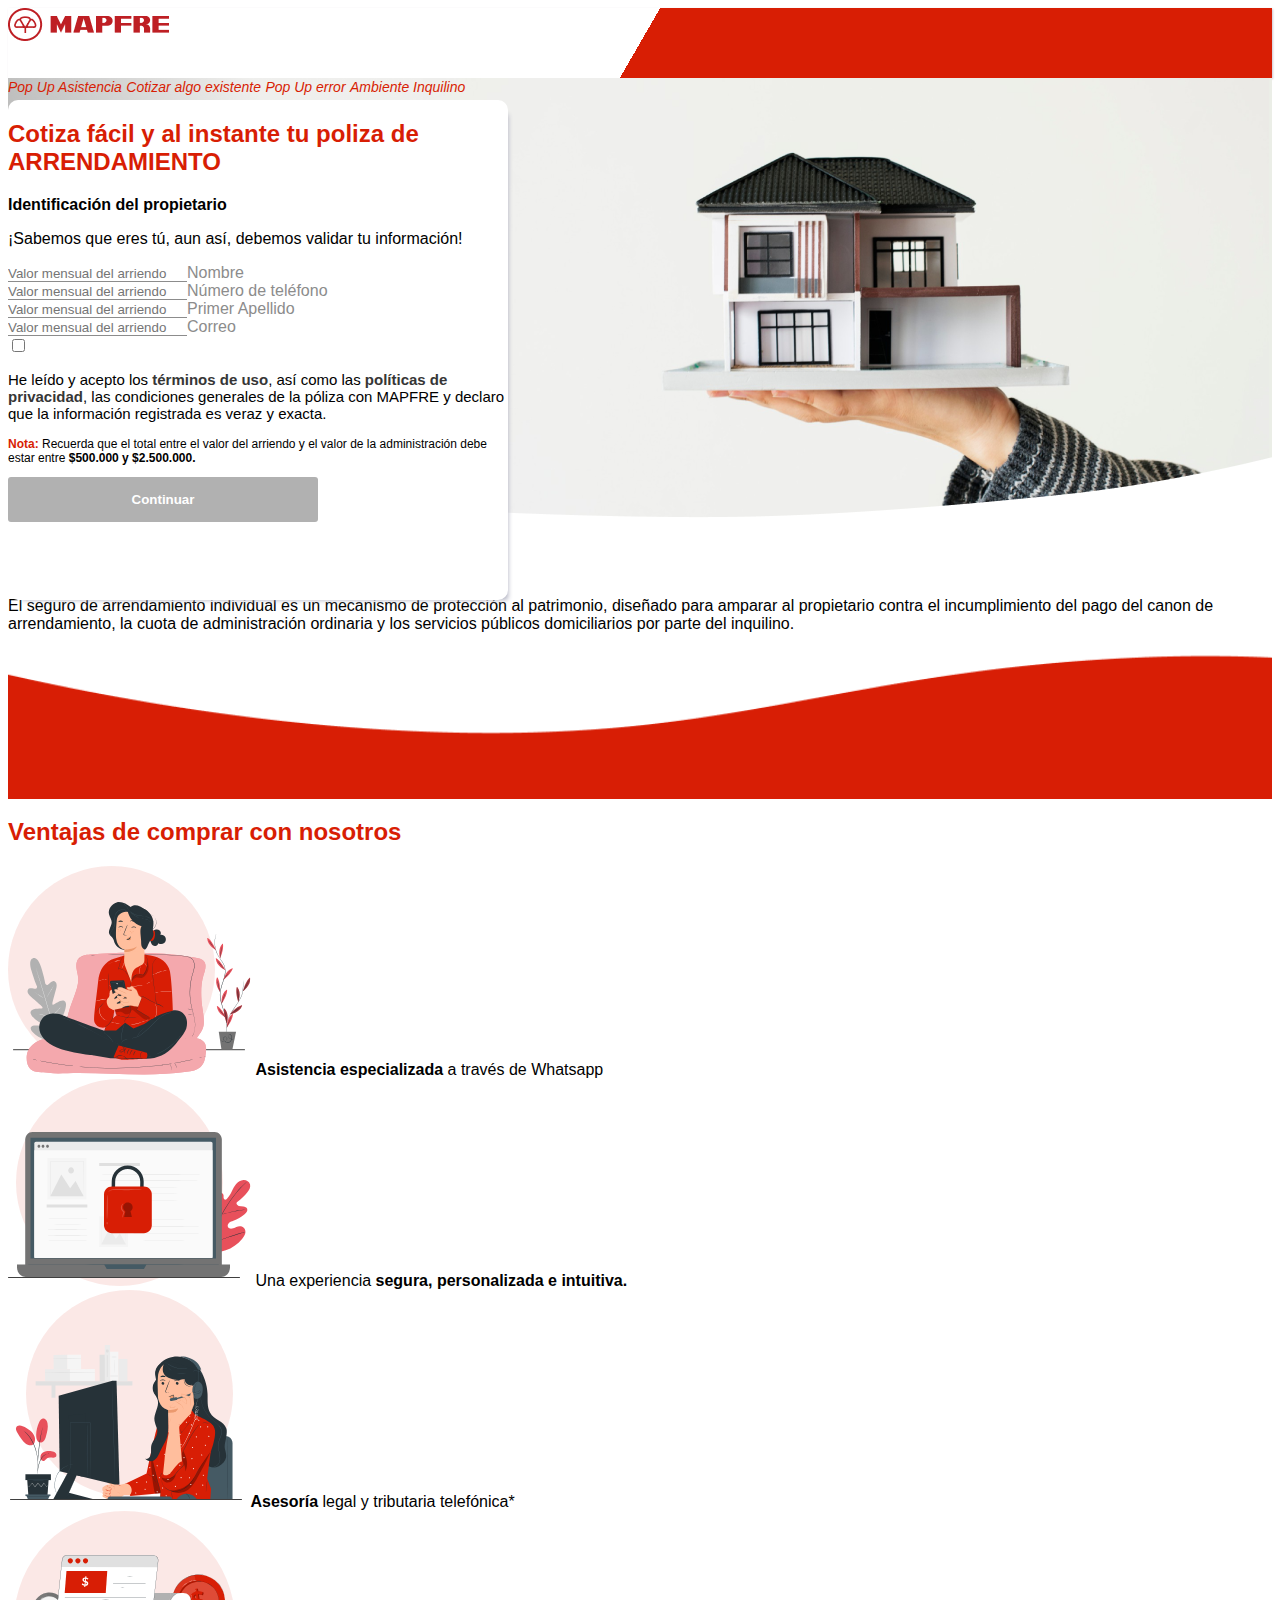
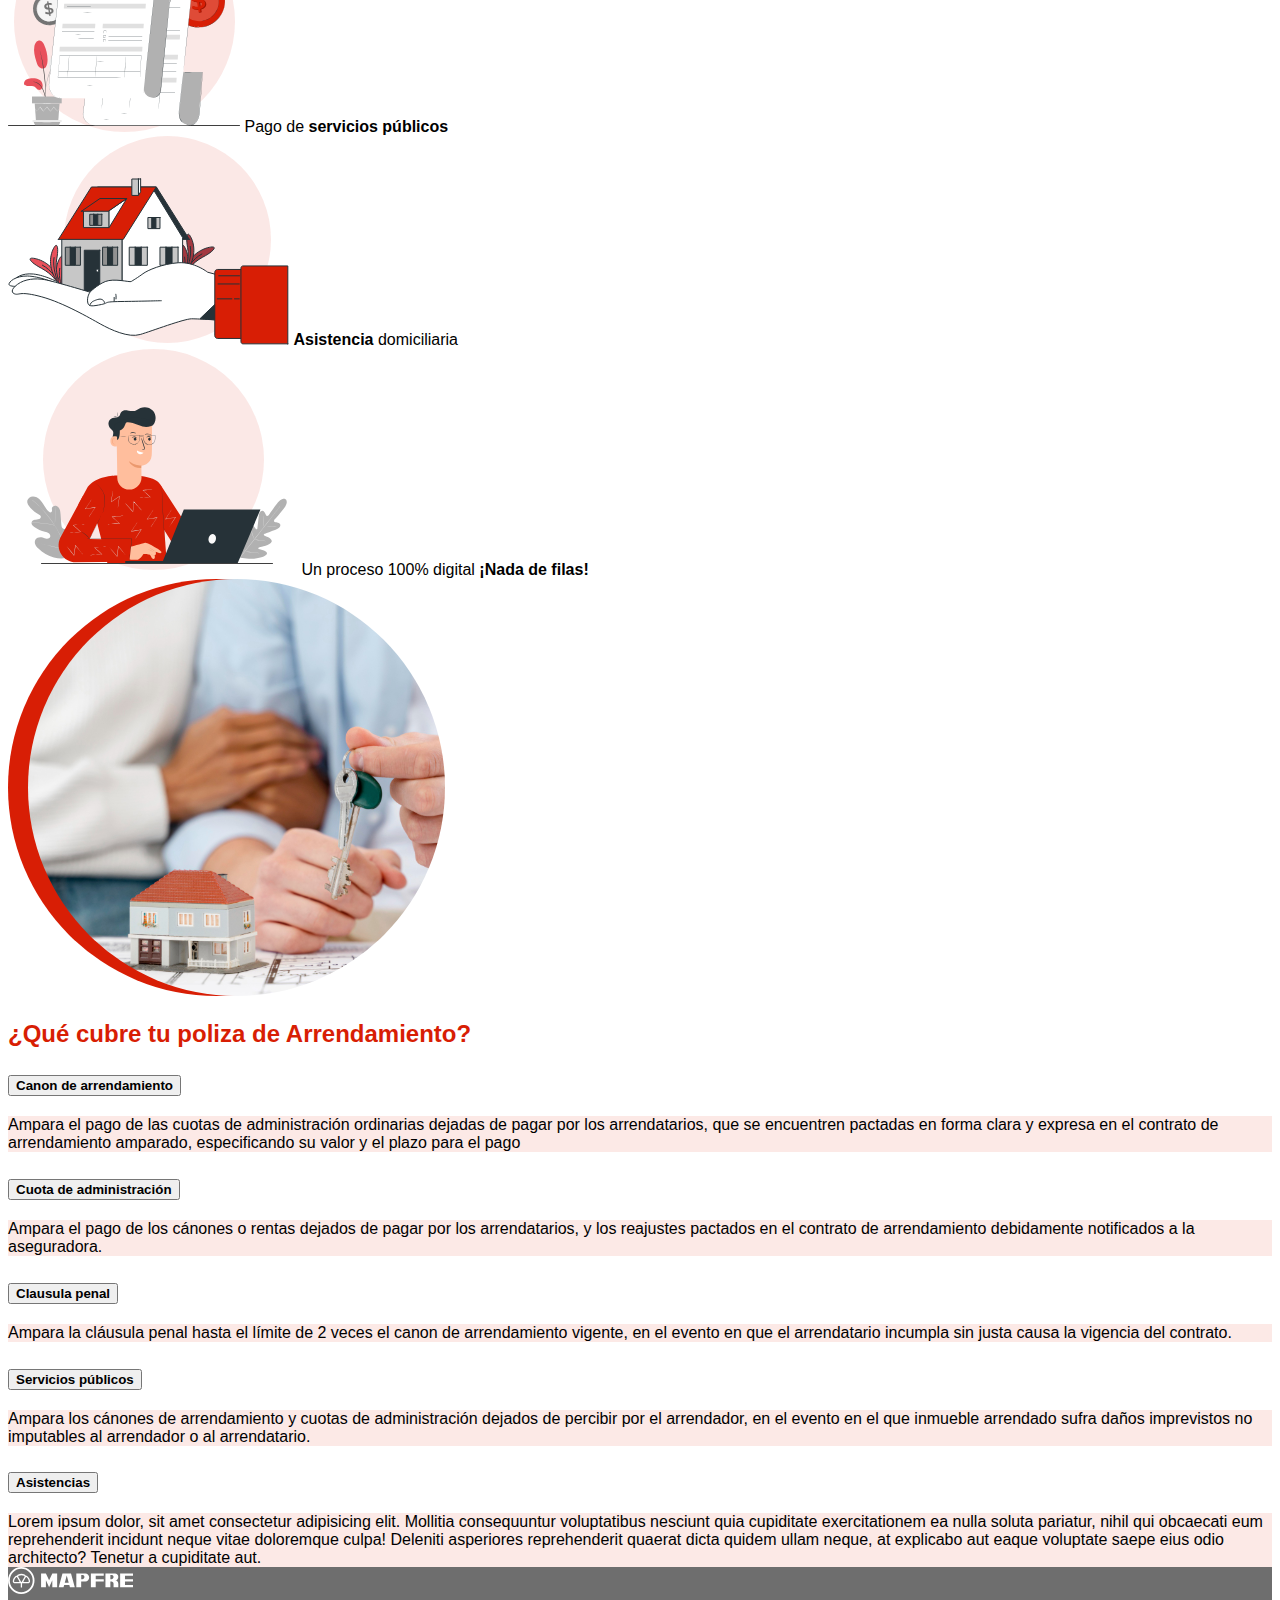
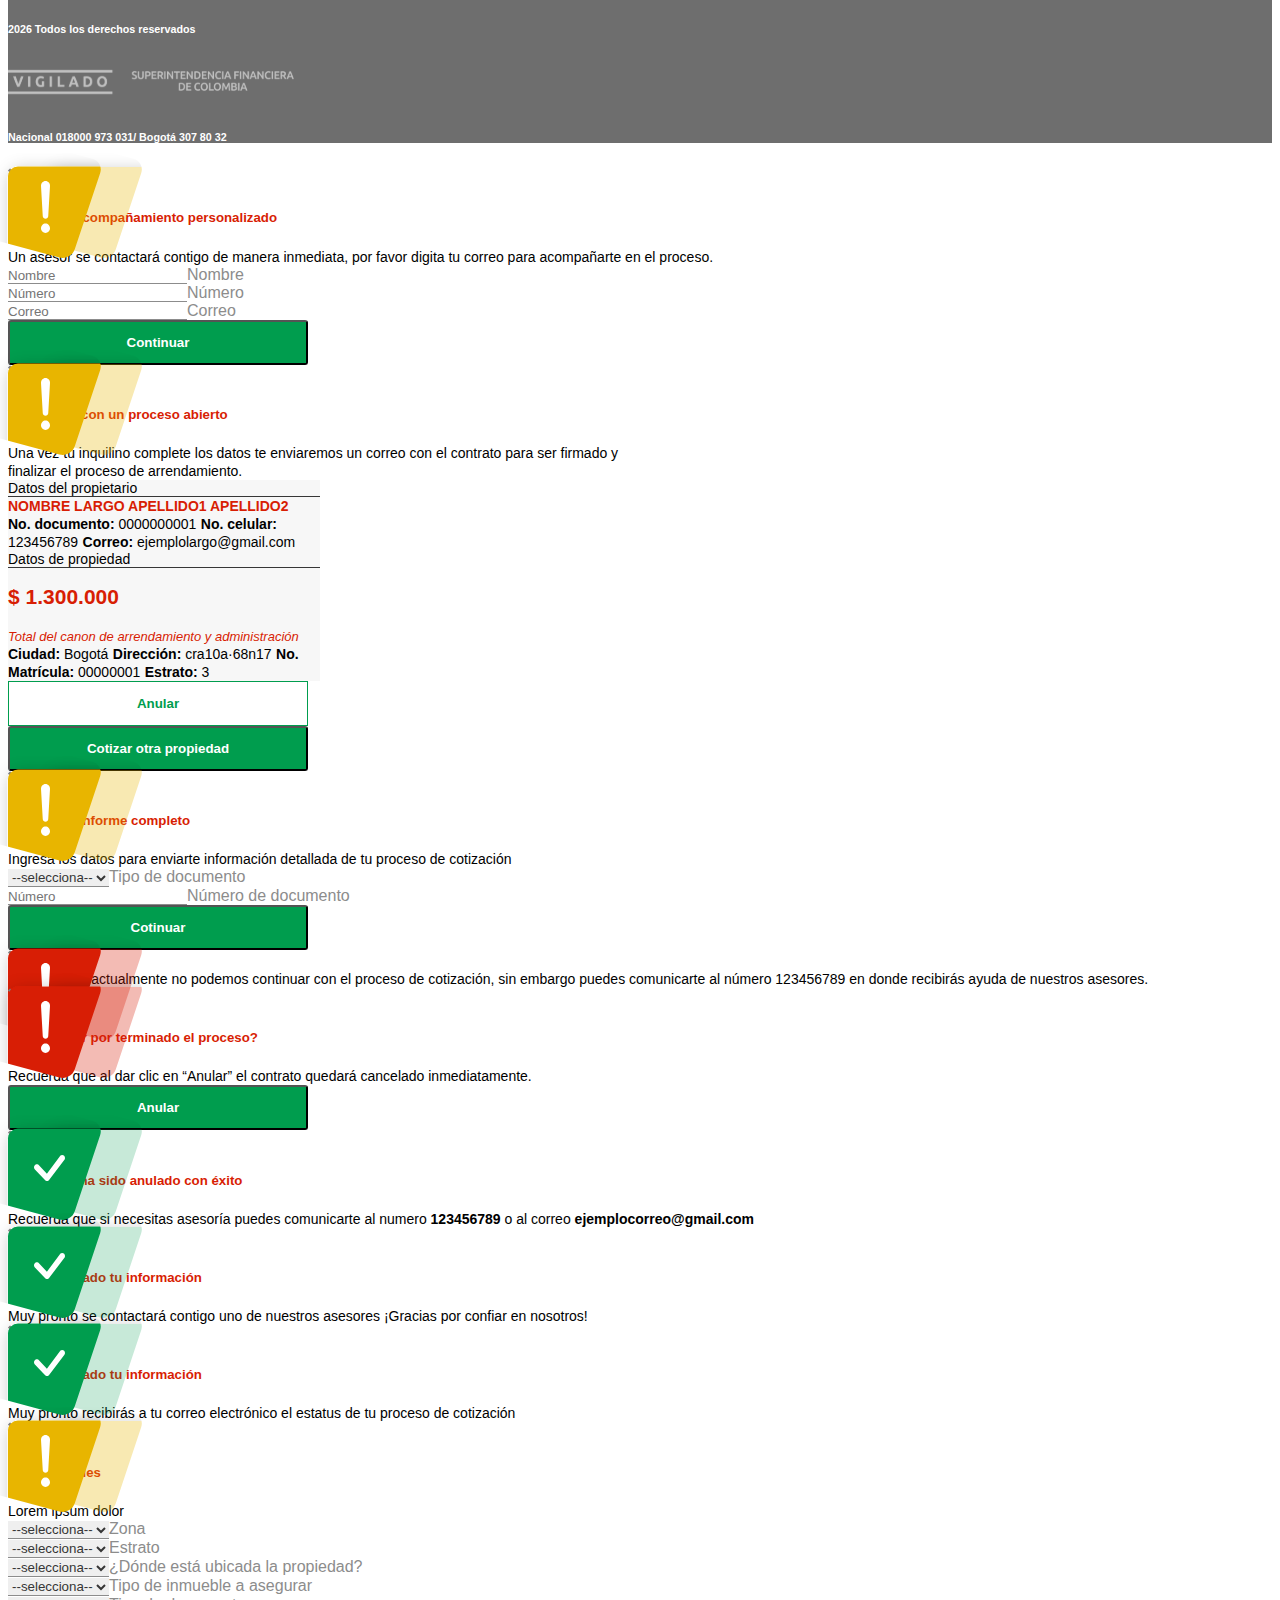
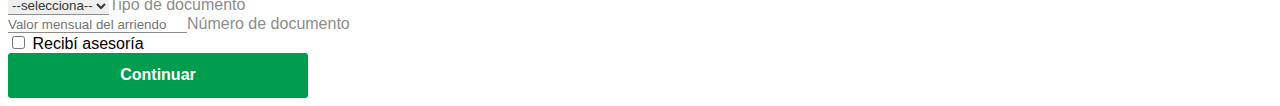
<file: index.html>
<!DOCTYPE html>
<html lang="es">

<head>
  <meta charset="UTF-8" />
  <meta http-equiv="X-UA-Compatible" content="IE=edge" />
  <meta name="viewport" content="width=device-width, initial-scale=1.0" />
  <link rel="shortcut icon" href="http://mapfre.aseguratuauto.com.mx/themes/mapfredina/favicon.ico" type="image/x-icon">
  <!-- Bootstrap -->
  <link href="https://cdn.jsdelivr.net/npm/bootstrap@5.2.3/dist/css/bootstrap.min.css" rel="stylesheet"
    integrity="sha384-rbsA2VBKQhggwzxH7pPCaAqO46MgnOM80zW1RWuH61DGLwZJEdK2Kadq2F9CUG65" crossorigin="anonymous" />

  <script src="https://cdn.jsdelivr.net/npm/bootstrap@5.2.3/dist/js/bootstrap.bundle.min.js"
    integrity="sha384-kenU1KFdBIe4zVF0s0G1M5b4hcpxyD9F7jL+jjXkk+Q2h455rYXK/7HAuoJl+0I4"
    crossorigin="anonymous"></script>

  <!-- Styles -->
  <link rel="stylesheet" href="./css/style.css" />
  <link rel="stylesheet" href="./css/responsive.css" />

  <title>Arrendamiento - Home</title>
</head>

<body>
  <!-- Inicio navbar desktop -->
  <div class="container-fluit">
    <nav class="navbar navbar-light colorhead navbar-desktop">
      <div class="container">
        <a href="#" class="navbar__logo">
          <img src="./assets/icons/Mapfre-icon.png" alt="logo-mapfre" />
        </a>
        <div class="welcome--description d-flex align-items-center justify-content-between">
          <p class="mt-3 welcome-page welcome-page-desktop">
            Cotiza sin costo y compra tu seguro ARRENDAMIENTO al instante
          </p>
          <svg class="question-icon" width="28" height="28" viewBox="0 0 28 28" fill="none"
            xmlns="http://www.w3.org/2000/svg">
            <path
              d="M28 14C28 17.713 26.525 21.274 23.8995 23.8995C21.274 26.525 17.713 28 14 28C10.287 28 6.72601 26.525 4.10051 23.8995C1.475 21.274 0 17.713 0 14C0 10.287 1.475 6.72601 4.10051 4.10051C6.72601 1.475 10.287 0 14 0C17.713 0 21.274 1.475 23.8995 4.10051C26.525 6.72601 28 10.287 28 14ZM9.618 10.5577H11.0618C11.3033 10.5577 11.4957 10.36 11.5273 10.1202C11.6847 8.97225 12.4722 8.13575 13.8757 8.13575C15.0763 8.13575 16.1753 8.736 16.1753 10.1797C16.1753 11.291 15.5208 11.802 14.4865 12.579C13.3088 13.4348 12.376 14.434 12.4425 16.0562L12.4478 16.436C12.4496 16.5508 12.4965 16.6603 12.5783 16.7408C12.6602 16.8214 12.7704 16.8665 12.8853 16.8665H14.3045C14.4205 16.8665 14.5318 16.8204 14.6139 16.7384C14.6959 16.6563 14.742 16.545 14.742 16.429V16.2453C14.742 14.9888 15.2198 14.623 16.5095 13.6447C17.5753 12.8345 18.6865 11.935 18.6865 10.0468C18.6865 7.4025 16.4535 6.125 14.0087 6.125C11.7915 6.125 9.3625 7.1575 9.19625 10.1255C9.19385 10.182 9.20304 10.2384 9.22326 10.2913C9.24347 10.3441 9.27427 10.3922 9.31377 10.4327C9.35328 10.4732 9.40064 10.5052 9.45296 10.5267C9.50528 10.5482 9.56144 10.5588 9.618 10.5577ZM13.6868 21.833C14.7543 21.833 15.4875 21.1435 15.4875 20.2108C15.4875 19.2447 14.7525 18.5658 13.6868 18.5658C12.6648 18.5658 11.921 19.2447 11.921 20.2108C11.921 21.1435 12.663 21.833 13.6868 21.833Z"
              fill="white" />
          </svg>
        </div>
      </div>
    </nav>
  </div>
  <!-- Fin Navbar -->

  <!-- Inicio navbar mobile -->
  <div id="nav-mobile" class="container-fluit">
    <nav class="navbar navbar-light navbar-mobile">
      <div class="container">
        <p class="text-center">
          Cotiza sin costo y compra tu seguro <b>ARRENDAMIENTO</b> al instante
        </p>
      </div>
    </nav>
    <nav class="navbar navbar-light d-flex justify-content-between navbar-mobile-2">
      <div class="container">
        <img src="./assets/icons/icon-mapfre-mobile.svg" />
        <img src="./assets/icons/icon-question-mobile.svg" />
      </div>
    </nav>
  </div>
  <!-- Fin navbar mobile -->

  <!-- Inicio header -->
  <header id="header-home ">
    <div class="bg__image-home">
      <!-- Modales -->
      <div class="container mt-2">
        <div class="d-flex justify-content-end">
          <span class="modal-items" data-toggle="modal" data-target="#exampleModal">Pop Up Asistencia</span>
          <span class="modal-items ms-2" data-toggle="modal" data-target="#proceso_abieto">Cotizar algo existente</span>
          <span class="modal-items ms-2" data-toggle="modal" data-target="#modal-error">Pop Up error</span>
          <a href="./calculadora_inquilino.html">
            <span class="modal-items ms-2">Ambiente Inquilino</span>
          </a>
        </div>
      </div>
      <!-- Modales -->
    </div>
    <div class="container">
      <div class="row">
        <div class="col-md-6">
          <div class="initial-form p-4">
            <div class="text-center">
              <h2 class="text-title">
                <b>Cotiza fácil y al instante tu poliza de ARRENDAMIENTO</b>
              </h2>
              <b>Identificación del propietario</b>
              <p>
                ¡Sabemos que eres tú, aun así, debemos validar tu información!
              </p>
            </div>

            <!-- Inicio formulario datos iniciales -->
            <form autocomplete="off" id="initial-form">
              <div class="row mt-3">
                <div class="col-md-12">
                  <div class="form-group">
                    <div class="form-floating">
                      <!-- Nombre -->
                      <input type="text"
                             class="form-control"
                             placeholder="Valor mensual del arriendo">
                      <label class="form-label" for="floatingInput">Nombre</label>
                    </div>
                  </div>
                </div>
                </div>
                <div class="col-md-12">
                  <div class="form-group">
                    <div class="form-floating">
                      <!-- Número de teléfono -->
                      <input type="text"
                             class="form-control"
                             placeholder="Valor mensual del arriendo">
                      <label class="form-label" for="floatingInput">Número de teléfono</label>
                    </div>
                  </div>
                </div>
                <div class="col-md-12">
                  <div class="form-group">
                    <div class="form-floating">
                      <!-- Primer Apellido -->
                      <input type="text"
                             class="form-control"
                             placeholder="Valor mensual del arriendo">
                      <label class="form-label" for="floatingInput">Primer Apellido</label>
                    </div>
                  </div>
                </div>
                <div class="col-md-12">
                  <div class="form-group">
                    <div class="form-floating">
                      <!-- Correo -->
                      <input type="text"
                             class="form-control"
                             placeholder="Valor mensual del arriendo">
                      <label class="form-label" for="floatingInput">Correo</label>
                    </div>
                  </div>
                </div>

                <div class="col-md-12 mt-4">
                  <div class="form-group">
                    <!-- Terminos y condiciones -->
                    <div class="form-check">
                      <input class="form-check-input form-check-m" type="checkbox" value="" id="terms" />
                      <p class=" terms" for="terms">
                        He leído y acepto los
                        <a href="#"><b>términos de uso</b></a>, así como las
                        <a href="#"><b>políticas de privacidad</b></a>, las condiciones generales de la póliza con
                        MAPFRE y
                        declaro que la información registrada es veraz y
                        exacta.
                      </p>
                    </div>
                  </div>
                </div>

                <div class="col-md-12 mt-1">
                  <div class="alert alert-warning" role="alert">
                    <p>
                      <b class="text-title">Nota:</b> Recuerda que el total
                      entre el valor del arriendo y el valor de la
                      administración debe estar entre
                      <b>$500.000 y $2.500.000.</b>
                    </p>
                  </div>
                </div>
                

                <div class="d-flex justify-content-center mt-4">
                  <button type="button" id="btn_continue" class="btn button-form-initial button-success"
                    data-toggle="modal" data-target="#cod_asesor" disabled>
                    Continuar
                  </button>
                </div>
              </div>
            </form>
            <div class="d-flex justify-content-center mt-2">
              <span>¿Cuentas con un proceso abierto? <span role="button" class="text-title pointer"
                                                           data-toggle="modal" data-target="#proceso_abieto_2">Haz clic aquí</></span>
            </div>
            <!-- Fin formulario datos iniciales -->
          
        </div>
        <div class="col-md-6 mt-3 description-poliza">
          <h4 class="text-title">
            <b>¿Sabes qué es una póliza de arrendamiento?</b>
          </h4>
          <p>
            El seguro de arrendamiento individual es un mecanismo de
            protección al patrimonio, diseñado para amparar al propietario
            contra el incumplimiento del pago del canon de arrendamiento, la
            cuota de administración ordinaria y los servicios públicos
            domiciliarios por parte del inquilino.
          </p>
        </div>
      </div>
    </div>
    <div class="wave"></div>
  </header>
  <!-- Fin header -->

  <!-- Inicio ventajas de comprar con nosotros Desktop -->
  <div class="advantages-desktop container mt-5">
    <h2 class="text-title text-center">
      <b>Ventajas de comprar con nosotros</b>
    </h2>

    <div class="row mt-5">
      <div class="col-md-4 d-flex flex-column align-items-center justify-content-center">
        <img class="d-block" src="./assets/icons/advantages-1.svg" />
        <span class="d-block mt-2"><b>Asistencia especializada</b> a través de Whatsapp</span>
      </div>

      <div class="col-md-4 d-flex flex-column align-items-center justify-content-center">
        <img class="d-block" src="./assets/icons/advantages-2.svg" />
        <span class="d-block text-center mt-2">Una experiencia <b>segura, personalizada e intuitiva.</b></span>
      </div>

      <div class="col-md-4 d-flex flex-column align-items-center justify-content-center">
        <img class="d-block" src="./assets/icons/advantages-3.svg" />
        <span class="d-block mt-2"><b>Asesoría</b> legal y tributaria telefónica*</span>
      </div>

      <div class="col-md-4 d-flex flex-column align-items-center mt-5 justify-content-center">
        <img class="d-block" src="./assets/icons/advantages-4.svg" />
        <span class="d-block mt-2">Pago de <b>servicios públicos</b></span>
      </div>

      <div class="col-md-4 d-flex flex-column align-items-center mt-5 justify-content-center">
        <img class="d-block" src="./assets/icons/advantages-5.svg" />
        <span class="d-block mt-2"><b>Asistencia</b> domiciliaria</span>
      </div>

      <div class="col-md-4 d-flex flex-column align-items-center mt-5 justify-content-center">
        <img class="d-block" src="./assets/icons/advantages-6.svg" />
        <span class="d-block mt-2">Un proceso 100% digital <b>¡Nada de filas!</b></span>
      </div>
    </div>
  </div>
  <!-- Fin ventajas de comprar con nosotros -->

  <!-- Inicio ventajas de comprar con nosotros Mobile -->
  <div class="advantages-mobile container mt-5">
    <h2 class="text-title text-center">
      <b>Ventajas de comprar con nosotros</b>
    </h2>

    <div class="row mt-5">
      <div class="col-md-4 col-6 d-flex flex-column align-items-center justify-content-center">
        <img class="d-block" src="./assets/icons/advantages-mobile-1.svg" />
        <span class="d-block text-center mt-2"><b>Asistencia especializada</b> a través de Whatsapp</span>
      </div>

      <div class="col-md-4 col-6 d-flex flex-column align-items-center justify-content-center">
        <img class="d-block" src="./assets/icons/advantages-mobile-2.svg" />
        <span class="d-block text-center mt-2">Una experiencia <b>segura, personalizada e intuitiva.</b></span>
      </div>

      <div class="col-md-4 col-6 d-flex flex-column align-items-center justify-content-center">
        <img class="d-block" src="./assets/icons/advantages-mobile-3.svg" />
        <span class="d-block text-center mt-2"><b>Asesoría</b> legal y tributaria telefónica*</span>
      </div>

      <div class="col-md-4 col-6 d-flex flex-column align-items-center mt-3 justify-content-center">
        <img class="d-block" src="./assets/icons/advantages-mobile-4.svg" />
        <span class="d-block text-center mt-2">Pago de <b>servicios públicos</b></span>
      </div>

      <div class="col-md-4 col-6 d-flex flex-column align-items-center mt-5 justify-content-center">
        <img class="d-block" src="./assets/icons/advantages-mobile-5.svg" />
        <span class="d-block text-center mt-2"><b>Asistencia</b> domiciliaria</span>
      </div>

      <div class="col-md-4 col-6 d-flex flex-column align-items-center mt-5 justify-content-center">
        <img class="d-block" src="./assets/icons/advantages-mobile-6.svg" />
        <span class="d-block text-center mt-2">Un proceso 100% digital <b>¡Nada de filas!</b></span>
      </div>
    </div>
  </div>

  <!-- Fin ventajas de comprar con nosotros Mobile -->

  <!-- Inicio qué cubre tu póliza -->
  <div class="container mt-5">
    <div class="row align-items-center">
      <div class="col-md-5 mt-5">
        <div class="img-home mt-5">
          <img src="./assets/icons/background-home-icon.svg" />
          <img class="home-icon" src="./assets/icons/home-icon.svg" />
        </div>
      </div>

      <div class="col-md-7">
        <h2 class="text-title text-center mb-5">
          <b>¿Qué cubre tu poliza de Arrendamiento?</b>
        </h2>

        <div class="accordion" id="accordion-poliza-1">
          <div class="accordion-item">
            <h2 class="accordion-header" id="headingOne">
              <button class="accordion-button collapsed" type="button" data-bs-toggle="collapse"
                data-bs-target="#collapseOne" aria-expanded="false" aria-controls="collapseOne">
                <b>Canon de arrendamiento</b>
              </button>
            </h2>
            <div id="collapseOne" class="accordion-collapse collapse" aria-labelledby="headingOne"
              data-bs-parent="#accordion-poliza-1">
              <div class="accordion-body">
                Ampara el pago de las cuotas de administración ordinarias
                dejadas de pagar por los arrendatarios, que se encuentren
                pactadas en forma clara y expresa en el contrato de
                arrendamiento amparado, especificando su valor y el plazo para
                el pago
              </div>
            </div>
          </div>
        </div>

        <div class="accordion mt-4" id="accordion-poliza-2">
          <div class="accordion-item">
            <h2 class="accordion-header" id="headingTwo">
              <button class="accordion-button collapsed" type="button" data-bs-toggle="collapse"
                data-bs-target="#collapseTwo" aria-expanded="false" aria-controls="collapseTwo">
                <b>Cuota de administración</b>
              </button>
            </h2>
            <div id="collapseTwo" class="accordion-collapse collapse" aria-labelledby="headingTwo"
              data-bs-parent="#accordionExample">
              <div class="accordion-body">
                Ampara el pago de los cánones o rentas dejados de pagar por
                los arrendatarios, y los reajustes pactados en el contrato de
                arrendamiento debidamente notificados a la aseguradora.
              </div>
            </div>
          </div>
        </div>

        <div class="accordion mt-4" id="accordion-poliza-3">
          <div class="accordion-item">
            <h2 class="accordion-header" id="headingThree">
              <button class="accordion-button collapsed" type="button" data-bs-toggle="collapse"
                data-bs-target="#collapseThree" aria-expanded="false" aria-controls="collapseThree">
                <b>Clausula penal</b>
              </button>
            </h2>
            <div id="collapseThree" class="accordion-collapse collapse" aria-labelledby="headingTwo"
              data-bs-parent="#accordionExample">
              <div class="accordion-body">
                Ampara la cláusula penal hasta el límite de 2 veces el canon
                de arrendamiento vigente, en el evento en que el arrendatario
                incumpla sin justa causa la vigencia del contrato.
              </div>
            </div>
          </div>
        </div>

        <div class="accordion mt-4" id="accordion-poliza-4">
          <div class="accordion-item">
            <h2 class="accordion-header" id="headingFour">
              <button class="accordion-button collapsed" type="button" data-bs-toggle="collapse"
                data-bs-target="#collapseFour" aria-expanded="false" aria-controls="collapseFour">
                <b>Servicios públicos</b>
              </button>
            </h2>
            <div id="collapseFour" class="accordion-collapse collapse" aria-labelledby="headingFour"
              data-bs-parent="#accordionExample">
              <div class="accordion-body">
                Ampara los cánones de arrendamiento y cuotas de administración
                dejados de percibir por el arrendador, en el evento en el que
                inmueble arrendado sufra daños imprevistos no imputables al
                arrendador o al arrendatario.
              </div>
            </div>
          </div>
        </div>

        <div class="accordion mt-4" id="accordion-poliza-5">
          <div class="accordion-item">
            <h2 class="accordion-header" id="headingFive">
              <button class="accordion-button collapsed" type="button" data-bs-toggle="collapse"
                data-bs-target="#collapseFive" aria-expanded="false" aria-controls="collapseFive">
                <b>Asistencias</b>
              </button>
            </h2>
            <div id="collapseFive" class="accordion-collapse collapse" aria-labelledby="headingFive"
              data-bs-parent="#accordionExample">
              <div class="accordion-body">
                Lorem ipsum dolor, sit amet consectetur adipisicing elit.
                Mollitia consequuntur voluptatibus nesciunt quia cupiditate
                exercitationem ea nulla soluta pariatur, nihil qui obcaecati
                eum reprehenderit incidunt neque vitae doloremque culpa!
                Deleniti asperiores reprehenderit quaerat dicta quidem ullam
                neque, at explicabo aut eaque voluptate saepe eius odio
                architecto? Tenetur a cupiditate aut.
              </div>
            </div>
          </div>
        </div>
      </div>
    </div>
  </div>
  <!-- Fin qué cubre tu póliza -->

  <!-- Inicio Footer -->
  <div class="container-fluit footer__container px-2 mt-5">
    <div class="row align-items-center footer p-4">
      <div class="col-md-4 col-sm-12 col-12 mt-1 d-flex center">
        <img class="footer__item--img" src="./assets/icons/footer-icon.svg" alt="" />
        <h6 class="mt-1 mx-2">
          <script>
            document.write(new Date().getFullYear());
          </script>
          Todos los derechos reservados
        </h6>
      </div>
      <div class="col-md-4 col-sm-12 col-12 text-center">
        <img src="./assets/icons/icon-vigilado.svg" alt="" />
      </div>
      <div class="col-md-4 col-sm-12 col-12 text-center">
        <h6 class="mt-2 mx-2">Nacional 018000 973 031/ Bogotá 307 80 32</h6>
      </div>
    </div>
  </div>
  <!-- Fin Footer -->

  <!-- Inicio Modales -->

  <!-- Modal Asistencias-->
  <div class="modal fade" id="exampleModal" tabindex="-1" role="dialog" aria-labelledby="exampleModalLabel"
    aria-hidden="true">
    <div class="modal-dialog modal-dialog-centered" role="document">
      <div class="modal-content">
        <img class="icon-alert" src="./assets/icons/modal-icon-warning.svg" />
        <div class="d-flex justify-content-end mt-2 me-2">
          <img class="icon-close" src="./assets/icons/icon_close.png" data-dismiss="modal" aria-label="Close" />
        </div>
        <div class="modal-body mt-3">
          <div class="container mt-5">
            <div class="text-center">
              <h5 class="text-title">
                <b>Recibe un acompañamiento personalizado</b>
              </h5>
              <span class="card-description">Un asesor se contactará contigo de manera inmediata, por
                favor digita tu correo para acompañarte en el proceso.
              </span>
            </div>
            <form class="row" autocomplete="off">

              <div class="col-md-6">
                <!-- Input Nombre -->
                <div class="form-group mt-3">
                  <div class="form-floating">
                    <input type="text" class="form-control" placeholder="Nombre" />
                    <label class="form-label" for="floatingInput">Nombre</label>
                  </div>
                </div>
              </div>

              <div class="col-md-6">
                <!-- Input Número -->
                <div class="form-group mt-3">
                  <div class="form-floating">
                    <input type="number" class="form-control" placeholder="Número" />
                    <label class="form-label" for="floatingInput">Número</label>
                  </div>
                </div>
              </div>

              <div class="col-md-12">
                <!-- Input Correo -->
                <div class="form-group">
                  <div class="form-floating mb-3">
                    <input type="text" class="form-control" id="document_number" placeholder="Correo" />
                    <label class="form-label" for="floatingInput">Correo</label>
                  </div>
                </div>
              </div>


            </form>
            <div class="d-flex justify-content-center mt-4 mb-4">
              <button class="btn button-success medium-button" data-toggle="modal" data-target="#asistencia_exito"
                data-dismiss="modal" aria-label="close">
                Continuar
              </button>
            </div>

            
          </div>
        </div>
      </div>
    </div>
  </div>
  <!-- Fin Modal Asistencias-->

  <!-- Modal proceso abierto-->
  <div class="modal fade" id="proceso_abieto" tabindex="-1" role="dialog" aria-labelledby="proceso_abieto"
    aria-hidden="true">
    <div class="modal-dialog modal-dialog-centered proceso_abieto" role="document">
      <div class="modal-content">
        <img class="icon-alert" src="./assets/icons/modal-icon-warning.svg" />
        <div class="d-flex justify-content-end mt-3 me-3">
          <img class="icon-close" src="./assets/icons/icon_close.png" data-dismiss="modal" aria-label="Close" />
        </div>

        <div class="modal-body mt-3">
          <div class="container mt-5">
            <div class="text-center">
              <h5 class="text-title">
                <b>Ya cuentas con un proceso abierto</b>
              </h5>
              <span class="card-description">Una vez tu inquilino complete los datos te enviaremos un
                correo con el contrato para ser firmado y finalizar el proceso
                de arrendamiento.
              </span>
            </div>
            <div class="container modal-description mt-4">
              <div class="d-flex flex-wrap justify-content-between">
                <div class="p-3 alert-grid">
                  <div class="alert-grid-title mt-1">
                    <span>Datos del propietario</span>
                  </div>
                  <span class="d-block mt-3 alert-grid-name">NOMBRE LARGO APELLIDO1 APELLIDO2</span>
                  <div class="mt-4">
                    <span class="alert-small-letter"><b>No. documento: </b>0000000001</span>
                    <span class="mt-2 alert-small-letter d-block"><b>No. celular:</b> 123456789</span>
                    <span class="mt-2 alert-small-letter d-block"><b>Correo:</b> ejemplolargo@gmail.com</span>
                  </div>
                </div>
                <div class="p-3 mt-1  alert-grid">
                  <div class="alert-grid-title">
                    <span>Datos de propiedad</span>
                  </div>
                  <span class="d-block mt-2  alert-grid-name">
                    <h2><b>$ 1.300.000</b></h2>
                  </span>
                  <span class="d-block alert-small-letter-var span-top text-title">Total del canon de arrendamiento y
                    administración</span>
                  <div class="">
                    <span class=" alert-small-letter"><b>Ciudad: </b>Bogotá</span>
                    <span class="mt-2 alert-small-letter d-block"><b>Dirección: </b>cra10a·68n17</span>
                    <span class="mt-2 alert-small-letter d-block"><b>No. Matrícula: </b>00000001</span>
                    <span class="mt-2 alert-small-letter d-block"><b>Estrato: </b>3</span>
                  </div>
                </div>
              </div>
            </div>
            <div class="d-flex justify-content-center mt-4 mb-4">
              <button class="btn medium-button me-2 button-outline-success" data-toggle="modal"
                data-target="#anular_proceso" data-dismiss="modal" aria-label="Close">
                Anular
              </button>
              <button class="btn button-success medium-button">
                Cotizar otra propiedad
              </button>
            </div>
          </div>
        </div>
      </div>
    </div>
  </div>
  <!-- Fin Modal proceso abierto-->


  <!-- Modal proceso abierto 2 -->
  <div class="modal fade" id="proceso_abieto_2" tabindex="-1" role="dialog" aria-labelledby="proceso_abieto"
    aria-hidden="true">
    <div class="modal-dialog modal-dialog-centered proceso_abieto" role="document">
      <div class="modal-content">
        <img class="icon-alert" src="./assets/icons/modal-icon-warning.svg" />
        <div class="d-flex justify-content-end mt-3 me-3">
          <img class="icon-close" src="./assets/icons/icon_close.png" data-dismiss="modal" aria-label="Close" />
        </div>

        <div class="modal-body mt-3">
          <div class="container mt-5">
            <div class="text-center">
              <h5 class="text-title">
                <b>Solicita un informe completo</b>
              </h5>
              <span class="card-description">
                Ingresa los datos para enviarte información detallada de tu proceso de cotización
              </span>
            </div>
            <div class="container modal-description mt-4">
              <form class="row" autocomplete="off">

                <div class="col-md-6">
                  <div class="form-group mt-3">
                    <div class="form-floating">
                      <!-- Tipo documento -->
                      <select class="form-select" id="type_property" type="text">
                        <option value="">--selecciona--</option>
                        <option value="1">Ejemplo aqui</option>
                        <option value="2">Ejemplo aqui</option>
                      </select>
                      <label class="pt-2">Tipo de documento</label>
                    </div>
                  </div>
                </div>
  
                <div class="col-md-6">
                  <!-- Input Número -->
                  <div class="form-group mt-3">
                    <div class="form-floating">
                      <input type="number" class="form-control" placeholder="Número" />
                      <label class="form-label" for="floatingInput">Número de documento</label>
                    </div>
                  </div>
                </div>
              </form>
            </div>
            <div class="d-flex justify-content-center mt-4 mb-4">
              <button class="btn button-success medium-button"data-toggle="modal" data-target="#proceso_exito"
              data-dismiss="modal" aria-label="Close">
                Cotinuar
              </button>
            </div>
          </div>
        </div>
      </div>
    </div>
  </div>
  <!-- Fin Modal proceso abierto 2-->

  <!-- Modal Error 1-->
  <div class="modal fade" id="modal-error" tabindex="-1" role="dialog" aria-labelledby="exampleModalLabel"
    aria-hidden="true">
    <div class="modal-dialog modal-dialog-centered" role="document">
      <div class="modal-content">
        <img class="icon-alert" src="./assets/icons/alert-error-danger.svg" />
        <div class="d-flex justify-content-end mt-2 me-2">
          <img class="icon-close" src="./assets/icons/icon_close.png" data-dismiss="modal" aria-label="Close" />
        </div>
        <div class="modal-body mt-3">
          <div class="container mt-5 mb-5">
            <div class="text-center">
              <span class="card-description">Lo sentimos, actualmente no podemos continuar con el proceso
                de cotización, sin embargo puedes comunicarte al número
                123456789 en donde recibirás ayuda de nuestros asesores.
              </span>
            </div>
          </div>
        </div>
      </div>
    </div>
  </div>
  <!-- Fin Modal Error 1-->

  <!-- Modal anular proceso-->
  <div class="modal fade" id="anular_proceso" tabindex="-1" role="dialog" aria-labelledby="exampleModalLabel"
    aria-hidden="true">
    <div class="modal-dialog modal-dialog-centered" role="document">
      <div class="modal-content">
        <img class="icon-alert" src="./assets/icons/alert-error-danger.svg" />
        <div class="d-flex justify-content-end mt-2 me-2">
          <img class="icon-close" src="./assets/icons/icon_close.png" data-dismiss="modal" aria-label="Close" />
        </div>
        <div class="modal-body mt-3">
          <div class="container mt-5">
            <div class="text-center">
              <h5 class="text-title">
                <b>¿Deseas dar por terminado el proceso?</b>
              </h5>
              <span class="card-description">Recuerda que al dar clic en “Anular” el contrato quedará
                cancelado inmediatamente.
              </span>
            </div>
            <div class="d-flex justify-content-center mt-4 mb-4">
              <button class="btn button-success medium-button" data-toggle="modal" data-target="#anular_proceso_exito"
                data-dismiss="modal" aria-label="Close">
                Anular
              </button>
            </div>
          </div>
        </div>
      </div>
    </div>
  </div>
  <!-- Fin anular proceso-->

  <!-- Modal anular proceso Exito-->
  <div class="modal fade" id="anular_proceso_exito" tabindex="-1" role="dialog" aria-labelledby="exampleModalLabel"
    aria-hidden="true">
    <div class="modal-dialog modal-dialog-centered" role="document">
      <div class="modal-content">
        <img class="icon-alert" src="./assets/icons/alert-success.svg" />
        <div class="d-flex justify-content-end mt-2 me-2">
          <img class="icon-close" src="./assets/icons/icon_close.png" data-dismiss="modal" aria-label="Close" />
        </div>
        <div class="modal-body mt-3 mb-5">
          <div class="container mt-5">
            <div class="text-center">
              <h5 class="text-title">
                <b>El proceso ha sido anulado con éxito</b>
              </h5>
              <span class="card-description">Recuerda que si necesitas asesoría puedes comunicarte al
                numero <b>123456789</b> o al correo
                <b>ejemplocorreo@gmail.com</b></span>
            </div>
          </div>
        </div>
      </div>
    </div>
  </div>
  <!-- Fin anular proceso-->


  <!-- Modal Asistencia Exito-->
  <div class="modal fade" id="asistencia_exito" tabindex="-1" role="dialog" aria-labelledby="exampleModalLabel"
    aria-hidden="true">
    <div class="modal-dialog modal-dialog-centered " role="document">
      <div class="modal-content">
        <img class="icon-alert" src="./assets/icons/alert-success.svg" />
        <div class="d-flex justify-content-end mt-2 me-2">
          <img class="icon-close" src="./assets/icons/icon_close.png" data-dismiss="modal" aria-label="Close" />
        </div>
        <div class="modal-body mt-3 mb-5">
          <div class="container mt-5">
            <div class="text-center">
              <h5 class="text-title">
                <b>Hemos enviado tu información</b>
              </h5>
              <span class="card-description">Muy pronto se contactará contigo uno de nuestros asesores
                ¡Gracias por confiar en nosotros!</span>
            </div>
          </div>
        </div>
      </div>
    </div>
  </div>
  <!-- Fin Modal Asistencia Exito-->

  <!-- Modal proceso abierto Exito-->
  <div class="modal fade" id="proceso_exito" tabindex="-1" role="dialog" aria-labelledby="exampleModalLabel"
    aria-hidden="true">
    <div class="modal-dialog modal-dialog-centered" role="document">
      <div class="modal-content">
        <img class="icon-alert" src="./assets/icons/alert-success.svg" />
        <div class="d-flex justify-content-end mt-2 me-2">
          <img class="icon-close" src="./assets/icons/icon_close.png" data-dismiss="modal" aria-label="Close" />
        </div>
        <div class="modal-body mt-3 mb-5">
          <div class="container mt-5">
            <div class="text-center">
              <h5 class="text-title">
                <b>Hemos enviado tu información</b>
              </h5>
              <span class="card-description">Muy pronto recibirás a tu correo electrónico el estatus de tu proceso de cotización</span>
            </div>
          </div>
        </div>
      </div>
    </div>
  </div>
  <!-- Fin proceso abierto Exito-->

  <!-- modal cod asesor-->
  <div class="modal fade" id="cod_asesor" tabindex="-1" role="dialog" aria-labelledby="exampleModalLabel"
    aria-hidden="true">
    <div class="modal-dialog modal-dialog-centered proceso_abieto" role="document">
      <div class="modal-content">
        <img class="icon-alert" src="./assets/icons/modal-icon-warning.svg" />
        <div class="d-flex justify-content-end mt-2 me-2">
          <img class="icon-close" src="./assets/icons/icon_close.png" data-dismiss="modal" aria-label="Close" />
        </div>
        <div class="modal-body mt-3">
          <div class="container mt-5">
            <div class="text-center">
              <h5 class="text-title"><b>Datos iniciales</b></h5>
              <span class="card-description">Lorem ipsum dolor</span>
            </div>

            <form autocomplete="off" class="row mt-3">
              <div class="col-md-6">
                <div class="form-group">
                  <div class="form-floating">
                    <!-- Zona -->
                    <select id="type_document" class="form-select">
                      <option value="0">--selecciona--</option>
                      <option value="1">Lorem</option>
                      <option value="2">Lorem</option>
                    </select>
                    <label class="pt-2">Zona</label>
                  </div>
                </div>
              </div>
              <div class="col-md-6">
                <div class="form-group">
                  <div class="form-floating">
                    <!-- Estrato -->
                    <select id="type_document" class="form-select">
                      <option value="0">--selecciona--</option>
                      <option value="1">Lorem</option>
                      <option value="2">Lorem</option>
                    </select>
                    <label class="pt-2">Estrato</label>
                  </div>
                </div>
              </div>
              <div class="col-md-6 mt-4">
                <div class="form-group">
                  <div class="form-floating">
                    <!-- Ubicacion propiedad -->
                    <select class="form-select" id="location_property" type="text">
                      <option value="0">--selecciona--</option>
                      <option value="1">Ejemplo aqui</option>
                      <option value="2">Ejemplo aqui</option>
                    </select>
                    <label class="pt-2">¿Dónde está ubicada la propiedad?</label>
                  </div>
                </div>
              </div>
              <div class="col-md-6 mt-4">
                <div class="form-group">
                  <div class="form-floating">
                    <!-- Tipo inmueble -->
                    <select class="form-select" id="type_property" type="text">
                      <option value="">--selecciona--</option>
                      <option value="1">Ejemplo aqui</option>
                      <option value="2">Ejemplo aqui</option>
                    </select>
                    <label class="pt-2">Tipo de inmueble a asegurar</label>
                  </div>
                </div>
              </div>
              <div class="col-md-6 mt-4">
                <div class="form-group">
                  <div class="form-floating">
                    <!-- Tipo documento -->
                    <select class="form-select" id="type_property" type="text">
                      <option value="">--selecciona--</option>
                      <option value="1">Ejemplo aqui</option>
                      <option value="2">Ejemplo aqui</option>
                    </select>
                    <label class="pt-2">Tipo de documento</label>
                  </div>
                </div>
              </div>
              <div class="col-md-6 mt-4">
                <div class="form-group">
                  <div class="form-floating">
                    <!-- Nro documento -->
                    <input type="number"
                           class="form-control"
                           placeholder="Valor mensual del arriendo">
                    <label class="form-label" for="floatingInput">Número de documento</label>
                  </div>
                </div>
              </div>
            </form>

            <div class="mt-3">
              <input class="form-check-input"  id="asesoria-check" type="checkbox">
              <label for="asesoria-check">Recibí asesoría</label>
            </div>
            <form autocomplete="off">
              <!-- Input Código o nombre de asesor -->
              <div id="form_asesor" class="form-group">
                <div class="form-floating mb-3">
                  <input type="text" class="form-control" placeholder="Código o nombre de asesor" />
                  <label class="form-label" for="floatingInput">Código o nombre de asesor</label>
                </div>
              </div>
            </form>
            <div class="d-flex justify-content-center mt-4 mb-4">
              <a href="./calculadora.html" class="btn button-success medium-button">Continuar</a>
            </div>
          </div>
        </div>
      </div>
    </div>
  </div>
  <!-- Fin modal cod asesor-->

  <!-- Fin Modales -->

  <!-- Scripts -->
  <script src="https://cdn.jsdelivr.net/npm/jquery@3.5.1/dist/jquery.slim.min.js"
    integrity="sha384-DfXdz2htPH0lsSSs5nCTpuj/zy4C+OGpamoFVy38MVBnE+IbbVYUew+OrCXaRkfj"
    crossorigin="anonymous"></script>
  <script src="https://cdn.jsdelivr.net/npm/popper.js@1.16.1/dist/umd/popper.min.js"
    integrity="sha384-9/reFTGAW83EW2RDu2S0VKaIzap3H66lZH81PoYlFhbGU+6BZp6G7niu735Sk7lN"
    crossorigin="anonymous"></script>
  <script src="https://cdn.jsdelivr.net/npm/bootstrap@4.6.1/dist/js/bootstrap.min.js"
    integrity="sha384-VHvPCCyXqtD5DqJeNxl2dtTyhF78xXNXdkwX1CZeRusQfRKp+tA7hAShOK/B/fQ2"
    crossorigin="anonymous"></script>

  <!-- Validaciones básicas (solo para mostrar estilos de validación)  -->
  <script>
    //Campos formulario



    let terms = document.querySelector("#terms");
    let btn_continue = document.querySelector("#btn_continue");


    //Validación formulario
    const form = document.querySelector("#initial-form");
    const inputs = form.querySelectorAll("input, select");

    inputs.forEach(input => {
      input.addEventListener('input', () => {
        if (validateInputs()) {
          btn_continue.disabled = false;
        } else {
          btn_continue.disabled = true;
        }

        if (input.value) {
          input.classList.add('is-valid', 'floating-valid');
          input.classList.remove('is-invalid', 'floating-invalid');
        } else {
          input.classList.add('is-invalid', 'floating-invalid');
          input.classList.remove('is-valid', 'floating-valid');
        }
      });
    });

    function validateInputs() {
      let valid = true;

      inputs.forEach(input => {
        if (!input.value) {
          valid = false;
        }

        if (input.tagName === "SELECT" && input.value === "") {
          valid = false;
        }
      });

      return valid;
    }



    terms.addEventListener("change", () => {
      if (terms.checked) {
        btn_continue.disabled = false;
      } else {
        btn_continue.disabled = true;
      }
    });

    //Cambiar el color de los botones

   
    const form_asesor = document.querySelector("#form_asesor");
    const asesoria_check = document.querySelector('#asesoria-check');


    asesoria_check.addEventListener('change' , () => {
      if( asesoria_check.checked == true ){
        form_asesor.style.display = "block";
      }else{
        form_asesor.style.display = "none";
      }
    });

   

    const change_color = (btn_1, btn_2) => {
      if (btn_1.classList.contains("button-primary")) {
        btn_1.classList.remove("button-primary");
        btn_1.classList.add("button-secondary");
      } else {
        btn_1.classList.remove("button-secondary");
        btn_1.classList.add("button-primary");
      }

      if (btn_2.classList.contains("button-secondary")) {
        btn_2.classList.remove("button-secondary");
        btn_2.classList.add("button-primary");
      } else {
        btn_2.classList.remove("button-primary");
        btn_2.classList.add("button-secondary");
      }
    };
  </script>
</body>

</html>
</file>
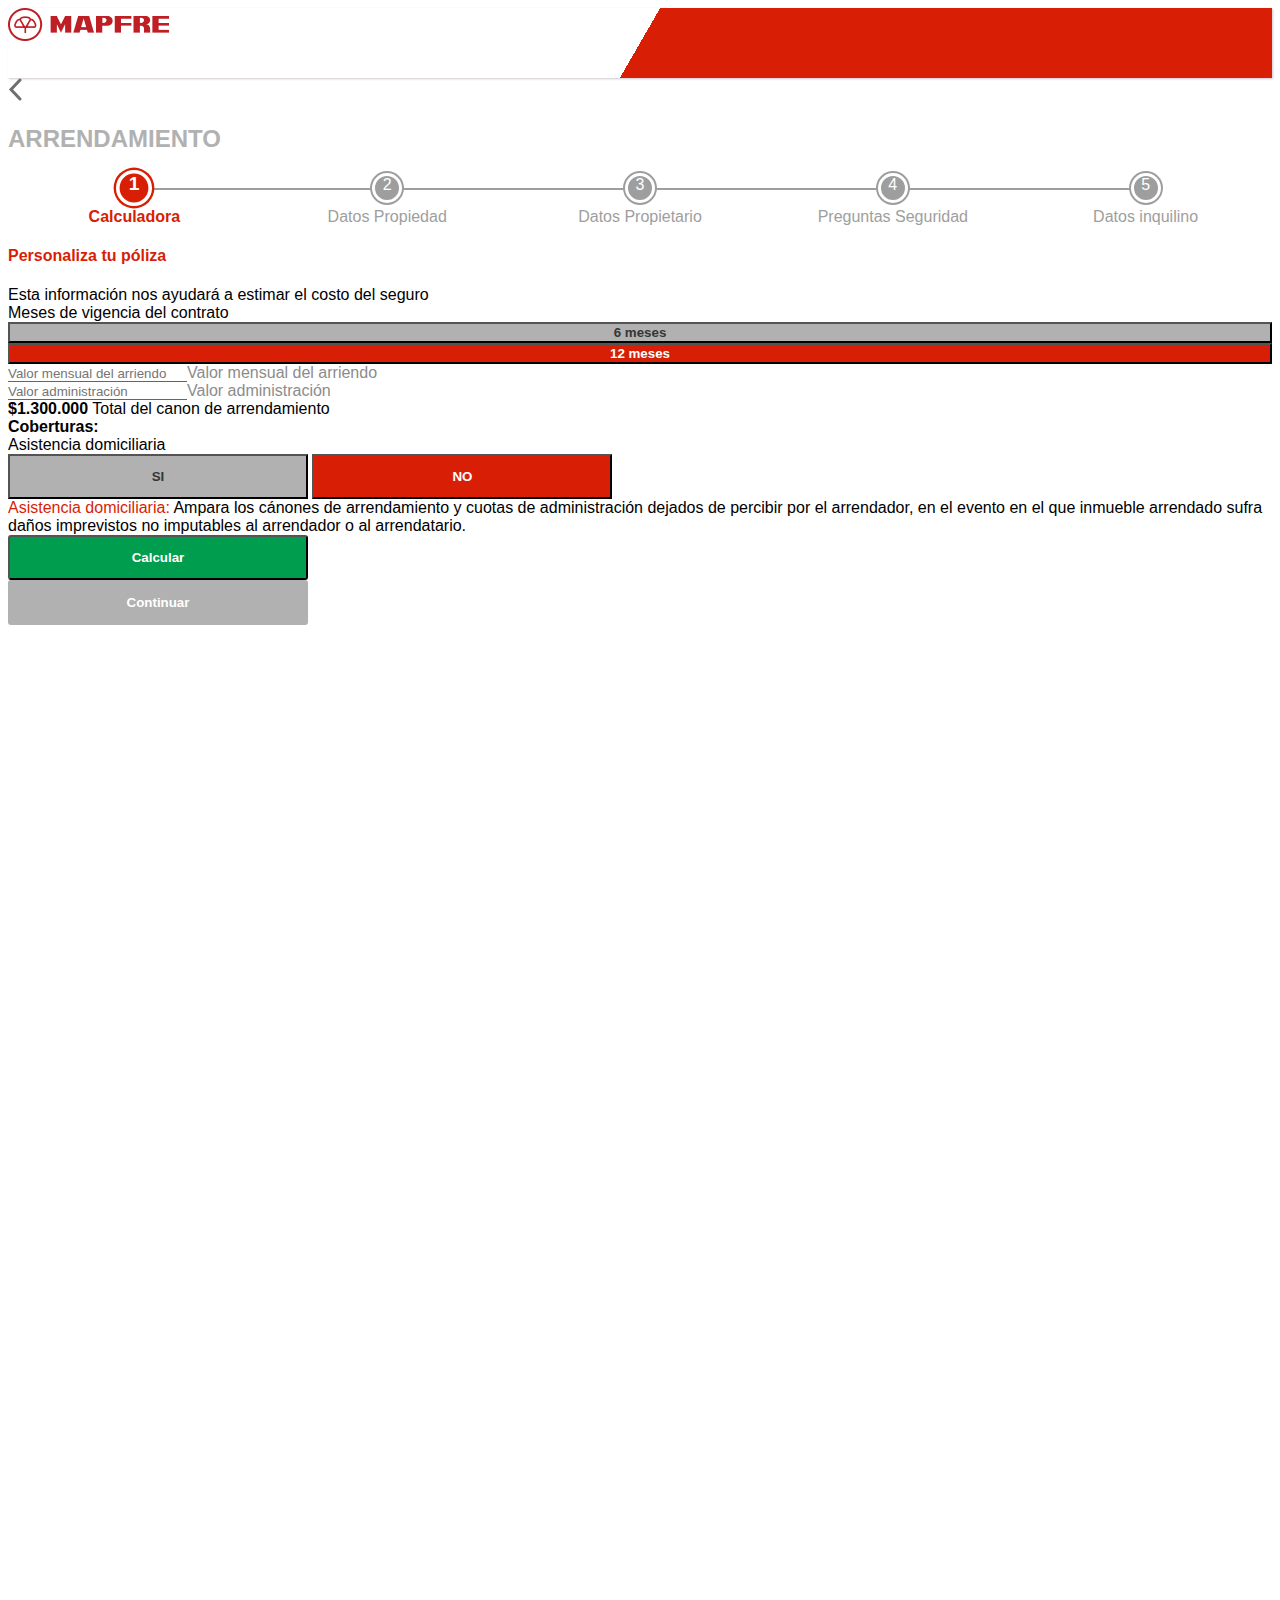
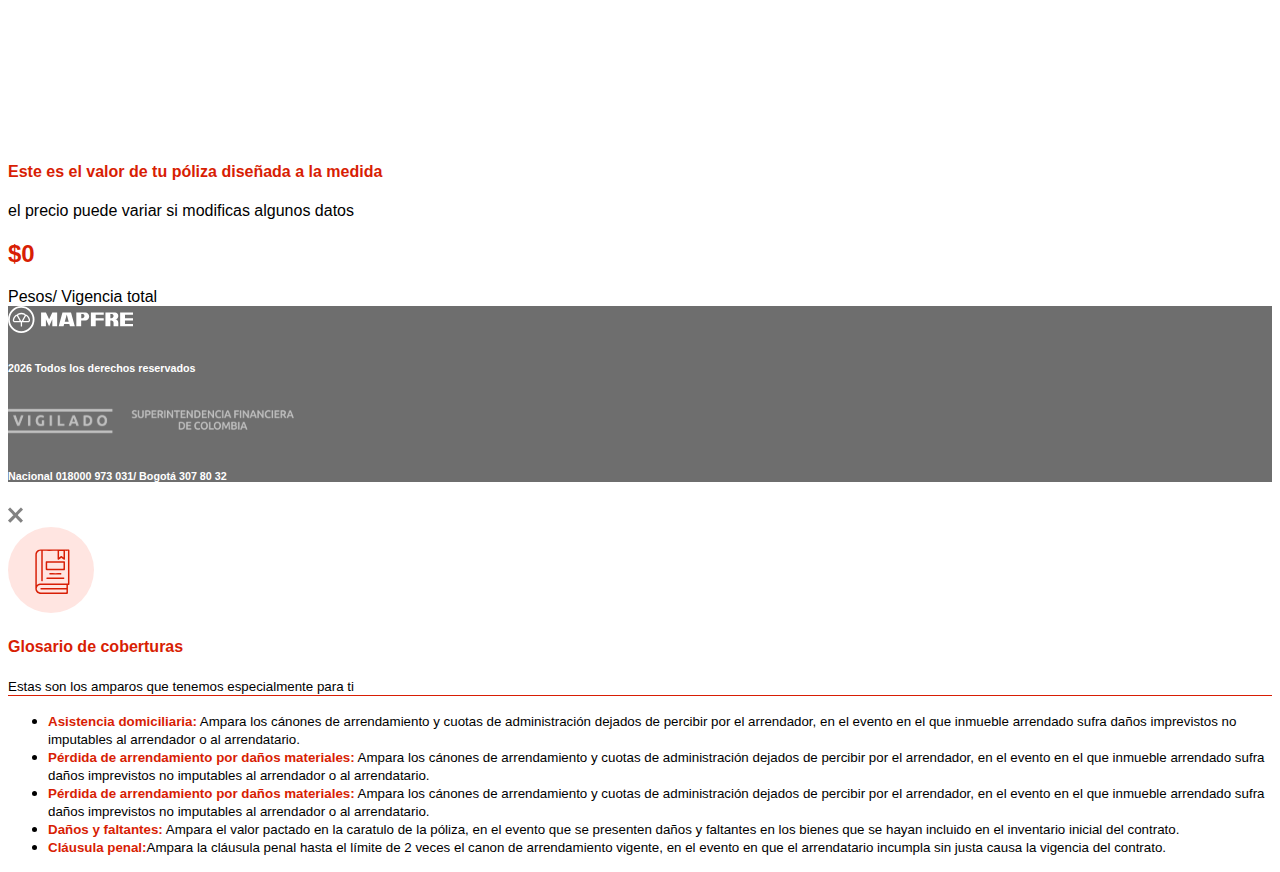
<file: calculadora.html>
<!DOCTYPE html>
<html lang="es">

<head>
    <meta charset="UTF-8">
    <meta http-equiv="X-UA-Compatible" content="IE=edge">
    <meta name="viewport" content="width=device-width, initial-scale=1.0">
    <!-- Bootstrap -->
    <link href="https://cdn.jsdelivr.net/npm/bootstrap@5.2.3/dist/css/bootstrap.min.css" rel="stylesheet"
        integrity="sha384-rbsA2VBKQhggwzxH7pPCaAqO46MgnOM80zW1RWuH61DGLwZJEdK2Kadq2F9CUG65" crossorigin="anonymous">
    <script src="https://cdn.jsdelivr.net/npm/bootstrap@5.2.3/dist/js/bootstrap.bundle.min.js"
        integrity="sha384-kenU1KFdBIe4zVF0s0G1M5b4hcpxyD9F7jL+jjXkk+Q2h455rYXK/7HAuoJl+0I4"
        crossorigin="anonymous"></script>

    <!-- Styles -->
    <link rel="stylesheet" href="./css/style.css">
    <link rel="stylesheet" href="./css/responsive.css">

    <title>Arrendamiento - Calculadora</title>
</head>

<body>
    <!-- Inicio navbar desktop -->
    <div class="container-fluit">
        <nav class="navbar  navbar-light colorhead navbar-desktop ">
            <div class="container">
                <a href="#" class="navbar__logo">
                    <img src="./assets/icons/Mapfre-icon.png" alt="logo-mapfre">
                </a>
                <div class="welcome--description d-flex align-items-center justify-content-between">
                    <p class="mt-3  welcome-page welcome-page-desktop">Cotiza sin costo y compra tu seguro ARRENDAMIENTO
                        al instante</p>
                    <svg class="question-icon" width="28" height="28" viewBox="0 0 28 28" fill="none"
                        xmlns="http://www.w3.org/2000/svg">
                        <path
                            d="M28 14C28 17.713 26.525 21.274 23.8995 23.8995C21.274 26.525 17.713 28 14 28C10.287 28 6.72601 26.525 4.10051 23.8995C1.475 21.274 0 17.713 0 14C0 10.287 1.475 6.72601 4.10051 4.10051C6.72601 1.475 10.287 0 14 0C17.713 0 21.274 1.475 23.8995 4.10051C26.525 6.72601 28 10.287 28 14ZM9.618 10.5577H11.0618C11.3033 10.5577 11.4957 10.36 11.5273 10.1202C11.6847 8.97225 12.4722 8.13575 13.8757 8.13575C15.0763 8.13575 16.1753 8.736 16.1753 10.1797C16.1753 11.291 15.5208 11.802 14.4865 12.579C13.3088 13.4348 12.376 14.434 12.4425 16.0562L12.4478 16.436C12.4496 16.5508 12.4965 16.6603 12.5783 16.7408C12.6602 16.8214 12.7704 16.8665 12.8853 16.8665H14.3045C14.4205 16.8665 14.5318 16.8204 14.6139 16.7384C14.6959 16.6563 14.742 16.545 14.742 16.429V16.2453C14.742 14.9888 15.2198 14.623 16.5095 13.6447C17.5753 12.8345 18.6865 11.935 18.6865 10.0468C18.6865 7.4025 16.4535 6.125 14.0087 6.125C11.7915 6.125 9.3625 7.1575 9.19625 10.1255C9.19385 10.182 9.20304 10.2384 9.22326 10.2913C9.24347 10.3441 9.27427 10.3922 9.31377 10.4327C9.35328 10.4732 9.40064 10.5052 9.45296 10.5267C9.50528 10.5482 9.56144 10.5588 9.618 10.5577ZM13.6868 21.833C14.7543 21.833 15.4875 21.1435 15.4875 20.2108C15.4875 19.2447 14.7525 18.5658 13.6868 18.5658C12.6648 18.5658 11.921 19.2447 11.921 20.2108C11.921 21.1435 12.663 21.833 13.6868 21.833Z"
                            fill="white" />
                    </svg>
                </div>

            </div>
        </nav>
    </div>
    <!-- Fin Navbar -->


    <!-- Inicio navbar mobile -->
    <div id="nav-mobile" class="container-fluit">
        <nav class="navbar navbar-light navbar-mobile">
            <div class="container">
                <p class="text-center">Cotiza sin costo y compra tu seguro <b>ARRENDAMIENTO</b> al instante</p>
            </div>
        </nav>
        <nav class="navbar navbar-light d-flex justify-content-between navbar-mobile-2">
            <div class="container">
                <img src="./assets/icons/icon-mapfre-mobile.svg">
                <img src="./assets/icons/icon-question-mobile.svg" />
            </div>
        </nav>
    </div>
    <!-- Fin navbar mobile -->

    <!-- Inicio contenido principal -->
    <div class="container">
        <div class="row">
            <div class="col-md-8 calculator-container">
                <div class="d-flex align-items-center justify-content-between mt-5">
                    <a href="#" onclick="window.history.back();">
                        <img src="./assets/icons/btn-back.svg" />
                    </a>
                    <h2 class="text-secondary"><b>ARRENDAMIENTO</b></h2>
                    <div></div>
                </div>

                <!-- Inicio barra de progreso -->
                <div class="row d-flex justify-content-start mt-5">
                    <div class="col-md-12 mb-4 mt-3 ">
                        <div class="multisteps-form__progress">
                            <a class="multisteps-form__progress-btn js-active" href="#" title="Calculadora"
                                disabled>Calculadora</a>
                            <a class="multisteps-form__progress-btn " href="#" title="Datos Propiedad" disabled>Datos
                                Propiedad</a>
                            <a class="multisteps-form__progress-btn" href="#" title="Datos Propietario" disabled>Datos
                                Propietario</a>
                            <a class="multisteps-form__progress-btn" href="#" title="Preguntas Seguridad"
                                disabled>Preguntas Seguridad</a>
                            <a class="multisteps-form__progress-btn" href="#" title="Datos inquilino" disabled>Datos
                                inquilino</a>
                        </div>
                    </div>
                </div>
                <!-- Fin barra de progreso -->


                <div class="text-center mt-3">
                    <h4 class="text-title"><strong>Personaliza tu póliza</strong></h4>
                    <span>Esta información nos ayudará a estimar el costo del seguro</span>
                </div>

                <div class="row">
                    <div class="col-md-12">
                        <div class="card px-5 pt-3 pb-3 mt-3">
                            <span class="mb-2">Meses de vigencia del contrato</span>

                            <div class="row">
                                <div class="col-md-6 col-6">
                                    <button id="btn_months_1" class="btn button-secondary button-max p-2">6
                                        meses</button>
                                </div>
                                <div class="col-md-6 col-6">
                                    <button id="btn_months_2" class="btn button-primary button-max p-2">12
                                        meses</button>
                                </div>

                                <div class="col-md-12">
                                    <form class="mt-3" autocomplete="off">
                                        <div class="row">
                                            <div class="col-md-6">
                                                <!-- Valor mensual del arriendo -->
                                                <div class="form-group">
                                                    <div class="form-floating mb-3">
                                                        <input type="number"
                                                            class="form-control is-valid floating-valid"
                                                            id="document_number"
                                                            placeholder="Valor mensual del arriendo">
                                                        <label class="form-label" for="floatingInput">Valor mensual del
                                                            arriendo</label>
                                                    </div>
                                                </div>
                                            </div>

                                            <div class="col-md-6">
                                                <!-- Valor administración -->
                                                <div class="form-group">
                                                    <div class="form-floating mb-3">
                                                        <input type="number"
                                                            class="form-control is-valid floating-valid"
                                                            id="document_number" placeholder="Valor administración"
                                                            required>
                                                        <label class="form-label" for="floatingInput">Valor
                                                            administración</label>
                                                    </div>
                                                </div>
                                            </div>
                                        </div>
                                    </form>
                                </div>


                                <div class="col-md-12 border-bottom">
                                    <div class="alert alert-warning p-3  d-flex align-items-center justify-content-center"
                                        role="alert">
                                        <b class="canon-total h3">$1.300.000</b>
                                        <span class="canon-total-description ms-2">Total del canon de
                                            arrendamiento</span>
                                    </div>
                                </div>


                                <div class="col-md-12  mt-4">
                                    <b>Coberturas:</b>

                                    <div class="row mt-3">
                                        <div class="col-md-12 col-12">

                                            <span class="mb-2">Asistencia domiciliaria</span>
                                            <div class="d-flex buttons-optios-mobile justify-content-between">
                                                <button id="btn_domi_1"
                                                    class="btn button-secondary medium-button">SI</button>
                                                <button id="btn_domi_2"
                                                    class="btn button-primary medium-button">NO</button>
                                            </div>


                                        </div>

                                    </div>

                                    <div class="alert alert-danger mt-4" role="alert">
                                        <span>
                                            <span class="text-title">Asistencia domiciliaria:</span> Ampara los cánones
                                            de arrendamiento y cuotas de
                                            administración dejados de percibir por el arrendador, en el evento en el que
                                            inmueble arrendado sufra daños imprevistos no imputables al arrendador o al
                                            arrendatario.
                                        </span>
                                    </div>
                                </div>


                            </div>
                        </div>
                    </div>
                </div>

                <!-- Inicio Valor total Mobile -->
                <div class="card mt-3 calculator-total-mobile">
                    <div class="text-center">
                        <h5 class="text-title"><b>Este es el valor de tu póliza diseñada a la medida</b></h5>
                        <p>el precio puede variar si modificas algunos datos</p>

                        <div class="alert alert-danger" role="alert">
                            <h1 class="text-title"><b>$<span id="total-mobile">0</span></b></h1>
                            <span class="ms-2">Pesos/ Vigencia total</span>
                        </div>
                    </div>
                </div>
                <!-- Fin Valor total Mobile -->

                <div class="row justify-content-center mt-5 mb-5">
                    <div class="col-md-6 col-6 d-flex justify-content-center">
                        <button id="btn_calcular" class="btn button-success medium-button">Calcular</button>
                    </div>
                    <div class="col-md-6 col-6 d-flex justify-content-center">
                        <button id="btn_continue" class="btn button-success medium-button" disabled>Continuar</button>
                    </div>
                </div>
            </div>

            <div class="col-md-4 calculator-total">
                <div class="total-container ps-5">
                    <div class="border-bottom text-center">
                        <h4 class="text-title"><b>Este es el valor de tu póliza diseñada a la medida</b></h4>
                        <p>el precio puede variar si modificas algunos datos</p>

                    </div>
                    <div class=" mt-3 d-flex justify-content-center align-items-center">
                        <h2 class="text-title"><b>$<span id="total">0</span></b></h2>
                        <span class="ms-2">Pesos/ Vigencia total</span>
                    </div>
                </div>
            </div>
        </div>
    </div>
    <!-- Fin contenido principal -->


    <!-- Inicio Footer -->
    <div class="container-fluit footer__container px-2">
        <div class="row align-items-center footer p-4">
            <div class="col-md-4 col-sm-12 col-12 mt-1 d-flex center">
                <img class="footer__item--img" src="./assets/icons/footer-icon.svg" alt="">
                <h6 class="mt-1 mx-2">
                    <script>
                        document.write(new Date().getFullYear());
                    </script> Todos los derechos reservados
                </h6>
            </div>
            <div class="col-md-4 col-sm-12 col-12 text-center">
                <img src="./assets/icons/icon-vigilado.svg" alt="">
            </div>
            <div class="col-md-4 col-sm-12 col-12 text-center">
                <h6 class="mt-2 mx-2">Nacional 018000 973 031/ Bogotá 307 80 32</h6>
            </div>
        </div>
    </div>
    <!-- Fin Footer -->


    <!-- Inicio modales -->

    <!-- Modal Error-->
    <div class="modal fade" id="coberturas" tabindex="-1" role="dialog" aria-labelledby="exampleModalLabel"
        aria-hidden="true">
        <div class="modal-dialog " role="document">
            <div class="modal-content">
                <div class="d-flex justify-content-end mt-2 me-2">
                    <img class="icon-close" src="./assets/icons/icon_close.png" data-dismiss="modal" aria-label="Close">
                </div>
                <div class="modal-body mt-3">
                    <div class="container">
                        <div class="text-center modal-coberturas-header pb-2">
                            <img src="./assets/icons/book_icon.svg" alt="">
                            <h4 class="text-title"><b>Glosario de coberturas</b></h4>
                            <small>Estas son los amparos que tenemos especialmente para ti</small>
                        </div>

                        <ul class="mt-3">
                            <li>
                                <small><b class="text-title">Asistencia domiciliaria:</b> Ampara los cánones de
                                    arrendamiento y cuotas de
                                    administración dejados de percibir por el
                                    arrendador, en el evento en el que inmueble arrendado sufra daños imprevistos no
                                    imputables al arrendador o al
                                    arrendatario.</small>
                            </li>

                            <li class="mt-2">
                                <small><b class="text-title">Pérdida de arrendamiento por daños materiales:</b> Ampara
                                    los cánones de arrendamiento y cuotas de administración
                                    dejados de percibir por el arrendador, en el evento en el que inmueble arrendado
                                    sufra daños imprevistos no
                                    imputables al arrendador o al arrendatario.</small>
                            </li>

                            <li class="mt-2">
                                <small><b class="text-title">Pérdida de arrendamiento por daños materiales:</b> Ampara
                                    los cánones de arrendamiento y cuotas de administración
                                    dejados de percibir por el arrendador, en el evento en el que inmueble arrendado
                                    sufra daños imprevistos no
                                    imputables al arrendador o al arrendatario.</small>
                            </li>

                            <li>
                                <small>
                                    <b class="text-title">Daños y faltantes:</b> Ampara el valor pactado en la caratulo
                                    de la póliza, en el evento que se presenten daños y
                                    faltantes en los bienes que se hayan incluido en el inventario inicial del contrato.
                                </small>
                            </li>

                            <li>
                                <small>
                                    <b class="text-title mb-5">Cláusula penal:</b>Ampara la cláusula penal hasta el
                                    límite de 2 veces el canon de arrendamiento vigente, en el evento
                                    en que el arrendatario incumpla sin justa causa la vigencia del contrato.
                                </small>
                            </li>
                        </ul>
                    </div>
                </div>
            </div>
        </div>
    </div>
    <!-- Fin Modal Error-->

    <!-- Fin modales -->

    <!-- scripts -->



    <script src="./js/main.js"></script>
    <script src="https://cdn.jsdelivr.net/npm/jquery@3.5.1/dist/jquery.slim.min.js"
        integrity="sha384-DfXdz2htPH0lsSSs5nCTpuj/zy4C+OGpamoFVy38MVBnE+IbbVYUew+OrCXaRkfj"
        crossorigin="anonymous"></script>
    <script src="https://cdn.jsdelivr.net/npm/popper.js@1.16.1/dist/umd/popper.min.js"
        integrity="sha384-9/reFTGAW83EW2RDu2S0VKaIzap3H66lZH81PoYlFhbGU+6BZp6G7niu735Sk7lN"
        crossorigin="anonymous"></script>
    <script src="https://cdn.jsdelivr.net/npm/bootstrap@4.6.1/dist/js/bootstrap.min.js"
        integrity="sha384-VHvPCCyXqtD5DqJeNxl2dtTyhF78xXNXdkwX1CZeRusQfRKp+tA7hAShOK/B/fQ2"
        crossorigin="anonymous"></script>
</body>

</html>
</file>
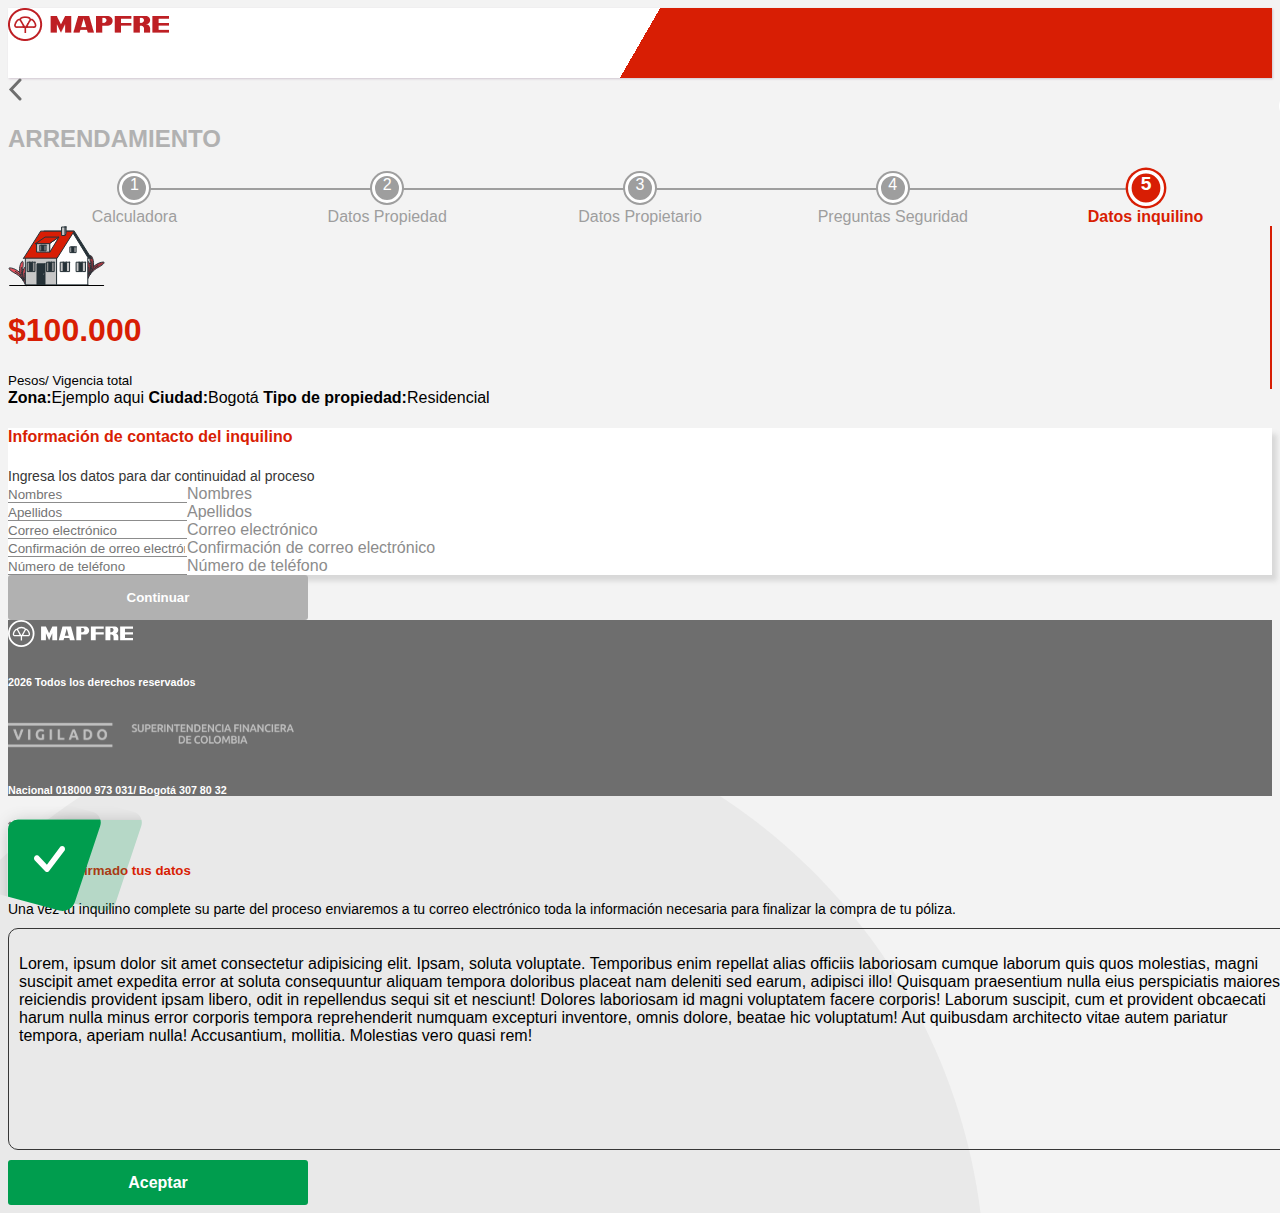
<file: datos_inquilino.html>
<!DOCTYPE html>
<html lang="es">

<head>
    <meta charset="UTF-8">
    <meta http-equiv="X-UA-Compatible" content="IE=edge">
    <meta name="viewport" content="width=device-width, initial-scale=1.0">
    <link rel="shortcut icon" href="http://mapfre.aseguratuauto.com.mx/themes/mapfredina/favicon.ico"
        type="image/x-icon">
    <!-- Bootstrap -->
    <link href="https://cdn.jsdelivr.net/npm/bootstrap@5.2.3/dist/css/bootstrap.min.css" rel="stylesheet"
        integrity="sha384-rbsA2VBKQhggwzxH7pPCaAqO46MgnOM80zW1RWuH61DGLwZJEdK2Kadq2F9CUG65" crossorigin="anonymous">
    <script src="https://cdn.jsdelivr.net/npm/bootstrap@5.2.3/dist/js/bootstrap.bundle.min.js"
        integrity="sha384-kenU1KFdBIe4zVF0s0G1M5b4hcpxyD9F7jL+jjXkk+Q2h455rYXK/7HAuoJl+0I4"
        crossorigin="anonymous"></script>

    <!-- Styles -->
    <link rel="stylesheet" href="./css/style.css">
    <link rel="stylesheet" href="./css/responsive.css">

    <title>Arrendamiento - Datos Inquilino</title>
</head>

<body class="background-page">
    <!-- Inicio navbar desktop -->
    <div class="container-fluit">
        <nav class="navbar  navbar-light colorhead navbar-desktop ">
            <div class="container">
                <a href="#" class="navbar__logo">
                    <img src="./assets/icons/Mapfre-icon.png" alt="logo-mapfre">
                </a>
                <div class="welcome--description d-flex align-items-center justify-content-between">
                    <p class="mt-3  welcome-page welcome-page-desktop">Cotiza sin costo y compra tu seguro ARRENDAMIENTO
                        al instante</p>
                    <svg class="question-icon" width="28" height="28" viewBox="0 0 28 28" fill="none"
                        xmlns="http://www.w3.org/2000/svg">
                        <path
                            d="M28 14C28 17.713 26.525 21.274 23.8995 23.8995C21.274 26.525 17.713 28 14 28C10.287 28 6.72601 26.525 4.10051 23.8995C1.475 21.274 0 17.713 0 14C0 10.287 1.475 6.72601 4.10051 4.10051C6.72601 1.475 10.287 0 14 0C17.713 0 21.274 1.475 23.8995 4.10051C26.525 6.72601 28 10.287 28 14ZM9.618 10.5577H11.0618C11.3033 10.5577 11.4957 10.36 11.5273 10.1202C11.6847 8.97225 12.4722 8.13575 13.8757 8.13575C15.0763 8.13575 16.1753 8.736 16.1753 10.1797C16.1753 11.291 15.5208 11.802 14.4865 12.579C13.3088 13.4348 12.376 14.434 12.4425 16.0562L12.4478 16.436C12.4496 16.5508 12.4965 16.6603 12.5783 16.7408C12.6602 16.8214 12.7704 16.8665 12.8853 16.8665H14.3045C14.4205 16.8665 14.5318 16.8204 14.6139 16.7384C14.6959 16.6563 14.742 16.545 14.742 16.429V16.2453C14.742 14.9888 15.2198 14.623 16.5095 13.6447C17.5753 12.8345 18.6865 11.935 18.6865 10.0468C18.6865 7.4025 16.4535 6.125 14.0087 6.125C11.7915 6.125 9.3625 7.1575 9.19625 10.1255C9.19385 10.182 9.20304 10.2384 9.22326 10.2913C9.24347 10.3441 9.27427 10.3922 9.31377 10.4327C9.35328 10.4732 9.40064 10.5052 9.45296 10.5267C9.50528 10.5482 9.56144 10.5588 9.618 10.5577ZM13.6868 21.833C14.7543 21.833 15.4875 21.1435 15.4875 20.2108C15.4875 19.2447 14.7525 18.5658 13.6868 18.5658C12.6648 18.5658 11.921 19.2447 11.921 20.2108C11.921 21.1435 12.663 21.833 13.6868 21.833Z"
                            fill="white" />
                    </svg>
                </div>

            </div>
        </nav>
    </div>
    <!-- Fin Navbar -->


    <!-- Inicio navbar mobile -->
    <div id="nav-mobile" class="container-fluit">
        <nav class="navbar navbar-light navbar-mobile">
            <div class="container">
                <p class="text-center">Cotiza sin costo y compra tu seguro <b>ARRENDAMIENTO</b> al instante</p>
            </div>
        </nav>
        <nav class="navbar navbar-light d-flex justify-content-between navbar-mobile-2">
            <div class="container">
                <img src="./assets/icons/icon-mapfre-mobile.svg">
                <img src="./assets/icons/icon-question-mobile.svg" />
            </div>
        </nav>
    </div>
    <!-- Fin navbar mobile -->

    <!-- Inicio contenido principal -->
    <div class="container">
        <div class="row">
            <div class="col-md-12">
                <div class="d-flex align-items-center justify-content-between mt-5">
                    <a href="#" onclick="window.history.back();">
                        <img src="./assets/icons/btn-back.svg" />
                    </a>
                    <h2 class="text-secondary"><b>ARRENDAMIENTO</b></h2>
                    <div></div>
                </div>

                <!-- Inicio barra de progreso -->
                <div class="row d-flex justify-content-start mt-5 mb-4 progressbar">
                    <div class="col-md-12 mt-3 ">
                        <div class="multisteps-form__progress">
                            <a class="multisteps-form__progress-btn " href="./calculadora.html" title="Calculadora"
                                disabled>Calculadora</a>
                            <a class="multisteps-form__progress-btn " href="./datos_propiedad.html"
                                title="Datos Propiedad" disabled>Datos Propiedad</a>
                            <a class="multisteps-form__progress-btn" href="./datos_propietario.html"
                                title="Datos Propietario" disabled>Datos
                                Propietario</a>
                            <a class="multisteps-form__progress-btn" href="./preguntas_seguirdad.html"
                                title="Preguntas Seguridad" disabled>Preguntas Seguridad</a>
                            <a class="multisteps-form__progress-btn js-active" href="#" title="Datos inquilino"
                                disabled>Datos
                                inquilino</a>
                        </div>
                    </div>
                </div>
                <!-- Fin barra de progreso -->

                <!-- Inicio datos información -->
                <div class="col-md-12">
                    <div class="alert alert-danger alert-document mt-4" role="alert">
                        <div class="container">
                            <div class="d-flex justify-content-center align-items-center personal-document">
                                <div class="d-flex align-items-center  alert-valor">
                                    <img id="icon-home-02" src="./assets/icons/home-icon-02.svg" alt="">
                                    <h1 class="mt-1 ms-2"><b class="text-title">$100.000</b></h1>
                                    <small class="ms-2 pe-4">Pesos/ Vigencia total</small>
                                </div>
                                <div class="d-flex flex-column align-items-start ms-4">
                                    <span class="d-block"><b class="me-2">Zona:</b>Ejemplo aqui</span>
                                    <span class="d-block"><b class="me-2">Ciudad:</b>Bogotá</span>
                                    <span class="d-block"><b class="me-2">Tipo de propiedad:</b>Residencial</span>
                                </div>
                            </div>
                        </div>
                    </div>
                </div>
                <!-- Fin datos información -->

                <!-- Inicio Información de contacto del inquilino -->
                <div class="row">
                    <div class="col-md-12">
                        <div class="card card-shadow p-5 mb-5">
                            <!-- Inicio formulario de datos -->
                            <form id="form-data" class="row">

                                <div class="text-center mb-4">
                                    <h4 class="text-title"><b>Información de contacto del inquilino</b></h4>
                                    <span class="card-property-description">Ingresa los datos para dar continuidad al
                                        proceso </span>
                                </div>

                                <!-- Input Nombres -->
                                <div class="col-md-6">
                                    <div class="form-group">
                                        <div class="form-floating mb-3">
                                            <input type="text" class="form-control" placeholder="Nombres">
                                            <label class="form-label" for="floatingInput">Nombres</label>
                                        </div>
                                    </div>
                                </div>


                                <!-- Input Apellidos -->
                                <div class="col-md-6">
                                    <div class="form-group">
                                        <div class="form-floating mb-3">
                                            <input type="text" class="form-control" placeholder="Apellidos">
                                            <label class="form-label" for="floatingInput">Apellidos</label>
                                        </div>
                                    </div>
                                </div>

                                <!-- Input Correo electrónico -->
                                <div class="col-md-4">
                                    <div class="form-group">
                                        <div class="form-floating mb-3">
                                            <input type="text" class="form-control" placeholder="Correo electrónico">
                                            <label class="form-label" for="floatingInput">Correo electrónico</label>
                                        </div>
                                    </div>
                                </div>


                                <!-- Input Confirmación de orreo electrónico -->
                                <div class="col-md-4">
                                    <div class="form-group">
                                        <div class="form-floating mb-3">
                                            <input type="text" class="form-control"
                                                placeholder="Confirmación de orreo electrónico">
                                            <label class="form-label" for="floatingInput">Confirmación de correo
                                                electrónico</label>
                                        </div>
                                    </div>
                                </div>


                                <!-- Input Número de teléfono -->
                                <div class="col-md-4">
                                    <div class="form-group">
                                        <div class="form-floating mb-3">
                                            <input type="text" class="form-control" placeholder="Número de teléfono">
                                            <label class="form-label" for="floatingInput">Número de teléfono</label>
                                        </div>
                                    </div>
                                </div>

                            </form>
                            <!-- Fin formulario de datos -->
                        </div>
                    </div>
                </div>
                <!-- Fin Información de contacto del inquilino -->

                <!-- Boton Continuar -->
                <div class="d-flex justify-content-center mb-5">
                    <button id="btn-modal" class="btn button-success medium-button" data-toggle="modal"
                        data-target="#datos_confirmados" disabled>Continuar</button>
                </div>

            </div>
        </div>
    </div>
    <!-- Fin contenido principal -->


    <!-- Inicio Footer -->
    <div class="container-fluit footer__container px-2">
        <div class="row align-items-center footer p-4">
            <div class="col-md-4 col-sm-12 col-12 mt-1 d-flex center">
                <img class="footer__item--img" src="./assets/icons/footer-icon.svg" alt="">
                <h6 class="mt-1 mx-2">
                    <script>
                        document.write(new Date().getFullYear());
                    </script> Todos los derechos reservados
                </h6>
            </div>
            <div class="col-md-4 col-sm-12 col-12 text-center">
                <img src="./assets/icons/icon-vigilado.svg" alt="">
            </div>
            <div class="col-md-4 col-sm-12 col-12 text-center">
                <h6 class="mt-2 mx-2">Nacional 018000 973 031/ Bogotá 307 80 32</h6>
            </div>
        </div>
    </div>
    <!-- Fin Footer -->


    <!-- Modal Datos confirmados Exito-->
    <div class="modal fade" id="datos_confirmados" tabindex="-1" role="dialog" aria-labelledby="exampleModalLabel"
        aria-hidden="true">
        <div class="modal-dialog modal-dialog-centered" role="document">
            <div class="modal-content">
                <img class="icon-alert" src="./assets/icons/alert-success.svg">
                <div class="d-flex justify-content-end mt-2 me-2">
                    <img class="icon-close" src="./assets/icons/icon_close.png" data-dismiss="modal" aria-label="Close">
                </div>
                <div class="modal-body mt-3 mb-3">
                    <div class="container mt-5">
                        <div class="text-center">
                            <h5 class="text-title"><b>Hemos confirmado tus datos</b></h5>
                            <span class="card-description">Una vez tu inquilino complete su parte del proceso enviaremos
                                a tu correo electrónico toda la información necesaria para finalizar la compra de tu
                                póliza.

                            </span>
                        </div>

                        <div class="information">
                            <p>Lorem, ipsum dolor sit amet consectetur adipisicing elit. Ipsam, soluta voluptate.
                                Temporibus enim repellat alias officiis laboriosam cumque laborum quis quos molestias,
                                magni suscipit amet expedita error at soluta consequuntur aliquam tempora doloribus
                                placeat nam deleniti sed earum, adipisci illo! Quisquam praesentium nulla eius
                                perspiciatis maiores reiciendis provident ipsam libero, odit in repellendus sequi sit et
                                nesciunt! Dolores laboriosam id magni voluptatem facere corporis! Laborum suscipit, cum
                                et provident obcaecati harum nulla minus error corporis tempora reprehenderit numquam
                                excepturi inventore, omnis dolore, beatae hic voluptatum! Aut quibusdam architecto vitae
                                autem pariatur tempora, aperiam nulla! Accusantium, mollitia. Molestias vero quasi rem!
                            </p>
                        </div>
                    </div>

                    <!-- Boton Aceptar -->
                    <div class="d-flex justify-content-center">
                        <a href="./pasarela_pagos.html" class="btn button-success medium-button">Aceptar</a>
                    </div>
                </div>
            </div>
        </div>
    </div>
    <!-- Fin Datos confirmados-->

    <!-- Scripts -->
    <script src="https://cdn.jsdelivr.net/npm/jquery@3.5.1/dist/jquery.slim.min.js"
        integrity="sha384-DfXdz2htPH0lsSSs5nCTpuj/zy4C+OGpamoFVy38MVBnE+IbbVYUew+OrCXaRkfj"
        crossorigin="anonymous"></script>
    <script src="https://cdn.jsdelivr.net/npm/popper.js@1.16.1/dist/umd/popper.min.js"
        integrity="sha384-9/reFTGAW83EW2RDu2S0VKaIzap3H66lZH81PoYlFhbGU+6BZp6G7niu735Sk7lN"
        crossorigin="anonymous"></script>
    <script src="https://cdn.jsdelivr.net/npm/bootstrap@4.6.1/dist/js/bootstrap.min.js"
        integrity="sha384-VHvPCCyXqtD5DqJeNxl2dtTyhF78xXNXdkwX1CZeRusQfRKp+tA7hAShOK/B/fQ2"
        crossorigin="anonymous"></script>


    <script>
        const btn_continue = document.querySelector("#btn-modal");


        //Validación formulario
        const form = document.querySelector("#form-data");
        const inputs = form.querySelectorAll("input, select");

        inputs.forEach(input => {
            input.addEventListener('input', () => {
                if (validateInputs()) {
                    btn_continue.disabled = false;
                } else {
                    btn_continue.disabled = true;
                }

                if (input.value) {
                    input.classList.add('is-valid', 'floating-valid');
                    input.classList.remove('is-invalid', 'floating-invalid');
                } else {
                    input.classList.add('is-invalid', 'floating-invalid');
                    input.classList.remove('is-valid', 'floating-valid');
                }
            });
        });

        function validateInputs() {
            let valid = true;

            inputs.forEach(input => {
                if (!input.value) {
                    valid = false;
                }

                if (input.tagName === "SELECT" && input.value === "") {
                    valid = false;
                }
            });

            return valid;
        }
    </script>

</body>

</html>
</file>
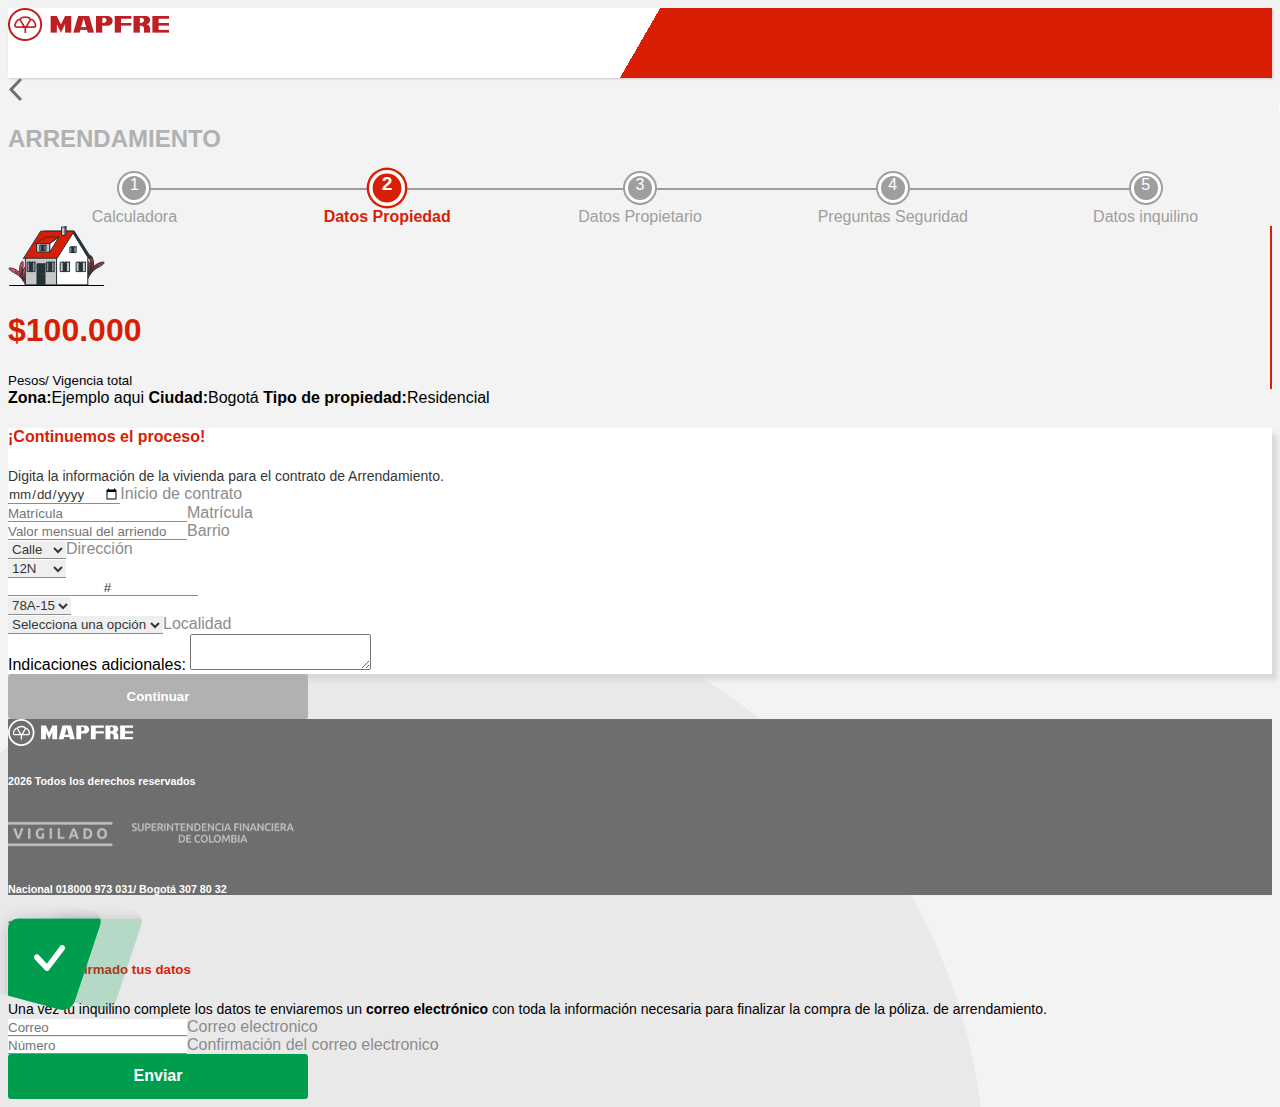
<file: datos_propiedad.html>
<!DOCTYPE html>
<html lang="es">

<head>
    <meta charset="UTF-8">
    <meta http-equiv="X-UA-Compatible" content="IE=edge">
    <meta name="viewport" content="width=device-width, initial-scale=1.0">
    <link rel="shortcut icon" href="http://mapfre.aseguratuauto.com.mx/themes/mapfredina/favicon.ico"
        type="image/x-icon">
    <!-- Bootstrap -->
    <link href="https://cdn.jsdelivr.net/npm/bootstrap@5.2.3/dist/css/bootstrap.min.css" rel="stylesheet"
        integrity="sha384-rbsA2VBKQhggwzxH7pPCaAqO46MgnOM80zW1RWuH61DGLwZJEdK2Kadq2F9CUG65" crossorigin="anonymous">
    <script src="https://cdn.jsdelivr.net/npm/bootstrap@5.2.3/dist/js/bootstrap.bundle.min.js"
        integrity="sha384-kenU1KFdBIe4zVF0s0G1M5b4hcpxyD9F7jL+jjXkk+Q2h455rYXK/7HAuoJl+0I4"
        crossorigin="anonymous"></script>

    <!-- Styles -->
    <link rel="stylesheet" href="./css/style.css">
    <link rel="stylesheet" href="./css/responsive.css">

    <title>Arrendamiento - Propiedad</title>
</head>

<body class="background-page">
    <!-- Inicio navbar desktop -->
    <div class="container-fluit">
        <nav class="navbar  navbar-light colorhead navbar-desktop ">
            <div class="container">
                <a href="#" class="navbar__logo">
                    <img src="./assets/icons/Mapfre-icon.png" alt="logo-mapfre">
                </a>
                <div class="welcome--description d-flex align-items-center justify-content-between">
                    <p class="mt-3  welcome-page welcome-page-desktop">Cotiza sin costo y compra tu seguro ARRENDAMIENTO
                        al instante</p>
                    <svg class="question-icon" width="28" height="28" viewBox="0 0 28 28" fill="none"
                        xmlns="http://www.w3.org/2000/svg">
                        <path
                            d="M28 14C28 17.713 26.525 21.274 23.8995 23.8995C21.274 26.525 17.713 28 14 28C10.287 28 6.72601 26.525 4.10051 23.8995C1.475 21.274 0 17.713 0 14C0 10.287 1.475 6.72601 4.10051 4.10051C6.72601 1.475 10.287 0 14 0C17.713 0 21.274 1.475 23.8995 4.10051C26.525 6.72601 28 10.287 28 14ZM9.618 10.5577H11.0618C11.3033 10.5577 11.4957 10.36 11.5273 10.1202C11.6847 8.97225 12.4722 8.13575 13.8757 8.13575C15.0763 8.13575 16.1753 8.736 16.1753 10.1797C16.1753 11.291 15.5208 11.802 14.4865 12.579C13.3088 13.4348 12.376 14.434 12.4425 16.0562L12.4478 16.436C12.4496 16.5508 12.4965 16.6603 12.5783 16.7408C12.6602 16.8214 12.7704 16.8665 12.8853 16.8665H14.3045C14.4205 16.8665 14.5318 16.8204 14.6139 16.7384C14.6959 16.6563 14.742 16.545 14.742 16.429V16.2453C14.742 14.9888 15.2198 14.623 16.5095 13.6447C17.5753 12.8345 18.6865 11.935 18.6865 10.0468C18.6865 7.4025 16.4535 6.125 14.0087 6.125C11.7915 6.125 9.3625 7.1575 9.19625 10.1255C9.19385 10.182 9.20304 10.2384 9.22326 10.2913C9.24347 10.3441 9.27427 10.3922 9.31377 10.4327C9.35328 10.4732 9.40064 10.5052 9.45296 10.5267C9.50528 10.5482 9.56144 10.5588 9.618 10.5577ZM13.6868 21.833C14.7543 21.833 15.4875 21.1435 15.4875 20.2108C15.4875 19.2447 14.7525 18.5658 13.6868 18.5658C12.6648 18.5658 11.921 19.2447 11.921 20.2108C11.921 21.1435 12.663 21.833 13.6868 21.833Z"
                            fill="white" />
                    </svg>
                </div>

            </div>
        </nav>
    </div>
    <!-- Fin Navbar -->


    <!-- Inicio navbar mobile -->
    <div id="nav-mobile" class="container-fluit">
        <nav class="navbar navbar-light navbar-mobile">
            <div class="container">
                <p class="text-center">Cotiza sin costo y compra tu seguro <b>ARRENDAMIENTO</b> al instante</p>
            </div>
        </nav>
        <nav class="navbar navbar-light d-flex justify-content-between navbar-mobile-2">
            <div class="container">
                <img src="./assets/icons/icon-mapfre-mobile.svg">
                <img src="./assets/icons/icon-question-mobile.svg" />
            </div>
        </nav>
    </div>
    <!-- Fin navbar mobile -->

    <!-- Inicio contenido principal -->
    <div class="container">
        <div class="row">
            <div class="col-md-12">
                <div class="d-flex align-items-center justify-content-between mt-5">
                    <a href="#" onclick="window.history.back();">
                        <img src="./assets/icons/btn-back.svg" />
                    </a>
                    <h2 class="text-secondary"><b>ARRENDAMIENTO</b></h2>
                    <div></div>
                </div>

                <!-- Inicio barra de progreso -->
                <div class="row d-flex justify-content-start mt-5 mb-4 progressbar">
                    <div class="col-md-12  mt-3 ">
                        <div class="multisteps-form__progress">
                            <a class="multisteps-form__progress-btn " href="./calculadora.html" title="Calculadora"
                                disabled>Calculadora</a>
                            <a class="multisteps-form__progress-btn js-active" href="" title="Datos Propiedad"
                                disabled>Datos Propiedad</a>
                            <a class="multisteps-form__progress-btn" href="#" title="Datos Propietario" disabled>Datos
                                Propietario</a>
                            <a class="multisteps-form__progress-btn" href="#" title="Preguntas Seguridad"
                                disabled>Preguntas Seguridad</a>
                            <a class="multisteps-form__progress-btn" href="#" title="Datos inquilino" disabled>Datos
                                inquilino</a>
                        </div>
                    </div>
                </div>
                <!-- Fin barra de progreso -->

                <!-- Inicio datos información -->
                <div class="col-md-12">
                    <div class="alert alert-danger alert-document mt-4" role="alert">
                        <div class="container">
                            <div class="d-flex justify-content-center align-items-center personal-document">
                                <div class="d-flex align-items-center  alert-valor">
                                    <img id="icon-home-02" src="./assets/icons/home-icon-02.svg" alt="">
                                    <h1 class="mt-1 ms-2"><b class="text-title">$100.000</b></h1>
                                    <small class="ms-2 pe-4">Pesos/ Vigencia total</small>
                                </div>
                                <div class="d-flex flex-column align-items-start ms-4">
                                    <span class="d-block"><b class="me-2">Zona:</b>Ejemplo aqui</span>
                                    <span class="d-block"><b class="me-2">Ciudad:</b>Bogotá</span>
                                    <span class="d-block"><b class="me-2">Tipo de propiedad:</b>Residencial</span>
                                </div>
                            </div>
                        </div>
                    </div>
                </div>
                <!-- Fin datos información -->


                <!-- Inicio formulario datos de la propiedad -->
                <div class="col-md-12 mb-5">
                    <div class="card card-shadow p-5 mt-5">
                        <div class="text-center">
                            <h4 class="text-title"><b>¡Continuemos el proceso!</b></h4>
                            <span class="card-property-description">Digita la información de la vivienda para el
                                contrato de Arrendamiento.</span>
                        </div>

                        <form id="form-data" autocomplete="off" class="row mt-4">
                            <!-- Input Inicio de contrato -->
                            <div class="col-md-4">
                                <div class="form-group">
                                    <div class="form-floating mb-3">
                                        <input type="date" class="form-control" id="document_number"
                                            placeholder="Valor mensual del arriendo">
                                        <label class="" for="">Inicio de contrato</label>
                                    </div>
                                </div>
                            </div>
                            <!-- Input Matricula -->
                            <div class="col-md-4 ">
                                <div class="form-group">
                                    <div class="form-floating mb-3">
                                        <input type="text" class="form-control" id="document_number"
                                            placeholder="Matrícula">
                                        <label class="">Matrícula</label>
                                    </div>
                                </div>
                            </div>

                            <!-- Input Barrio -->
                            <div class="col-md-4">
                                <div class="form-group">
                                    <div class="form-floating">
                                        <input type="text" class="form-control" id="document_number"
                                            placeholder="Valor mensual del arriendo">
                                        <label class="form-label" for="floatingInput">Barrio</label>
                                    </div>
                                </div>
                            </div>

                            <!-- Input direccion de inmueble -->
                            <div class="col-md-6 mt-2">
                                <div class="row">
                                    <div class="col-md-4">
                                        <div class="form-group">
                                            <div class="form-floating">
                                                <!-- calle -->
                                                <select id="type_document" class="form-select">
                                                    <option value="1">Calle</option>
                                                    <option value="2">Lorem</option>
                                                </select>
                                                <label class="pt-2">Dirección</label>
                                            </div>
                                        </div>
                                    </div>

                                    <div class="col-md-3">
                                        <div class="form-group">
                                            <div class="form-floating">
                                                <!-- Nro -->
                                                <select class="form-select">
                                                    <option value="1">12N</option>
                                                    <option value="2">Lorem</option>
                                                </select>
                                            </div>
                                        </div>
                                    </div>

                                    <div class="col-md-2">
                                        <div class="form-group">
                                            <div class="form-floating">
                                                <input type="text" class="form-control text-center" value="#" disabled>
                                            </div>
                                        </div>
                                    </div>

                                    <div class="col-md-3">
                                        <div class="form-group">
                                            <div class="form-floating">
                                                <!-- Nro -->
                                                <select class="form-select">
                                                    <option value="1">78A-15</option>
                                                    <option value="2">Lorem</option>
                                                </select>
                                            </div>
                                        </div>
                                    </div>
                                </div>
                            </div>

                            <!-- Select localidad -->
                            <div class="col-md-6 mt-2">
                                <div class="form-group">
                                    <div class="form-group">
                                        <div class="form-floating">
                                            <select id="type_document" class="form-select">
                                                <option value="0">Selecciona una opción</option>
                                                <option value="1">Ejemplo aqui</option>
                                                <option value="2">Ejemplo aqui</option>
                                            </select>
                                            <label class="pb-2">Localidad</label>
                                        </div>

                                    </div>
                                </div>
                            </div>

                            <div class="form-group mt-4">
                                <span>Indicaciones adicionales:</span>
                                <textarea class="form-control mt-2" rows="2"></textarea>
                            </div>
                        </form>
                    </div>
                </div>
                <!-- Fin formulario datos de la propiedad -->


                <!-- Boton Continuar -->
                <div class="d-flex justify-content-center mb-5">
                    <button id="btn_continue" class="btn button-success medium-button"
                        data-toggle="modal" data-target="#confirmacion_datos"
                        disabled>Continuar</button>
                </div>

            </div>
        </div>
    </div>
    <!-- Fin contenido principal -->


    <!-- Inicio Footer -->
    <div class="container-fluit footer__container px-2">
        <div class="row align-items-center footer p-4">
            <div class="col-md-4 col-sm-12 col-12 mt-1 d-flex center">
                <img class="footer__item--img" src="./assets/icons/footer-icon.svg" alt="">
                <h6 class="mt-1 mx-2">
                    <script>
                        document.write(new Date().getFullYear());
                    </script> Todos los derechos reservados
                </h6>
            </div>
            <div class="col-md-4 col-sm-12 col-12 text-center">
                <img src="./assets/icons/icon-vigilado.svg" alt="">
            </div>
            <div class="col-md-4 col-sm-12 col-12 text-center">
                <h6 class="mt-2 mx-2">Nacional 018000 973 031/ Bogotá 307 80 32</h6>
            </div>
        </div>
    </div>
    <!-- Fin Footer -->


    <!-- Modal confirmacion datos-->
  <div class="modal fade" id="confirmacion_datos" tabindex="-1" role="dialog" aria-labelledby="proceso_abieto"
  aria-hidden="true">
  <div class="modal-dialog modal-dialog-centered confirmacion_datos" role="document">
    <div class="modal-content">
      <img class="icon-alert" src="./assets/icons/alert-success.svg" />
      <div class="d-flex justify-content-end mt-3 me-3">
        <img class="icon-close" src="./assets/icons/icon_close.png" data-dismiss="modal" aria-label="Close" />
      </div>

      <div class="modal-body mt-3">
        <div class="container mt-5">
          <div class="text-center">
            <h5 class="text-title">
              <b>Hemos confirmado tus datos</b>
            </h5>
            <span class="card-description">Una vez tu inquilino complete los datos te enviaremos un
              <b>correo electrónico</b> con toda la información necesaria para finalizar la compra de la póliza.
              de arrendamiento.
            </span>
          </div>
          <div class="container modal-description mt-2">
            <form class="row" autocomplete="off">
             
                <div class="col-md-12">
                    <!-- Input correo -->
                    <div class="form-group mt-3">
                      <div class="form-floating">
                        <input type="number" class="form-control" placeholder="Correo" />
                        <label class="form-label" for="floatingInput">Correo electronico</label>
                      </div>
                    </div>
                  </div>
              

                <div class="col-md-12">
                    <!-- Input Número -->
                    <div class="form-group mt-3">
                    <div class="form-floating">
                        <input type="number" class="form-control" placeholder="Número" />
                        <label class="form-label" for="floatingInput">Confirmación del correo electronico</label>
                    </div>
                    </div>
                </div>
            </form>
          </div>
          <div class="d-flex justify-content-center mt-4 mb-4">
            <a href="calculadora_inquilino.html" class="btn button-success medium-button">
              Enviar
            </a>
          </div>
        </div>
      </div>
    </div>
  </div>
</div>
<!-- Fin Modal confirmacion datos-->

    <!-- Scripts -->
  <script src="https://cdn.jsdelivr.net/npm/jquery@3.5.1/dist/jquery.slim.min.js"
  integrity="sha384-DfXdz2htPH0lsSSs5nCTpuj/zy4C+OGpamoFVy38MVBnE+IbbVYUew+OrCXaRkfj"
  crossorigin="anonymous"></script>
<script src="https://cdn.jsdelivr.net/npm/popper.js@1.16.1/dist/umd/popper.min.js"
  integrity="sha384-9/reFTGAW83EW2RDu2S0VKaIzap3H66lZH81PoYlFhbGU+6BZp6G7niu735Sk7lN"
  crossorigin="anonymous"></script>
<script src="https://cdn.jsdelivr.net/npm/bootstrap@4.6.1/dist/js/bootstrap.min.js"
  integrity="sha384-VHvPCCyXqtD5DqJeNxl2dtTyhF78xXNXdkwX1CZeRusQfRKp+tA7hAShOK/B/fQ2"
  crossorigin="anonymous"></script>
    <script>
        const btn_continue = document.querySelector("#btn_continue");


        //Validación formulario
        const form = document.querySelector("#form-data");
        const inputs = form.querySelectorAll("input, select");

        inputs.forEach(input => {
            input.addEventListener('input', () => {
                if (validateInputs()) {
                    btn_continue.disabled = false;
                } else {
                    btn_continue.disabled = true;
                }

                if (input.value) {
                    input.classList.add('is-valid', 'floating-valid');
                    input.classList.remove('is-invalid', 'floating-invalid');
                } else {
                    input.classList.add('is-invalid', 'floating-invalid');
                    input.classList.remove('is-valid', 'floating-valid');
                }
            });
        });

        function validateInputs() {
            let valid = true;

            inputs.forEach(input => {
                if (!input.value) {
                    valid = false;
                }

                if (input.tagName === "SELECT" && input.value === "") {
                    valid = false;
                }
            });

            return valid;
        }

        // btn_continue.addEventListener("click", () => {
        //     window.location.replace("./datos_propietario.html");
        // });
    </script>

</body>

</html>
</file>
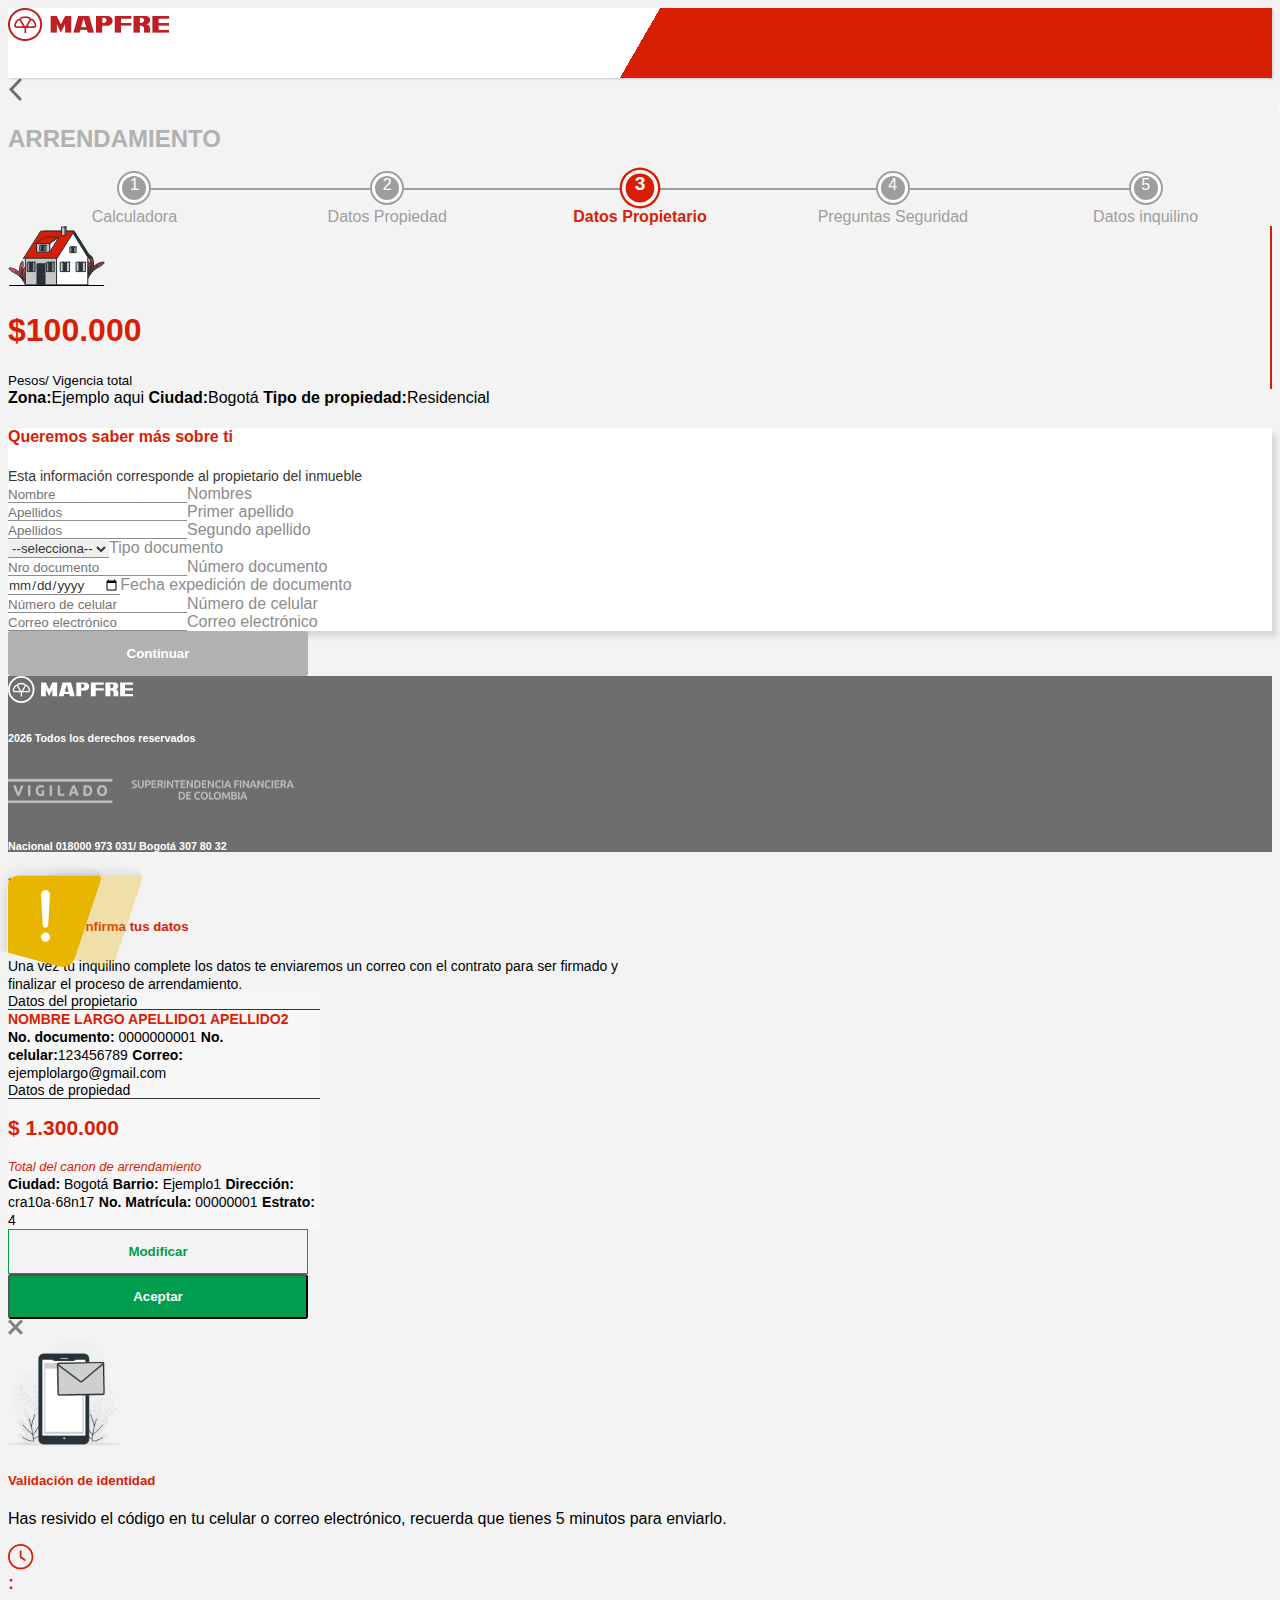
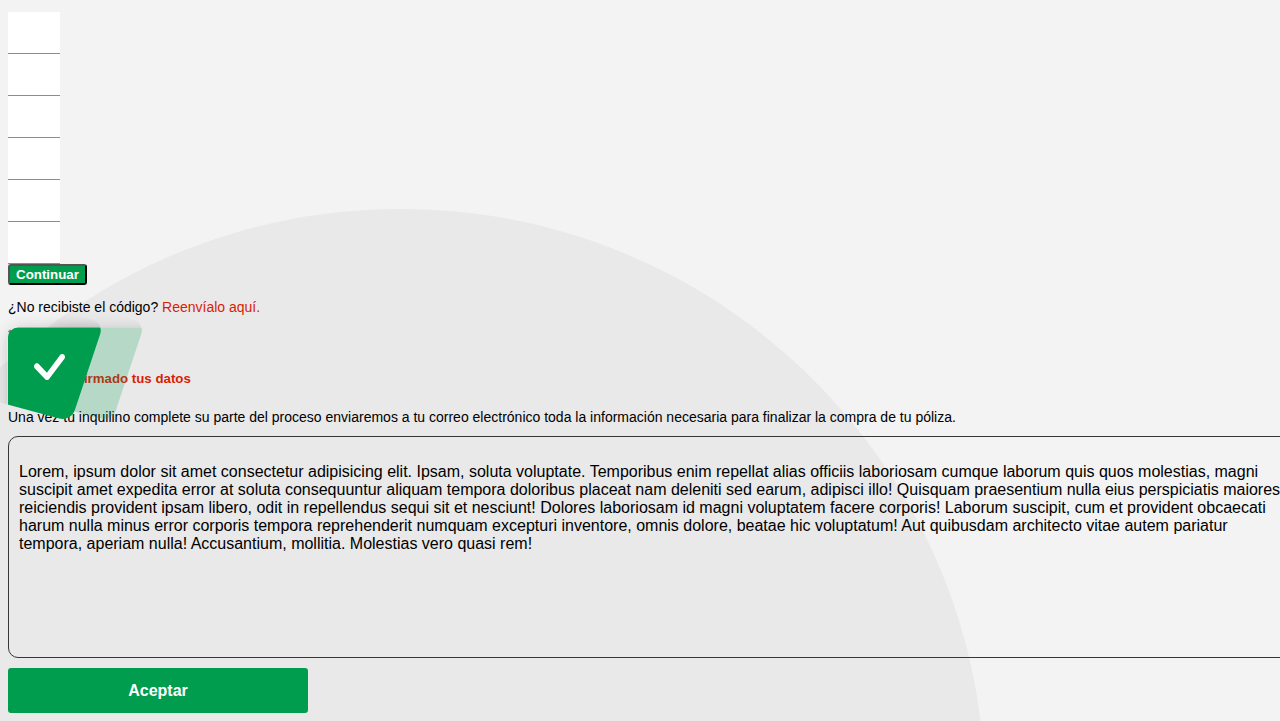
<file: datos_propietario.html>
<!DOCTYPE html>
<html lang="es">

<head>
    <meta charset="UTF-8">
    <meta http-equiv="X-UA-Compatible" content="IE=edge">
    <meta name="viewport" content="width=device-width, initial-scale=1.0">
    <link rel="shortcut icon" href="http://mapfre.aseguratuauto.com.mx/themes/mapfredina/favicon.ico"
        type="image/x-icon">
    <!-- Bootstrap -->
    <link href="https://cdn.jsdelivr.net/npm/bootstrap@5.2.3/dist/css/bootstrap.min.css" rel="stylesheet"
        integrity="sha384-rbsA2VBKQhggwzxH7pPCaAqO46MgnOM80zW1RWuH61DGLwZJEdK2Kadq2F9CUG65" crossorigin="anonymous">
    <script src="https://cdn.jsdelivr.net/npm/bootstrap@5.2.3/dist/js/bootstrap.bundle.min.js"
        integrity="sha384-kenU1KFdBIe4zVF0s0G1M5b4hcpxyD9F7jL+jjXkk+Q2h455rYXK/7HAuoJl+0I4"
        crossorigin="anonymous"></script>

    <!-- Styles -->
    <link rel="stylesheet" href="./css/style.css">
    <link rel="stylesheet" href="./css/responsive.css">

    <title>Arrendamiento - Propietatio</title>
</head>

<body class="background-page">
    <!-- Inicio navbar desktop -->
    <div class="container-fluit">
        <nav class="navbar  navbar-light colorhead navbar-desktop ">
            <div class="container">
                <a href="#" class="navbar__logo">
                    <img src="./assets/icons/Mapfre-icon.png" alt="logo-mapfre">
                </a>
                <div class="welcome--description d-flex align-items-center justify-content-between">
                    <p class="mt-3  welcome-page welcome-page-desktop">Cotiza sin costo y compra tu seguro ARRENDAMIENTO
                        al instante</p>
                    <svg class="question-icon" width="28" height="28" viewBox="0 0 28 28" fill="none"
                        xmlns="http://www.w3.org/2000/svg">
                        <path
                            d="M28 14C28 17.713 26.525 21.274 23.8995 23.8995C21.274 26.525 17.713 28 14 28C10.287 28 6.72601 26.525 4.10051 23.8995C1.475 21.274 0 17.713 0 14C0 10.287 1.475 6.72601 4.10051 4.10051C6.72601 1.475 10.287 0 14 0C17.713 0 21.274 1.475 23.8995 4.10051C26.525 6.72601 28 10.287 28 14ZM9.618 10.5577H11.0618C11.3033 10.5577 11.4957 10.36 11.5273 10.1202C11.6847 8.97225 12.4722 8.13575 13.8757 8.13575C15.0763 8.13575 16.1753 8.736 16.1753 10.1797C16.1753 11.291 15.5208 11.802 14.4865 12.579C13.3088 13.4348 12.376 14.434 12.4425 16.0562L12.4478 16.436C12.4496 16.5508 12.4965 16.6603 12.5783 16.7408C12.6602 16.8214 12.7704 16.8665 12.8853 16.8665H14.3045C14.4205 16.8665 14.5318 16.8204 14.6139 16.7384C14.6959 16.6563 14.742 16.545 14.742 16.429V16.2453C14.742 14.9888 15.2198 14.623 16.5095 13.6447C17.5753 12.8345 18.6865 11.935 18.6865 10.0468C18.6865 7.4025 16.4535 6.125 14.0087 6.125C11.7915 6.125 9.3625 7.1575 9.19625 10.1255C9.19385 10.182 9.20304 10.2384 9.22326 10.2913C9.24347 10.3441 9.27427 10.3922 9.31377 10.4327C9.35328 10.4732 9.40064 10.5052 9.45296 10.5267C9.50528 10.5482 9.56144 10.5588 9.618 10.5577ZM13.6868 21.833C14.7543 21.833 15.4875 21.1435 15.4875 20.2108C15.4875 19.2447 14.7525 18.5658 13.6868 18.5658C12.6648 18.5658 11.921 19.2447 11.921 20.2108C11.921 21.1435 12.663 21.833 13.6868 21.833Z"
                            fill="white" />
                    </svg>
                </div>

            </div>
        </nav>
    </div>
    <!-- Fin Navbar -->


    <!-- Inicio navbar mobile -->
    <div id="nav-mobile" class="container-fluit">
        <nav class="navbar navbar-light navbar-mobile">
            <div class="container">
                <p class="text-center">Cotiza sin costo y compra tu seguro <b>ARRENDAMIENTO</b> al instante</p>
            </div>
        </nav>
        <nav class="navbar navbar-light d-flex justify-content-between navbar-mobile-2">
            <div class="container">
                <img src="./assets/icons/icon-mapfre-mobile.svg">
                <img src="./assets/icons/icon-question-mobile.svg" />
            </div>
        </nav>
    </div>
    <!-- Fin navbar mobile -->

    <!-- Inicio contenido principal -->
    <div class="container">
        <div class="row">
            <div class="col-md-12">
                <div class="d-flex align-items-center justify-content-between mt-5">
                    <a href="#" onclick="window.history.back();">
                        <img src="./assets/icons/btn-back.svg" />
                    </a>
                    <h2 class="text-secondary"><b>ARRENDAMIENTO</b></h2>
                    <div></div>
                </div>

                <!-- Inicio barra de progreso -->
                <div class="row d-flex justify-content-start mt-5 mb-4 progressbar">
                    <div class="col-md-12  mt-3 ">
                        <div class="multisteps-form__progress">
                            <a class="multisteps-form__progress-btn " href="./calculadora.html" title="Calculadora"
                                disabled>Calculadora</a>
                            <a class="multisteps-form__progress-btn " href="./datos_propiedad.html"
                                title="Datos Propiedad" disabled>Datos Propiedad</a>
                            <a class="multisteps-form__progress-btn js-active" href="#" title="Datos Propietario"
                                disabled>Datos
                                Propietario</a>
                            <a class="multisteps-form__progress-btn" href="#" title="Preguntas Seguridad"
                                disabled>Preguntas Seguridad</a>
                            <a class="multisteps-form__progress-btn" href="#" title="Datos inquilino" disabled>Datos
                                inquilino</a>
                        </div>
                    </div>
                </div>
                <!-- Fin barra de progreso -->

                <!-- Inicio datos información -->
                <div class="col-md-12">
                    <div class="alert alert-danger alert-document mt-4" role="alert">
                        <div class="container">
                            <div class="d-flex justify-content-center align-items-center personal-document">
                                <div class="d-flex align-items-center  alert-valor">
                                    <img id="icon-home-02" src="./assets/icons/home-icon-02.svg" alt="">
                                    <h1 class="mt-1 ms-2"><b class="text-title">$100.000</b></h1>
                                    <small class="ms-2 pe-4">Pesos/ Vigencia total</small>
                                </div>
                                <div class="d-flex flex-column align-items-start ms-4">
                                    <span class="d-block"><b class="me-2">Zona:</b>Ejemplo aqui</span>
                                    <span class="d-block"><b class="me-2">Ciudad:</b>Bogotá</span>
                                    <span class="d-block"><b class="me-2">Tipo de propiedad:</b>Residencial</span>
                                </div>
                            </div>
                        </div>
                    </div>
                </div>
                <!-- Fin datos información -->


                <!-- Inicio formulario datos del propietario -->
                <div class="col-md-12 mb-5">
                    <div class="card card-shadow p-5 mt-5">
                        <div class="text-center">
                            <h4 class="text-title"><b>Queremos saber más sobre ti</b></h4>
                            <span class="card-property-description">Esta información corresponde al propietario del
                                inmueble</span>
                        </div>

                        <div class="row mt-5">
                            <form id="form-data" autocomplete="off" class="row">
                                <!-- Input Nombre -->
                                <div class="col-md-4 ">
                                    <div class="form-group">
                                        <div class="form-floating  mb-3">
                                            <input type="text" class="form-control" placeholder="Nombre">
                                            <label class="form-label" for="floatingInput">Nombres</label>
                                        </div>
                                    </div>
                                </div>
                                <!-- Input Apellido 1 -->
                                <div class="col-md-4 ">
                                    <div class="form-group">
                                        <div class="form-floating  mb-3">
                                            <input type="text" class="form-control" placeholder="Apellidos">
                                            <label class="form-label" for="floatingInput">Primer apellido</label>
                                        </div>
                                    </div>
                                </div>

                                <!-- Input Apellido 2 -->
                                <div class="col-md-4 ">
                                    <div class="form-group">
                                        <div class="form-floating  mb-3">
                                            <input type="text" class="form-control" placeholder="Apellidos">
                                            <label class="form-label" for="floatingInput">Segundo apellido</label>
                                        </div>
                                    </div>
                                </div>
                                <!-- Select tipo documento -->
                                <div class="col-md-4">
                                    <div class="form-group">
                                        <div class="form-group">
                                            <div class="form-floating">
                                                <select class="form-select ">
                                                    <option value="1">--selecciona--</option>
                                                </select>
                                                <label class="pt-2">Tipo documento</label>
                                            </div>

                                        </div>
                                    </div>
                                </div>

                                <!-- Input Inicio Nro de documento -->
                                <div class="col-md-4">
                                    <div class="form-group">
                                        <div class="form-floating mb-3">
                                            <input type="text" class="form-control" id="document_number"
                                                placeholder="Nro documento">
                                            <label class="form-label" for="floatingInput">Número documento</label>
                                        </div>
                                    </div>
                                </div>

                                <!-- Input Inicio Fecha expedición de documento -->
                                <div class="col-md-4">
                                    <div class="form-group">
                                        <div class="form-floating mb-3">
                                            <input type="date" class="form-control" id="document_number"
                                                placeholder="Fecha expedición de documento">
                                            <label class="form-label" for="floatingInput">Fecha expedición de
                                                documento</label>
                                        </div>
                                    </div>
                                </div>

                                <!-- Input celular -->
                                <div class="col-md-6">
                                    <div class="form-group">
                                        <div class="form-floating mb-3">
                                            <input type="number" class="form-control" id="document_number"
                                                placeholder="Número de celular">
                                            <label class="form-label" for="floatingInput">Número de celular</label>
                                        </div>
                                    </div>
                                </div>

                                <!-- Input Correo electrónico -->
                                <div class="col-md-6">
                                    <div class="form-group">
                                        <div class="form-floating mb-3">
                                            <input type="text" class="form-control" id="document_number"
                                                placeholder="Correo electrónico">
                                            <label class="form-label" for="floatingInput">Correo electrónico</label>
                                        </div>
                                    </div>
                                </div>
                            </form>

                        </div>
                    </div>
                </div>
                <!-- Fin formulario datos del propietario -->


                <!-- Boton Continuar -->
                <div class="d-flex justify-content-center mb-5">
                    <button id="btn_modal" class="btn button-success medium-button" data-toggle="modal"
                        data-target="#proceso_abieto" disabled>Continuar</button>
                </div>

            </div>
        </div>
    </div>
    <!-- Fin contenido principal -->


    <!-- Inicio Footer -->
    <div class="container-fluit footer__container px-2">
        <div class="row align-items-center footer p-4">
            <div class="col-md-4 col-sm-12 col-12 mt-1 d-flex center">
                <img class="footer__item--img" src="./assets/icons/footer-icon.svg" alt="">
                <h6 class="mt-1 mx-2">
                    <script>
                        document.write(new Date().getFullYear());
                    </script> Todos los derechos reservados
                </h6>
            </div>
            <div class="col-md-4 col-sm-12 col-12 text-center">
                <img src="./assets/icons/icon-vigilado.svg" alt="">
            </div>
            <div class="col-md-4 col-sm-12 col-12 text-center">
                <h6 class="mt-2 mx-2">Nacional 018000 973 031/ Bogotá 307 80 32</h6>
            </div>
        </div>
    </div>
    <!-- Fin Footer -->


    <!-- Modal proceso abierto-->
    <div class="modal fade" id="proceso_abieto" tabindex="-1" role="dialog" aria-labelledby="proceso_abieto"
        aria-hidden="true">
        <div class="modal-dialog modal-dialog-centered proceso_abieto" role="document">
            <div class="modal-content">
                <img class="icon-alert" src="./assets/icons/modal-icon-warning.svg">
                <div class="d-flex justify-content-end mt-2 me-2">
                    <img class="icon-close" src="./assets/icons/icon_close.png" data-dismiss="modal" aria-label="Close">
                </div>

                <div class="modal-body mt-3">
                    <div class="container mt-5">
                        <div class="text-center">
                            <h5 class="text-title"><b>Por favor confirma tus datos</b></h5>
                            <span class="card-description">Una vez tu inquilino complete los datos te enviaremos un
                                correo con el contrato para ser firmado y finalizar el proceso de arrendamiento. </span>
                        </div>
                        <div class="container modal-description mt-4">
                            <div class="d-flex flex-wrap justify-content-between">
                                <div class="p-3  alert-grid">
                                    <div class="alert-grid-title mt-1">
                                        <span>Datos del propietario</span>
                                    </div>
                                    <span class="d-block mt-3 alert-grid-name">NOMBRE LARGO APELLIDO1 APELLIDO2</span>
                                    <div class="mt-3">
                                        <span class="mt-2 alert-small-letter"><b>No. documento: </b>0000000001</span>
                                        <span class="mt-2 alert-small-letter d-block"><b>No.
                                                celular:</b>123456789</span>
                                        <span class="mt-2 alert-small-letter d-block"><b>Correo:</b>
                                            ejemplolargo@gmail.com</span>
                                    </div>
                                </div>
                                <div class="p-3 alert-grid">
                                    <div class="alert-grid-title mt-1">
                                        <span>Datos de propiedad</span>
                                    </div>
                                    <span class="d-block mt-2 alert-grid-name">
                                        <h2><b>$ 1.300.000</b></h2>

                                    </span>
                                    <span class="d-block alert-small-letter-var span-top text-title">Total del canon de
                                        arrendamiento</span>
                                    <div class="mt-3">
                                        <span class="mt-2 alert-small-letter"><b>Ciudad: </b>Bogotá</span>
                                        <span class="mt-2 alert-small-letter d-block"><b>Barrio: </b>Ejemplo1</span>
                                        <span class="mt-2 alert-small-letter d-block"><b>Dirección:
                                            </b>cra10a·68n17</span>
                                        <span class="mt-2 alert-small-letter d-block"><b>No. Matrícula:
                                            </b>00000001</span>
                                        <span class="mt-2 alert-small-letter d-block"><b>Estrato: </b>4</span>
                                    </div>
                                </div>
                            </div>
                        </div>
                        <div class="d-flex justify-content-between mt-4 mb-4">
                            <button class="btn button-outline-success medium-button">Modificar</a>
                            <button id="btn__getInto" class="btn button-success ms-3 medium-button" data-toggle="modal"
                                data-target="#modal__confirmation" data-dismiss="modal"
                                aria-label="Close">Aceptar</button>
                        </div>
                    </div>
                </div>
            </div>
        </div>
    </div>
    <!-- Fin Modal proceso abierto-->


    <!-- Modal Confirmacion -->
    <div class="modal fade" id="modal__confirmation" data-bs-backdrop="static" data-bs-keyboard="false" tabindex="-1"
        aria-labelledby="staticBackdropLabel" aria-hidden="true">
        <div class="modal-dialog modal-dialog-centered modal-md">
            <div class="modal-content">
                <div class="d-flex justify-content-end mt-3 me-3">
                    <img class="icon-close" src="./assets/icons/icon_close.png" data-dismiss="modal" aria-label="Close">
                </div>
                <div class="modal-body px-5">
                    <div class="d-flex justify-content-center">
                        <img src="./assets/icons/code-icon.svg">
                    </div>
                    <div class="modal__description mt-3">
                        <h5 class="text-title text-center"><b>Validación de identidad</b></h5>
                        <p class="text-center">Has resivido el código en tu celular o correo electrónico, recuerda que
                            tienes 5 minutos para enviarlo.</p>
                    </div>
                    <div class="d-flex justify-content-center align-items-center modal__time">
                        <img src="./assets/icons/reloj-icon.svg" />
                        <p class="ms-1 modal__time--minutes mt-3"><span id="minute"></span>:<span id="second"></span>
                        </p>
                    </div>
                    <div class="modal__form">
                        <form class="modal__form--form-code">
                            <div class="row">
                                <div class="form-group col-2">
                                    <input class="modal__form--form-code--input" type="text">
                                </div>
                                <div class="form-group col-2">
                                    <input class="modal__form--form-code--input" type="text">
                                </div>
                                <div class="form-group col-2">
                                    <input class="modal__form--form-code--input" type="text">
                                </div>
                                <div class="form-group col-2">
                                    <input class="modal__form--form-code--input" type="text">
                                </div>
                                <div class="form-group col-2">
                                    <input class="modal__form--form-code--input" type="text">
                                </div>
                                <div class="form-group col-2">
                                    <input class="modal__form--form-code--input" type="text">
                                </div>
                            </div>
                            <div class="row justify-content-center mt-4">
                                <div class="col-9">
                                    <div class="d-grid gap-2">
                                        <button
                                            class="btn button-success p-2" type="button"
                                            data-toggle="modal"
                                data-target="#datos_confirmados" data-dismiss="modal"
                                aria-label="Close"
                                            >Continuar</button>
                                    </div>
                                </div>
                            </div>
                            <p class="modal__form--resend-code text-center mt-2">¿No recibiste el código? <span>
                                    <a href="#">Reenvíalo aquí.</a></span></p>
                        </form>

                    </div>
                </div>
            </div>
        </div>
    </div>


    <!-- Modal Datos confirmados Exito-->
    <div class="modal fade" id="datos_confirmados" tabindex="-1" role="dialog" aria-labelledby="exampleModalLabel"
        aria-hidden="true">
        <div class="modal-dialog modal-dialog-centered" role="document">
            <div class="modal-content">
                <img class="icon-alert" src="./assets/icons/alert-success.svg">
                <div class="d-flex justify-content-end mt-2 me-2">
                    <img class="icon-close" src="./assets/icons/icon_close.png" data-dismiss="modal" aria-label="Close">
                </div>
                <div class="modal-body mt-3 mb-3">
                    <div class="container mt-5">
                        <div class="text-center">
                            <h5 class="text-title"><b>Hemos confirmado tus datos</b></h5>
                            <span class="card-description">Una vez tu inquilino complete su parte del proceso enviaremos
                                a tu correo electrónico toda la información necesaria para finalizar la compra de tu
                                póliza.

                            </span>
                        </div>

                        <div class="information">
                            <p>Lorem, ipsum dolor sit amet consectetur adipisicing elit. Ipsam, soluta voluptate.
                                Temporibus enim repellat alias officiis laboriosam cumque laborum quis quos molestias,
                                magni suscipit amet expedita error at soluta consequuntur aliquam tempora doloribus
                                placeat nam deleniti sed earum, adipisci illo! Quisquam praesentium nulla eius
                                perspiciatis maiores reiciendis provident ipsam libero, odit in repellendus sequi sit et
                                nesciunt! Dolores laboriosam id magni voluptatem facere corporis! Laborum suscipit, cum
                                et provident obcaecati harum nulla minus error corporis tempora reprehenderit numquam
                                excepturi inventore, omnis dolore, beatae hic voluptatum! Aut quibusdam architecto vitae
                                autem pariatur tempora, aperiam nulla! Accusantium, mollitia. Molestias vero quasi rem!
                            </p>
                        </div>
                    </div>

                    <!-- Boton Aceptar -->
                    <div class="d-flex justify-content-center">
                        <a href="./pasarela_pagos.html" class="btn button-success medium-button">Aceptar</a>
                    </div>
                </div>
            </div>
        </div>
    </div>
    <!-- Fin Datos confirmados-->


    <!-- Scripts -->
    <script src="./js/otp.js"></script>
    <script src="https://cdn.jsdelivr.net/npm/jquery@3.5.1/dist/jquery.slim.min.js"
        integrity="sha384-DfXdz2htPH0lsSSs5nCTpuj/zy4C+OGpamoFVy38MVBnE+IbbVYUew+OrCXaRkfj"
        crossorigin="anonymous"></script>
    <script src="https://cdn.jsdelivr.net/npm/popper.js@1.16.1/dist/umd/popper.min.js"
        integrity="sha384-9/reFTGAW83EW2RDu2S0VKaIzap3H66lZH81PoYlFhbGU+6BZp6G7niu735Sk7lN"
        crossorigin="anonymous"></script>
    <script src="https://cdn.jsdelivr.net/npm/bootstrap@4.6.1/dist/js/bootstrap.min.js"
        integrity="sha384-VHvPCCyXqtD5DqJeNxl2dtTyhF78xXNXdkwX1CZeRusQfRKp+tA7hAShOK/B/fQ2"
        crossorigin="anonymous"></script>


    <script>
        const btn_continue = document.querySelector("#btn_continue");

        // btn_continue.addEventListener("click", () => {
        //     window.location.href = "./preguntas_seguirdad.html";
        // });


        //Validación formulario
        const form = document.querySelector("#form-data");
        const inputs = form.querySelectorAll("input, select");
        const btn_modal = document.querySelector("#btn_modal");

        inputs.forEach(input => {
            input.addEventListener('input', () => {
                if (validateInputs()) {
                    btn_modal.disabled = false;
                } else {
                    btn_modal.disabled = true;
                }

                if (input.value) {
                    input.classList.add('is-valid', 'floating-valid');
                    input.classList.remove('is-invalid', 'floating-invalid');
                } else {
                    input.classList.add('is-invalid', 'floating-invalid');
                    input.classList.remove('is-valid', 'floating-valid');
                }
            });
        });

        function validateInputs() {
            let valid = true;

            inputs.forEach(input => {
                if (!input.value) {
                    valid = false;
                }

                if (input.tagName === "SELECT" && input.value === "") {
                    valid = false;
                }
            });

            return valid;
        }
    </script>

</body>

</html>
</file>
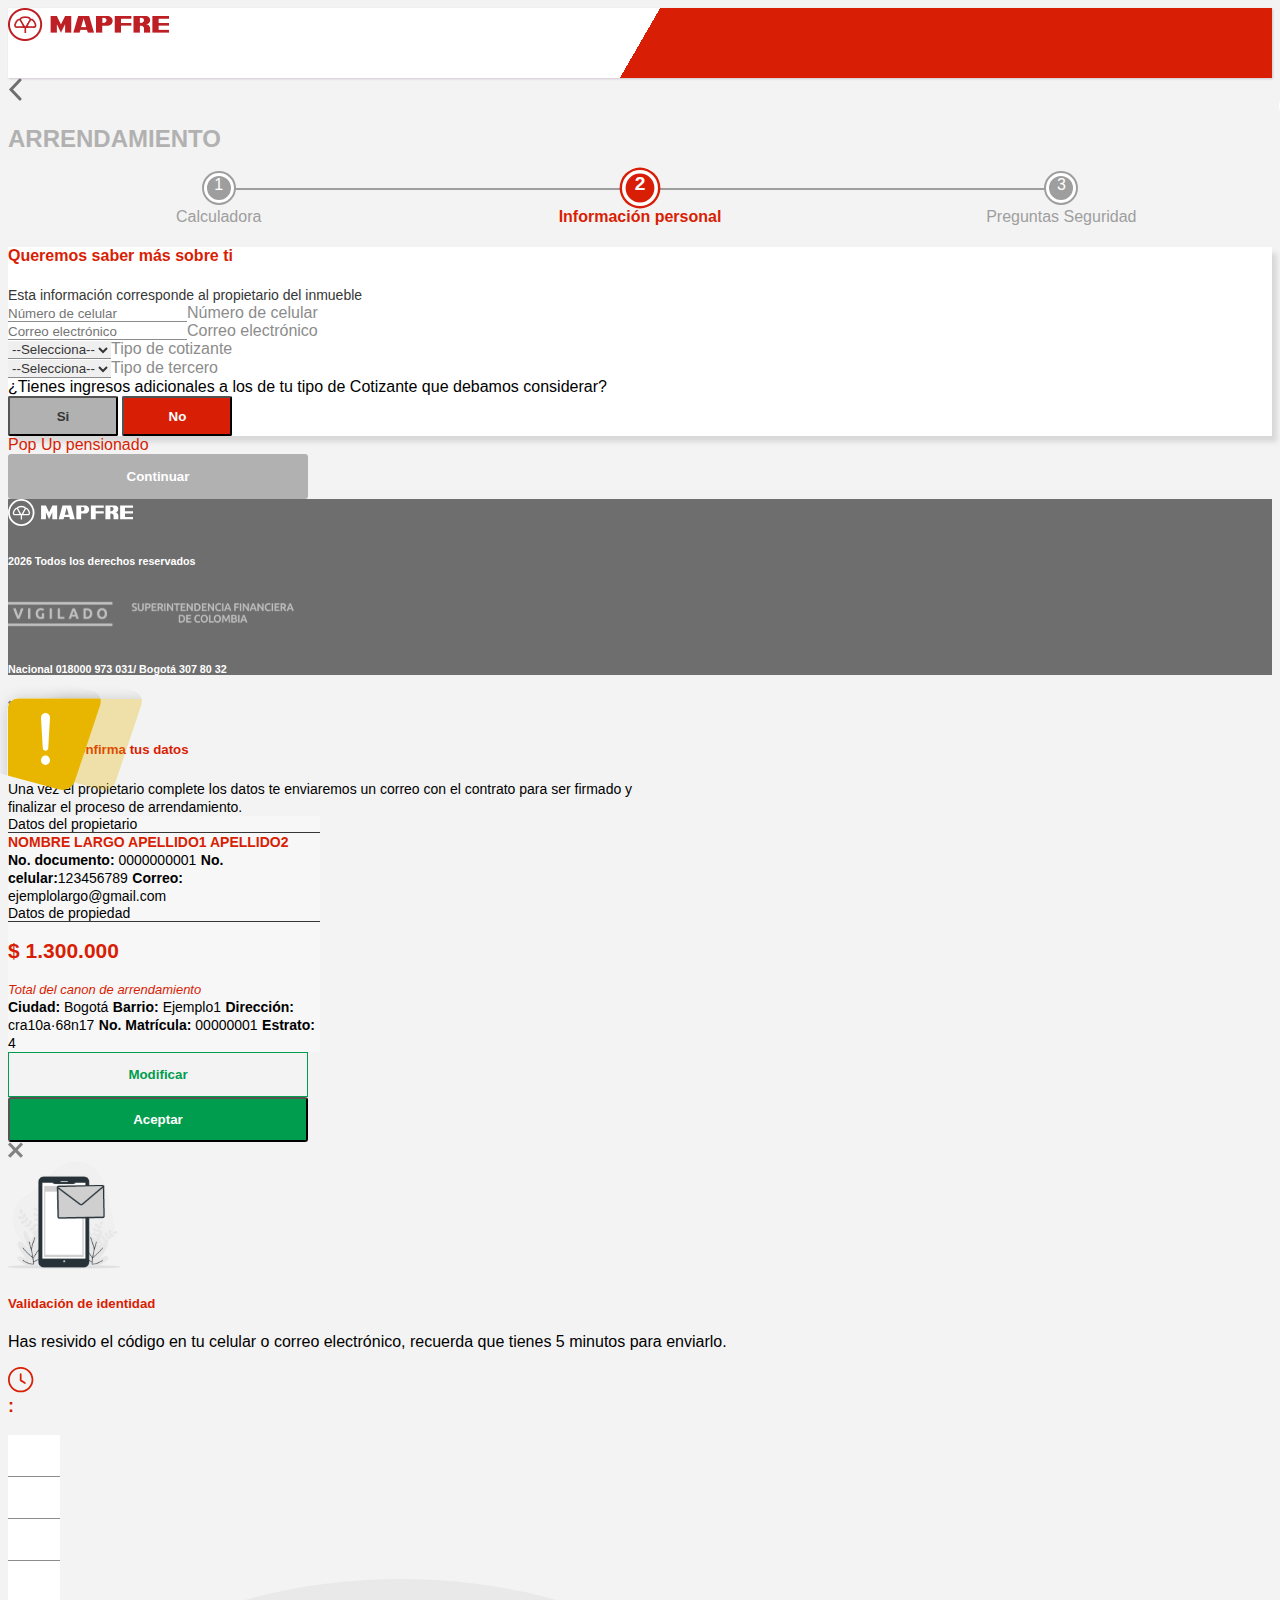
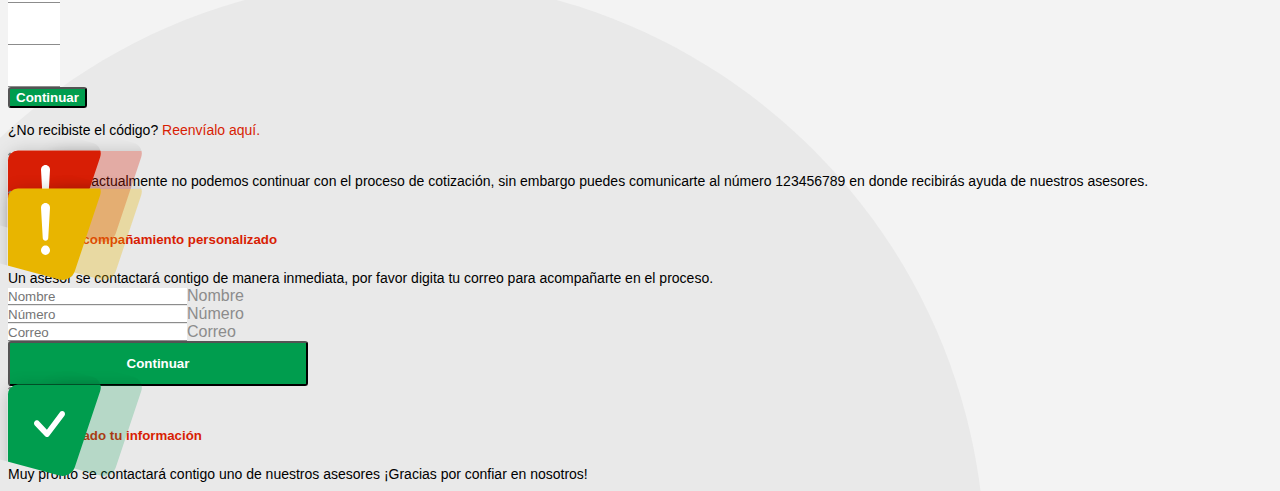
<file: informacion_personal-1.html>
<!DOCTYPE html>
<html lang="es">

<head>
  <meta charset="UTF-8" />
  <meta http-equiv="X-UA-Compatible" content="IE=edge" />
  <meta name="viewport" content="width=device-width, initial-scale=1.0" />
  <link rel="shortcut icon" href="http://mapfre.aseguratuauto.com.mx/themes/mapfredina/favicon.ico" type="image/x-icon">
  <!-- Bootstrap -->
  <link href="https://cdn.jsdelivr.net/npm/bootstrap@5.2.3/dist/css/bootstrap.min.css" rel="stylesheet"
    integrity="sha384-rbsA2VBKQhggwzxH7pPCaAqO46MgnOM80zW1RWuH61DGLwZJEdK2Kadq2F9CUG65" crossorigin="anonymous" />
  <script src="https://cdn.jsdelivr.net/npm/bootstrap@5.2.3/dist/js/bootstrap.bundle.min.js"
    integrity="sha384-kenU1KFdBIe4zVF0s0G1M5b4hcpxyD9F7jL+jjXkk+Q2h455rYXK/7HAuoJl+0I4"
    crossorigin="anonymous"></script>

  <!-- Styles -->
  <link rel="stylesheet" href="./css/style.css" />
  <link rel="stylesheet" href="./css/responsive.css" />

  <title>Arrendamiento - Información Personal</title>
</head>

<body class="background-page">
  <!-- Inicio navbar desktop -->
  <div class="container-fluit">
    <nav class="navbar navbar-light colorhead navbar-desktop">
      <div class="container">
        <a href="#" class="navbar__logo">
          <img src="./assets/icons/Mapfre-icon.png" alt="logo-mapfre" />
        </a>
        <div class="welcome--description d-flex align-items-center justify-content-between">
          <p class="mt-3 welcome-page welcome-page-desktop">
            Cotiza sin costo y compra tu seguro ARRENDAMIENTO al instante
          </p>
          <svg class="question-icon" width="28" height="28" viewBox="0 0 28 28" fill="none"
            xmlns="http://www.w3.org/2000/svg">
            <path
              d="M28 14C28 17.713 26.525 21.274 23.8995 23.8995C21.274 26.525 17.713 28 14 28C10.287 28 6.72601 26.525 4.10051 23.8995C1.475 21.274 0 17.713 0 14C0 10.287 1.475 6.72601 4.10051 4.10051C6.72601 1.475 10.287 0 14 0C17.713 0 21.274 1.475 23.8995 4.10051C26.525 6.72601 28 10.287 28 14ZM9.618 10.5577H11.0618C11.3033 10.5577 11.4957 10.36 11.5273 10.1202C11.6847 8.97225 12.4722 8.13575 13.8757 8.13575C15.0763 8.13575 16.1753 8.736 16.1753 10.1797C16.1753 11.291 15.5208 11.802 14.4865 12.579C13.3088 13.4348 12.376 14.434 12.4425 16.0562L12.4478 16.436C12.4496 16.5508 12.4965 16.6603 12.5783 16.7408C12.6602 16.8214 12.7704 16.8665 12.8853 16.8665H14.3045C14.4205 16.8665 14.5318 16.8204 14.6139 16.7384C14.6959 16.6563 14.742 16.545 14.742 16.429V16.2453C14.742 14.9888 15.2198 14.623 16.5095 13.6447C17.5753 12.8345 18.6865 11.935 18.6865 10.0468C18.6865 7.4025 16.4535 6.125 14.0087 6.125C11.7915 6.125 9.3625 7.1575 9.19625 10.1255C9.19385 10.182 9.20304 10.2384 9.22326 10.2913C9.24347 10.3441 9.27427 10.3922 9.31377 10.4327C9.35328 10.4732 9.40064 10.5052 9.45296 10.5267C9.50528 10.5482 9.56144 10.5588 9.618 10.5577ZM13.6868 21.833C14.7543 21.833 15.4875 21.1435 15.4875 20.2108C15.4875 19.2447 14.7525 18.5658 13.6868 18.5658C12.6648 18.5658 11.921 19.2447 11.921 20.2108C11.921 21.1435 12.663 21.833 13.6868 21.833Z"
              fill="white" />
          </svg>
        </div>
      </div>
    </nav>
  </div>
  <!-- Fin Navbar -->

  <!-- Inicio navbar mobile -->
  <div id="nav-mobile" class="container-fluit">
    <nav class="navbar navbar-light navbar-mobile">
      <div class="container">
        <p class="text-center">
          Cotiza sin costo y compra tu seguro <b>ARRENDAMIENTO</b> al instante
        </p>
      </div>
    </nav>
    <nav class="navbar navbar-light d-flex justify-content-between navbar-mobile-2">
      <div class="container">
        <img src="./assets/icons/icon-mapfre-mobile.svg" />
        <img src="./assets/icons/icon-question-mobile.svg" />
      </div>
    </nav>
  </div>
  <!-- Fin navbar mobile -->

  <!-- Inicio contenido principal -->
  <div class="container">
    <div class="row">
      <div class="col-md-12">
        <div class="d-flex align-items-center justify-content-between mt-5">
          <a href="#" onclick="window.history.back();">
            <img src="./assets/icons/btn-back.svg" />
          </a>
          <h2 class="text-secondary"><b>ARRENDAMIENTO</b></h2>
          <div></div>
        </div>

        <!-- Inicio barra de progreso -->
        <div class="row d-flex justify-content-start mt-5">
          <div class="col-md-12 mb-4 mt-3">
            <div class="multisteps-form__progress">
              <a class="multisteps-form__progress-btn" href="./calculadora_inquilino.html" title="Calculadora"
                disabled>Calculadora</a>
              <a class="multisteps-form__progress-btn js-active" href="#" title="Información personal"
                disabled>Información personal</a>
              <a class="multisteps-form__progress-btn" href="#" title="Preguntas Seguridad    " disabled>Preguntas
                Seguridad</a>
            </div>
          </div>
        </div>
        <!-- Fin barra de progreso -->

        <!-- Inicio formulario datos del inquilino -->
        <div class="col-md-12 mb-4">
          <div class="card card-shadow p-5 mt-5">
            <div class="text-center">
              <h4 class="text-title"><b>Queremos saber más sobre ti</b></h4>
              <span class="card-property-description">Esta información corresponde al propietario del
                inmueble</span>
            </div>

            <form id="form-data" autocomplete="off" class="row mt-4">
              <!-- Input Celular -->
              <div class="col-md-4">
                <div class="form-group">
                  <div class="form-floating mb-3">
                    <input type="number" class="form-control" placeholder="Número de celular" />
                    <label class="form-label" for="floatingInput">Número de celular</label>
                  </div>
                </div>
              </div>

              <!-- Input Correo-->
              <div class="col-md-4">
                <div class="form-group">
                  <div class="form-floating mb-3">
                    <input type="text" class="form-control" placeholder="Correo electrónico" />
                    <label class="form-label" for="floatingInput">Correo electrónico</label>
                  </div>
                </div>
              </div>
              <!-- Select Tipo de cotizante -->
              <div class="col-md-4">
                <div class="form-group">
                  <div class="form-group">
                    <div class="form-floating">
                      <select id="type_document" class="form-select">
                        <option>--Selecciona--</option>
                      </select>
                      <label class="pt-2">Tipo de cotizante</label>
                    </div>
                  </div>
                </div>
              </div>

              <div class="d-flex align-items-center">
                <!-- Select Tipo de tercero -->
                <div class="col-md-5">
                  <div class="form-group">
                    <div class="form-group">
                      <div class="form-floating">
                        <select id="type_document" class="form-select">
                          <option>--Selecciona--</option>
                        </select>
                        <label class="pt-2">Tipo de tercero</label>
                      </div>
                    </div>
                  </div>
                </div>

                <div class="d-flex align-items-center ms-3 mt-2">
                  <div class="ingresos_adicionales">
                    ¿Tienes ingresos adicionales a los de tu tipo de Cotizante
                    que debamos considerar?
                  </div>
                  <div class="mt-1">
                    <button type="button" id="btn_yes" data-toggle="modal" data-target="#exampleModal"
                      class="btn button-small-var-1 button-secondary me-1">
                      Si
                    </button>
                    <button type="button" id="btn_no" class="btn button-small-var-1 button-primary">
                      No
                    </button>
                  </div>
                </div>
              </div>
            </form>
          </div>
          <div class="d-flex justify-content-end mt-1">
            <span class="text-title" data-toggle="modal" data-target="#modal-error">
              Pop Up pensionado
            </span>
          </div>
        </div>
        <!-- Fin formulario datos del inquilino -->

        <!-- Boton Continuar -->
        <div class="d-flex justify-content-center mb-5">
          <button id="btn-modal" class="btn button-success medium-button" data-toggle="modal"
            data-target="#proceso_abieto" disabled>
            Continuar
          </button>
        </div>
      </div>
    </div>
  </div>
  <!-- Fin contenido principal -->

  <!-- Inicio Footer -->
  <div class="container-fluit footer__container px-2">
    <div class="row align-items-center footer p-4">
      <div class="col-md-4 col-sm-12 col-12 mt-1 d-flex center">
        <img class="footer__item--img" src="./assets/icons/footer-icon.svg" alt="" />
        <h6 class="mt-1 mx-2">
          <script>
            document.write(new Date().getFullYear());
          </script>
          Todos los derechos reservados
        </h6>
      </div>
      <div class="col-md-4 col-sm-12 col-12 text-center">
        <img src="./assets/icons/icon-vigilado.svg" alt="" />
      </div>
      <div class="col-md-4 col-sm-12 col-12 text-center">
        <h6 class="mt-2 mx-2">Nacional 018000 973 031/ Bogotá 307 80 32</h6>
      </div>
    </div>
  </div>
  <!-- Fin Footer -->

  <!-- Modal proceso abierto-->
  <div class="modal fade" id="proceso_abieto" tabindex="-1" role="dialog" aria-labelledby="proceso_abieto"
    aria-hidden="true">
    <div class="modal-dialog modal-dialog-centered proceso_abieto" role="document">
      <div class="modal-content">
        <img class="icon-alert" src="./assets/icons/modal-icon-warning.svg">
        <div class="d-flex justify-content-end mt-2 me-2">
          <img class="icon-close" src="./assets/icons/icon_close.png" data-dismiss="modal" aria-label="Close">
        </div>

        <div class="modal-body mt-3">
          <div class="container mt-5">
            <div class="text-center">
              <h5 class="text-title"><b>Por favor confirma tus datos</b></h5>
              <span class="card-description">Una vez el propietario complete los datos te enviaremos un correo con el contrato para ser firmado y finalizar el proceso de arrendamiento.</span>
            </div>
            <div class="container modal-description mt-4">
              <div class="d-flex flex-wrap justify-content-between">
                <div class="p-3  alert-grid">
                  <div class="alert-grid-title mt-1">
                    <span>Datos del propietario</span>
                  </div>
                  <span class="d-block mt-3 alert-grid-name">NOMBRE LARGO APELLIDO1 APELLIDO2</span>
                  <div class="mt-3">
                    <span class="mt-2 alert-small-letter"><b>No. documento: </b>0000000001</span>
                    <span class="mt-2 alert-small-letter d-block"><b>No.
                        celular:</b>123456789</span>
                    <span class="mt-2 alert-small-letter d-block"><b>Correo:</b> ejemplolargo@gmail.com</span>
                  </div>
                </div>
                <div class="p-3 alert-grid">
                  <div class="alert-grid-title mt-1">
                    <span>Datos de propiedad</span>
                  </div>
                  <span class="d-block mt-2 alert-grid-name">
                    <h2><b>$ 1.300.000</b></h2>

                  </span>
                  <span class="d-block alert-small-letter-var span-top text-title">Total del canon de
                    arrendamiento</span>
                  <div class="mt-3">
                    <span class="mt-2 alert-small-letter"><b>Ciudad: </b>Bogotá</span>
                    <span class="mt-2 alert-small-letter d-block"><b>Barrio: </b>Ejemplo1</span>
                    <span class="mt-2 alert-small-letter d-block"><b>Dirección: </b>cra10a·68n17</span>
                    <span class="mt-2 alert-small-letter d-block"><b>No. Matrícula: </b>00000001</span>
                    <span class="mt-2 alert-small-letter d-block"><b>Estrato: </b>4</span>
                  </div>
                </div>
              </div>
            </div>
            <div class="d-flex justify-content-between mt-4 mb-4">
              <button class="btn button-outline-success medium-button">Modificar</button>
              <button id="btn__getInto" class="btn button-success ms-3 medium-button" data-toggle="modal"
                data-target="#modal__confirmation" data-dismiss="modal" aria-label="Close">Aceptar</button>
            </div>
          </div>
        </div>
      </div>
    </div>
  </div>
  <!-- Fin Modal proceso abierto-->

  <!-- Modal Confirmacion -->
  <div class="modal fade" id="modal__confirmation" data-bs-backdrop="static" data-bs-keyboard="false" tabindex="-1"
    aria-labelledby="staticBackdropLabel" aria-hidden="true">
    <div class="modal-dialog modal-dialog-centered modal-md">
      <div class="modal-content">
        <div class="d-flex justify-content-end mt-3 me-3">
          <img class="icon-close" src="./assets/icons/icon_close.png" data-dismiss="modal" aria-label="Close" />
        </div>
        <div class="modal-body px-5">
          <div class="d-flex justify-content-center">
            <img src="./assets/icons/code-icon.svg" />
          </div>
          <div class="modal__description mt-3">
            <h5 class="text-title text-center">
              <b>Validación de identidad</b>
            </h5>
            <p class="text-center">
              Has resivido el código en tu celular o correo electrónico,
              recuerda que tienes 5 minutos para enviarlo.
            </p>
          </div>
          <div class="d-flex justify-content-center align-items-center modal__time">
            <img src="./assets/icons/reloj-icon.svg" />
            <p class="ms-1 modal__time--minutes mt-3">
              <span id="minute"></span>:<span id="second"></span>
            </p>
          </div>
          <div class="modal__form">
            <form class="modal__form--form-code">
              <div class="row">
                <div class="form-group col-2">
                  <input class="modal__form--form-code--input" type="text" />
                </div>
                <div class="form-group col-2">
                  <input class="modal__form--form-code--input" type="text" />
                </div>
                <div class="form-group col-2">
                  <input class="modal__form--form-code--input" type="text" />
                </div>
                <div class="form-group col-2">
                  <input class="modal__form--form-code--input" type="text" />
                </div>
                <div class="form-group col-2">
                  <input class="modal__form--form-code--input" type="text" />
                </div>
                <div class="form-group col-2">
                  <input class="modal__form--form-code--input" type="text" />
                </div>
              </div>
              <div class="row justify-content-center mt-4">
                <div class="col-9">
                  <div class="d-grid gap-2">
                    <button id="btn_continue" class="btn button-success p-2 modal__form--button-continue" type="button"
                      data-bs-toggle="modal" data-bs-target="#modal__confirmation">
                      Continuar
                    </button>
                  </div>
                </div>
              </div>
              <p class="modal__form--resend-code text-center mt-2">
                ¿No recibiste el código?
                <span> <a href="#">Reenvíalo aquí.</a></span>
              </p>
            </form>
          </div>
        </div>
      </div>
    </div>
  </div>

  <!-- Modal Error 1-->
  <div class="modal fade" id="modal-error" tabindex="-1" role="dialog" aria-labelledby="exampleModalLabel"
    aria-hidden="true">
    <div class="modal-dialog modal-dialog-centered" role="document">
      <div class="modal-content">
        <img class="icon-alert" src="./assets/icons/alert-error-danger.svg" />
        <div class="d-flex justify-content-end mt-2 me-2">
          <img class="icon-close" src="./assets/icons/icon_close.png" data-dismiss="modal" aria-label="Close" />
        </div>
        <div class="modal-body mt-3">
          <div class="container mt-5 mb-5">
            <div class="text-center">
              <span class="card-description">Lo sentimos, actualmente no podemos continuar con el proceso
                de cotización, sin embargo puedes comunicarte al número
                123456789 en donde recibirás ayuda de nuestros asesores.
              </span>
            </div>
          </div>
        </div>
      </div>
    </div>
  </div>
  <!-- Fin Modal Error 1-->

  <!-- Modal Asistencias-->
  <div class="modal fade" id="exampleModal" tabindex="-1" role="dialog" aria-labelledby="exampleModalLabel"
    aria-hidden="true">
    <div class="modal-dialog modal-dialog-centered" role="document">
      <div class="modal-content">
        <img class="icon-alert" src="./assets/icons/modal-icon-warning.svg" />
        <div class="d-flex justify-content-end mt-2 me-2">
          <img class="icon-close" src="./assets/icons/icon_close.png" data-dismiss="modal" aria-label="Close" />
        </div>
        <div class="modal-body mt-3">
          <div class="container mt-5">
            <div class="text-center">
              <h5 class="text-title">
                <b>Recibe un acompañamiento personalizado</b>
              </h5>
              <span class="card-description">Un asesor se contactará contigo de manera inmediata, por
                favor digita tu correo para acompañarte en el proceso.
              </span>
            </div>
            <form class="row" autocomplete="off">

              <div class="col-md-6">
                <!-- Input Nombre -->
                <div class="form-group mt-3">
                  <div class="form-floating">
                    <input type="text" class="form-control" placeholder="Nombre" />
                    <label class="form-label" for="floatingInput">Nombre</label>
                  </div>
                </div>
              </div>

              <div class="col-md-6">
                <!-- Input Número -->
                <div class="form-group mt-3">
                  <div class="form-floating">
                    <input type="number" class="form-control" placeholder="Número" />
                    <label class="form-label" for="floatingInput">Número</label>
                  </div>
                </div>
              </div>

              <div class="col-md-12">
                <!-- Input Correo -->
                <div class="form-group">
                  <div class="form-floating mb-3">
                    <input type="text" class="form-control" id="document_number" placeholder="Correo" />
                    <label class="form-label" for="floatingInput">Correo</label>
                  </div>
                </div>
              </div>


            </form>
            <div class="d-flex justify-content-center mt-4 mb-4">
              <button class="btn button-success medium-button" data-toggle="modal" data-target="#asistencia_exito"
                data-dismiss="modal" aria-label="close">
                Continuar
              </button>
            </div>
          </div>
        </div>
      </div>
    </div>
  </div>
  <!-- Fin Modal Asistencias-->

  <!-- Modal Asistencia Exito-->
  <div class="modal fade" id="asistencia_exito" tabindex="-1" role="dialog" aria-labelledby="exampleModalLabel"
    aria-hidden="true">
    <div class="modal-dialog modal-dialog-centered" role="document">
      <div class="modal-content">
        <img class="icon-alert" src="./assets/icons/alert-success.svg" />
        <div class="d-flex justify-content-end mt-2 me-2">
          <img class="icon-close" src="./assets/icons/icon_close.png" data-dismiss="modal" aria-label="Close" />
        </div>
        <div class="modal-body mt-3 mb-5">
          <div class="container mt-5">
            <div class="text-center">
              <h5 class="text-title">
                <b>Hemos enviado tu información</b>
              </h5>
              <span class="card-description">Muy pronto se contactará contigo uno de nuestros asesores
                ¡Gracias por confiar en nosotros!</span>
            </div>
          </div>
        </div>
      </div>
    </div>
  </div>
  <!-- Fin Modal Asistencia Exito-->



  <!-- Scripts -->
  <script src="./js/otp.js"></script>
  <script src="https://cdn.jsdelivr.net/npm/jquery@3.5.1/dist/jquery.slim.min.js"
    integrity="sha384-DfXdz2htPH0lsSSs5nCTpuj/zy4C+OGpamoFVy38MVBnE+IbbVYUew+OrCXaRkfj"
    crossorigin="anonymous"></script>
  <script src="https://cdn.jsdelivr.net/npm/popper.js@1.16.1/dist/umd/popper.min.js"
    integrity="sha384-9/reFTGAW83EW2RDu2S0VKaIzap3H66lZH81PoYlFhbGU+6BZp6G7niu735Sk7lN"
    crossorigin="anonymous"></script>
  <script src="https://cdn.jsdelivr.net/npm/bootstrap@4.6.1/dist/js/bootstrap.min.js"
    integrity="sha384-VHvPCCyXqtD5DqJeNxl2dtTyhF78xXNXdkwX1CZeRusQfRKp+tA7hAShOK/B/fQ2"
    crossorigin="anonymous"></script>

  <script>
    const btn_continue = document.querySelector("#btn_continue");
    const btn_yes = document.querySelector("#btn_yes");
    const btn_no = document.querySelector("#btn_no");

    const change_color = (btn_1, btn_2) => {
      if (btn_1.classList.contains("button-primary")) {
        btn_1.classList.remove("button-primary");
        btn_1.classList.add("button-secondary");
      } else {
        btn_1.classList.remove("button-secondary");
        btn_1.classList.add("button-primary");
      }

      if (btn_2.classList.contains("button-secondary")) {
        btn_2.classList.remove("button-secondary");
        btn_2.classList.add("button-primary");
      } else {
        btn_2.classList.remove("button-primary");
        btn_2.classList.add("button-secondary");
      }
    };

    btn_yes.addEventListener("click", () => {
      change_color(btn_yes, btn_no);
    });

    btn_no.addEventListener("click", () => {
      change_color(btn_yes, btn_no);
    });


    //Validación formulario
    const form = document.querySelector("#form-data");
    const inputs = form.querySelectorAll("input, select");
    const btn_modal = document.querySelector("#btn-modal");

    inputs.forEach(input => {
      input.addEventListener('input', () => {
        if (validateInputs()) {
          btn_modal.disabled = false;
        } else {
          btn_modal.disabled = true;
        }

        if (input.value) {
          input.classList.add('is-valid', 'floating-valid');
          input.classList.remove('is-invalid', 'floating-invalid');
        } else {
          input.classList.add('is-invalid', 'floating-invalid');
          input.classList.remove('is-valid', 'floating-valid');
        }
      });
    });

    function validateInputs() {
      let valid = true;

      inputs.forEach(input => {
        if (!input.value) {
          valid = false;
        }

        if (input.tagName === "SELECT" && input.value === "") {
          valid = false;
        }
      });

      return valid;
    }

    btn_continue.addEventListener("click", () => {
      window.location.href = "./preguntas_seguridad_inquilino.html";
    });
  </script>
</body>

</html>
</file>
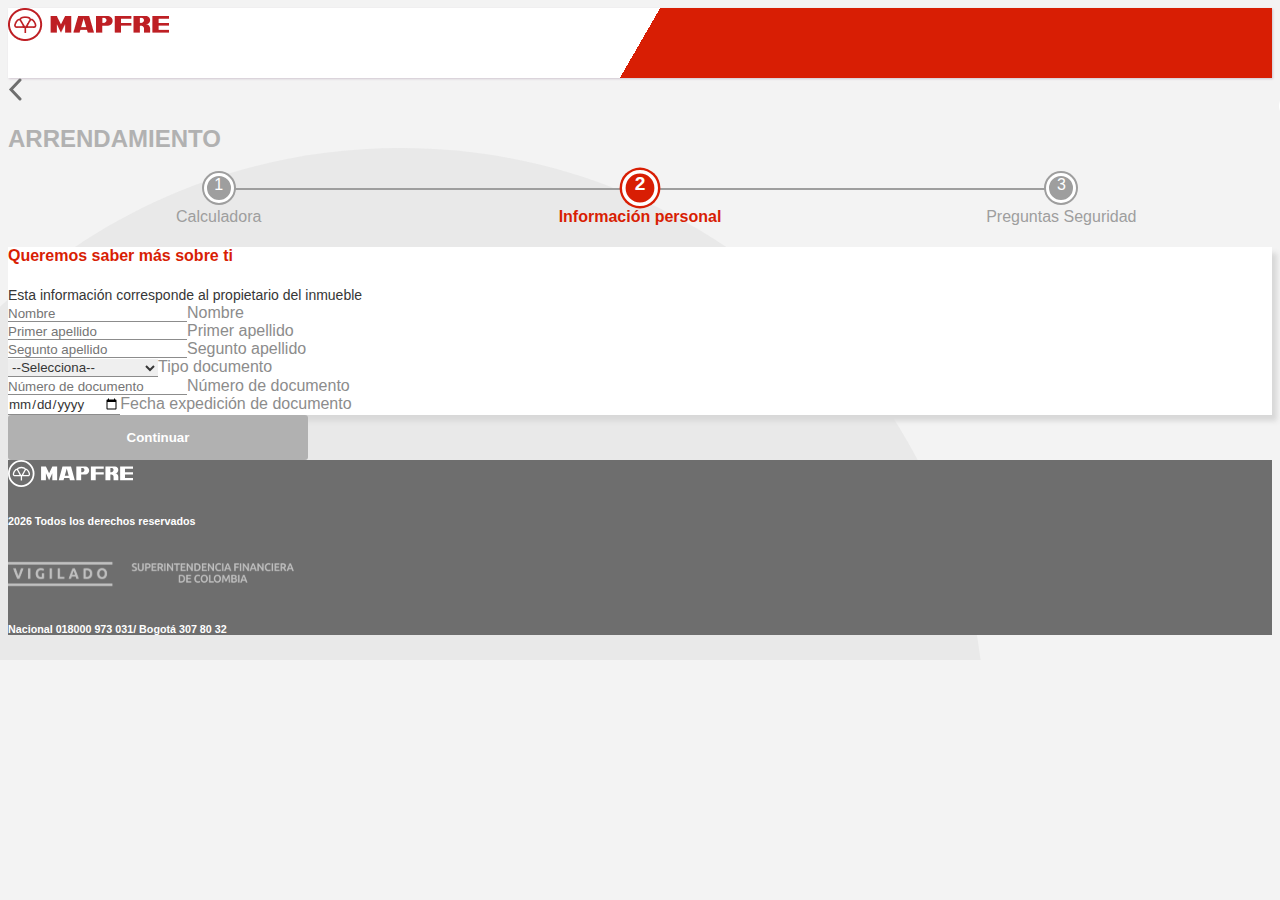
<file: informacion_personal.html>
<!DOCTYPE html>
<html lang="es">

<head>
  <meta charset="UTF-8" />
  <meta http-equiv="X-UA-Compatible" content="IE=edge" />
  <meta name="viewport" content="width=device-width, initial-scale=1.0" />
  <link rel="shortcut icon" href="http://mapfre.aseguratuauto.com.mx/themes/mapfredina/favicon.ico" type="image/x-icon">
  <!-- Bootstrap -->
  <link href="https://cdn.jsdelivr.net/npm/bootstrap@5.2.3/dist/css/bootstrap.min.css" rel="stylesheet"
    integrity="sha384-rbsA2VBKQhggwzxH7pPCaAqO46MgnOM80zW1RWuH61DGLwZJEdK2Kadq2F9CUG65" crossorigin="anonymous" />
  <script src="https://cdn.jsdelivr.net/npm/bootstrap@5.2.3/dist/js/bootstrap.bundle.min.js"
    integrity="sha384-kenU1KFdBIe4zVF0s0G1M5b4hcpxyD9F7jL+jjXkk+Q2h455rYXK/7HAuoJl+0I4"
    crossorigin="anonymous"></script>

  <!-- Styles -->
  <link rel="stylesheet" href="./css/style.css" />
  <link rel="stylesheet" href="./css/responsive.css" />

  <title>Arrendamiento - Información Personal</title>
</head>

<body class="background-page">
  <!-- Inicio navbar desktop -->
  <div class="container-fluit">
    <nav class="navbar navbar-light colorhead navbar-desktop">
      <div class="container">
        <a href="#" class="navbar__logo">
          <img src="./assets/icons/Mapfre-icon.png" alt="logo-mapfre" />
        </a>
        <div class="welcome--description d-flex align-items-center justify-content-between">
          <p class="mt-3 welcome-page welcome-page-desktop">
            Cotiza sin costo y compra tu seguro ARRENDAMIENTO al instante
          </p>
          <svg class="question-icon" width="28" height="28" viewBox="0 0 28 28" fill="none"
            xmlns="http://www.w3.org/2000/svg">
            <path
              d="M28 14C28 17.713 26.525 21.274 23.8995 23.8995C21.274 26.525 17.713 28 14 28C10.287 28 6.72601 26.525 4.10051 23.8995C1.475 21.274 0 17.713 0 14C0 10.287 1.475 6.72601 4.10051 4.10051C6.72601 1.475 10.287 0 14 0C17.713 0 21.274 1.475 23.8995 4.10051C26.525 6.72601 28 10.287 28 14ZM9.618 10.5577H11.0618C11.3033 10.5577 11.4957 10.36 11.5273 10.1202C11.6847 8.97225 12.4722 8.13575 13.8757 8.13575C15.0763 8.13575 16.1753 8.736 16.1753 10.1797C16.1753 11.291 15.5208 11.802 14.4865 12.579C13.3088 13.4348 12.376 14.434 12.4425 16.0562L12.4478 16.436C12.4496 16.5508 12.4965 16.6603 12.5783 16.7408C12.6602 16.8214 12.7704 16.8665 12.8853 16.8665H14.3045C14.4205 16.8665 14.5318 16.8204 14.6139 16.7384C14.6959 16.6563 14.742 16.545 14.742 16.429V16.2453C14.742 14.9888 15.2198 14.623 16.5095 13.6447C17.5753 12.8345 18.6865 11.935 18.6865 10.0468C18.6865 7.4025 16.4535 6.125 14.0087 6.125C11.7915 6.125 9.3625 7.1575 9.19625 10.1255C9.19385 10.182 9.20304 10.2384 9.22326 10.2913C9.24347 10.3441 9.27427 10.3922 9.31377 10.4327C9.35328 10.4732 9.40064 10.5052 9.45296 10.5267C9.50528 10.5482 9.56144 10.5588 9.618 10.5577ZM13.6868 21.833C14.7543 21.833 15.4875 21.1435 15.4875 20.2108C15.4875 19.2447 14.7525 18.5658 13.6868 18.5658C12.6648 18.5658 11.921 19.2447 11.921 20.2108C11.921 21.1435 12.663 21.833 13.6868 21.833Z"
              fill="white" />
          </svg>
        </div>
      </div>
    </nav>
  </div>
  <!-- Fin Navbar -->

  <!-- Inicio navbar mobile -->
  <div id="nav-mobile" class="container-fluit">
    <nav class="navbar navbar-light navbar-mobile">
      <div class="container">
        <p class="text-center">
          Cotiza sin costo y compra tu seguro <b>ARRENDAMIENTO</b> al instante
        </p>
      </div>
    </nav>
    <nav class="navbar navbar-light d-flex justify-content-between navbar-mobile-2">
      <div class="container">
        <img src="./assets/icons/icon-mapfre-mobile.svg" />
        <img src="./assets/icons/icon-question-mobile.svg" />
      </div>
    </nav>
  </div>
  <!-- Fin navbar mobile -->

  <!-- Inicio contenido principal -->
  <div class="container">
    <div class="row">
      <div class="col-md-12">
        <div class="d-flex align-items-center justify-content-between mt-5">
          <a href="#" onclick="window.history.back();">
            <img src="./assets/icons/btn-back.svg" />
          </a>
          <h2 class="text-secondary"><b>ARRENDAMIENTO</b></h2>
          <div></div>
        </div>

        <!-- Inicio barra de progreso -->
        <div class="row d-flex justify-content-start mt-5">
          <div class="col-md-12 mb-4 mt-3">
            <div class="multisteps-form__progress">
              <a class="multisteps-form__progress-btn" href="./calculadora_inquilino.html" title="Calculadora"
                disabled>Calculadora</a>
              <a class="multisteps-form__progress-btn js-active" href="#" title="Información personal"
                disabled>Información personal</a>
              <a class="multisteps-form__progress-btn" href="#" title="Preguntas Seguridad    " disabled>Preguntas
                Seguridad</a>
            </div>
          </div>
        </div>
        <!-- Fin barra de progreso -->

        <!-- Inicio formulario datos del inquilino -->
        <div class="col-md-12 mb-5">
          <div class="card card-shadow p-5 mt-5">
            <div class="text-center">
              <h4 class="text-title"><b>Queremos saber más sobre ti</b></h4>
              <span class="card-property-description">Esta información corresponde al propietario del
                inmueble</span>
            </div>

            <form id="form-data" autocomplete="off" class="row mt-4">
              <!-- Input Nombre -->
              <div class="col-md-4">
                <div class="form-group">
                  <div class="form-floating mb-3">
                    <input type="text" class="form-control" id="document_number" placeholder="Nombre" />
                    <label class="form-label" for="floatingInput">Nombre</label>
                  </div>
                </div>
              </div>

              <!-- Input Apellido 1-->
              <div class="col-md-4">
                <div class="form-group">
                  <div class="form-floating mb-3">
                    <input type="text" class="form-control" placeholder="Primer apellido" />
                    <label class="form-label" for="floatingInput">Primer apellido</label>
                  </div>
                </div>
              </div>
              <!-- Input Apellido 2 -->
              <div class="col-md-4">
                <div class="form-group">
                  <div class="form-floating mb-3">
                    <input type="text" class="form-control" placeholder="Segunto apellido" />
                    <label class="form-label" for="floatingInput">Segunto apellido</label>
                  </div>
                </div>
              </div>

              <!-- Select Tipo documento -->
              <div class="col-md-4">
                <div class="form-group">
                  <div class="form-group">
                    <div class="form-floating">
                      <select id="type_document" class="form-select">
                        <option>
                          --Selecciona--
                        </option>
                        <option>
                          Cedula de ciudadanía
                        </option>
                        <option>
                          Cedula de ciudadanía
                        </option>
                      </select>
                      <label class="pt-2">Tipo documento</label>
                    </div>
                  </div>
                </div>
              </div>

              <!-- Input nro documento -->
              <div class="col-md-4">
                <div class="form-group">
                  <div class="form-floating mb-3">
                    <input type="number" class="form-control" id="document_number" placeholder="Número de documento" />
                    <label class="form-label" for="floatingInput">Número de documento</label>
                  </div>
                </div>
              </div>

              <!-- Input Inicio Fecha expedición de documento -->
              <div class="col-md-4">
                <div class="form-group">
                  <div class="form-floating mb-3">
                    <input type="date" class="form-control" id="document_number"
                      placeholder="Fecha expedición de documento" />
                    <label class="form-label" for="floatingInput">Fecha expedición de documento</label>
                  </div>
                </div>
              </div>
            </form>
          </div>
        </div>
        <!-- Fin formulario datos del inquilino -->

        <!-- Boton Continuar -->
        <div class="d-flex justify-content-center mb-5">
          <button id="btn_continue" class="btn button-success medium-button" disabled>
            Continuar
          </button>
        </div>
      </div>
    </div>
  </div>
  <!-- Fin contenido principal -->

  <!-- Inicio Footer -->
  <div class="container-fluit footer__container px-2">
    <div class="row align-items-center footer p-4">
      <div class="col-md-4 col-sm-12 col-12 mt-1 d-flex center">
        <img class="footer__item--img" src="./assets/icons/footer-icon.svg" alt="" />
        <h6 class="mt-1 mx-2">
          <script>
            document.write(new Date().getFullYear());
          </script>
          Todos los derechos reservados
        </h6>
      </div>
      <div class="col-md-4 col-sm-12 col-12 text-center">
        <img src="./assets/icons/icon-vigilado.svg" alt="" />
      </div>
      <div class="col-md-4 col-sm-12 col-12 text-center">
        <h6 class="mt-2 mx-2">Nacional 018000 973 031/ Bogotá 307 80 32</h6>
      </div>
    </div>
  </div>
  <!-- Fin Footer -->





  <!-- Scripts -->
  <script src="./js/otp.js"></script>
  <script src="https://cdn.jsdelivr.net/npm/jquery@3.5.1/dist/jquery.slim.min.js"
    integrity="sha384-DfXdz2htPH0lsSSs5nCTpuj/zy4C+OGpamoFVy38MVBnE+IbbVYUew+OrCXaRkfj"
    crossorigin="anonymous"></script>
  <script src="https://cdn.jsdelivr.net/npm/popper.js@1.16.1/dist/umd/popper.min.js"
    integrity="sha384-9/reFTGAW83EW2RDu2S0VKaIzap3H66lZH81PoYlFhbGU+6BZp6G7niu735Sk7lN"
    crossorigin="anonymous"></script>
  <script src="https://cdn.jsdelivr.net/npm/bootstrap@4.6.1/dist/js/bootstrap.min.js"
    integrity="sha384-VHvPCCyXqtD5DqJeNxl2dtTyhF78xXNXdkwX1CZeRusQfRKp+tA7hAShOK/B/fQ2"
    crossorigin="anonymous"></script>

  <script>
    const btn_continue = document.querySelector("#btn_continue");

    btn_continue.addEventListener("click", () => {
      window.location.href = "./informacion_personal-1.html";
    });





    //Validación formulario
    const form = document.querySelector("#form-data");
    const inputs = form.querySelectorAll("input, select");

    inputs.forEach(input => {
      input.addEventListener('input', () => {
        if (validateInputs()) {
          btn_continue.disabled = false;
        } else {
          btn_continue.disabled = true;
        }

        if (input.value) {
          input.classList.add('is-valid', 'floating-valid');
          input.classList.remove('is-invalid', 'floating-invalid');
        } else {
          input.classList.add('is-invalid', 'floating-invalid');
          input.classList.remove('is-valid', 'floating-valid');
        }
      });
    });

    function validateInputs() {
      let valid = true;

      inputs.forEach(input => {
        if (!input.value) {
          valid = false;
        }

        if (input.tagName === "SELECT" && input.value === "") {
          valid = false;
        }
      });

      return valid;
    }

  </script>
</body>

</html>
</file>
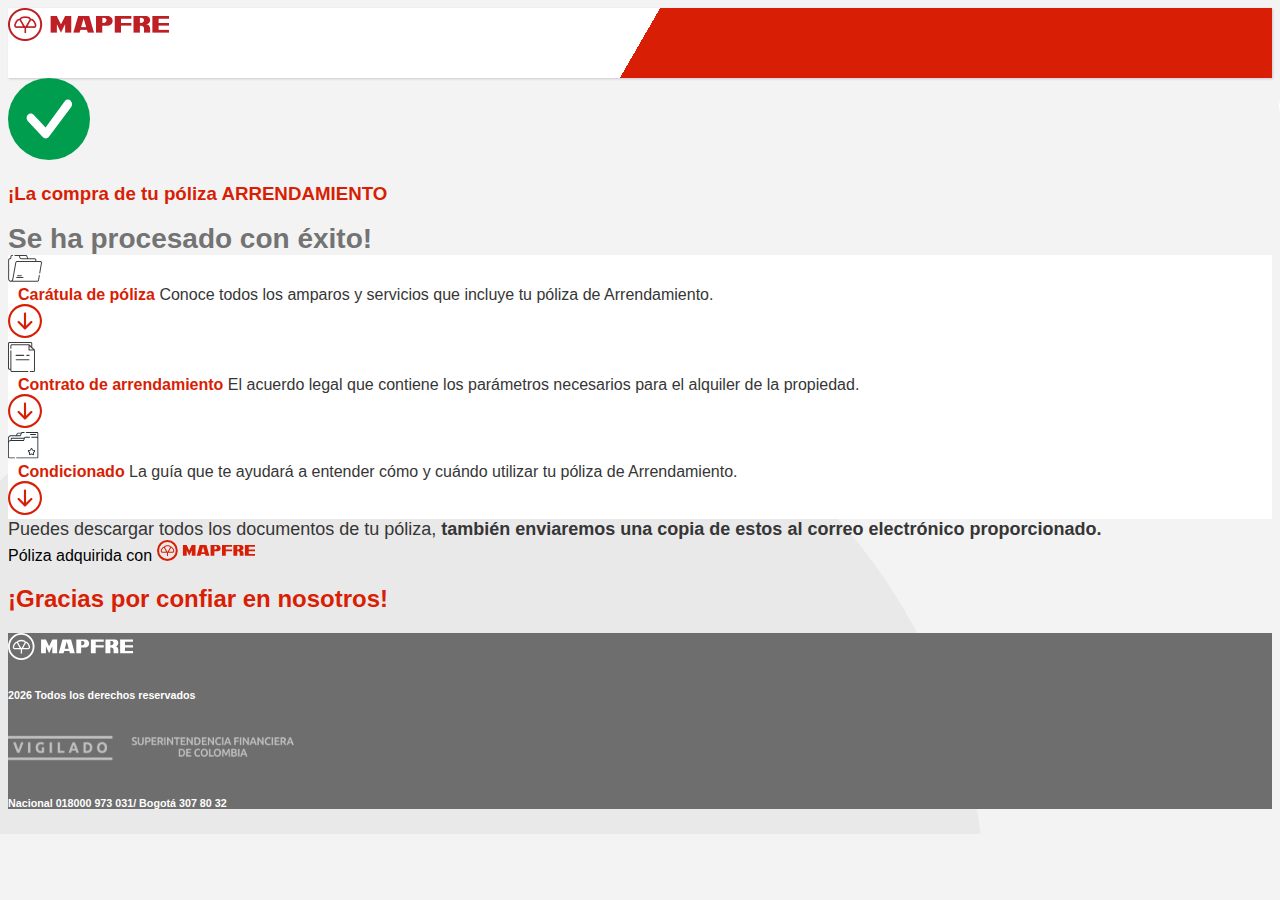
<file: pagina_compra.html>
<!DOCTYPE html>
<html lang="es">

<head>
  <meta charset="UTF-8" />
  <meta http-equiv="X-UA-Compatible" content="IE=edge" />
  <meta name="viewport" content="width=device-width, initial-scale=1.0" />
  <link rel="shortcut icon" href="http://mapfre.aseguratuauto.com.mx/themes/mapfredina/favicon.ico" type="image/x-icon">
  <!-- Bootstrap -->
  <link href="https://cdn.jsdelivr.net/npm/bootstrap@5.2.3/dist/css/bootstrap.min.css" rel="stylesheet"
    integrity="sha384-rbsA2VBKQhggwzxH7pPCaAqO46MgnOM80zW1RWuH61DGLwZJEdK2Kadq2F9CUG65" crossorigin="anonymous" />
  <script src="https://cdn.jsdelivr.net/npm/bootstrap@5.2.3/dist/js/bootstrap.bundle.min.js"
    integrity="sha384-kenU1KFdBIe4zVF0s0G1M5b4hcpxyD9F7jL+jjXkk+Q2h455rYXK/7HAuoJl+0I4"
    crossorigin="anonymous"></script>

  <!-- Styles -->
  <link rel="stylesheet" href="./css/style.css" />
  <link rel="stylesheet" href="./css/responsive.css" />

  <title>Arrendamiento - Pago exitoso</title>
</head>

<body class="background-page">
  <!-- Inicio navbar desktop -->
  <div class="container-fluit">
    <nav class="navbar navbar-light colorhead navbar-desktop">
      <div class="container">
        <a href="#" class="navbar__logo">
          <img src="./assets/icons/Mapfre-icon.png" alt="logo-mapfre" />
        </a>
        <div class="welcome--description d-flex align-items-center justify-content-between">
          <p class="mt-3 welcome-page welcome-page-desktop">
            Cotiza sin costo y compra tu seguro ARRENDAMIENTO al instante
          </p>
          <svg class="question-icon" width="28" height="28" viewBox="0 0 28 28" fill="none"
            xmlns="http://www.w3.org/2000/svg">
            <path
              d="M28 14C28 17.713 26.525 21.274 23.8995 23.8995C21.274 26.525 17.713 28 14 28C10.287 28 6.72601 26.525 4.10051 23.8995C1.475 21.274 0 17.713 0 14C0 10.287 1.475 6.72601 4.10051 4.10051C6.72601 1.475 10.287 0 14 0C17.713 0 21.274 1.475 23.8995 4.10051C26.525 6.72601 28 10.287 28 14ZM9.618 10.5577H11.0618C11.3033 10.5577 11.4957 10.36 11.5273 10.1202C11.6847 8.97225 12.4722 8.13575 13.8757 8.13575C15.0763 8.13575 16.1753 8.736 16.1753 10.1797C16.1753 11.291 15.5208 11.802 14.4865 12.579C13.3088 13.4348 12.376 14.434 12.4425 16.0562L12.4478 16.436C12.4496 16.5508 12.4965 16.6603 12.5783 16.7408C12.6602 16.8214 12.7704 16.8665 12.8853 16.8665H14.3045C14.4205 16.8665 14.5318 16.8204 14.6139 16.7384C14.6959 16.6563 14.742 16.545 14.742 16.429V16.2453C14.742 14.9888 15.2198 14.623 16.5095 13.6447C17.5753 12.8345 18.6865 11.935 18.6865 10.0468C18.6865 7.4025 16.4535 6.125 14.0087 6.125C11.7915 6.125 9.3625 7.1575 9.19625 10.1255C9.19385 10.182 9.20304 10.2384 9.22326 10.2913C9.24347 10.3441 9.27427 10.3922 9.31377 10.4327C9.35328 10.4732 9.40064 10.5052 9.45296 10.5267C9.50528 10.5482 9.56144 10.5588 9.618 10.5577ZM13.6868 21.833C14.7543 21.833 15.4875 21.1435 15.4875 20.2108C15.4875 19.2447 14.7525 18.5658 13.6868 18.5658C12.6648 18.5658 11.921 19.2447 11.921 20.2108C11.921 21.1435 12.663 21.833 13.6868 21.833Z"
              fill="white" />
          </svg>
        </div>
      </div>
    </nav>
  </div>
  <!-- Fin Navbar -->

  <!-- Inicio navbar mobile -->
  <div id="nav-mobile" class="container-fluit">
    <nav class="navbar navbar-light navbar-mobile">
      <div class="container">
        <p class="text-center">
          Cotiza sin costo y compra tu seguro <b>ARRENDAMIENTO</b> al instante
        </p>
      </div>
    </nav>
    <nav class="navbar navbar-light d-flex justify-content-between navbar-mobile-2">
      <div class="container">
        <img src="./assets/icons/icon-mapfre-mobile.svg" />
        <img src="./assets/icons/icon-question-mobile.svg" />
      </div>
    </nav>
  </div>
  <!-- Fin navbar mobile -->

  <!-- Inicio contenido principal -->
  <div class="container">
    <div class="row">
      <div class="col-md-12">
        <div class="d-flex align-items-center justify-content-center mt-5">
          <img src="./assets/icons/approved_icon.svg"/>
        </div>

        

        <div class="text-center mt-3">
          <h3 class="text-title">
            <strong>¡La compra de tu póliza ARRENDAMIENTO</strong>
          </h3>
          <span class="titile-description-pay">Se ha procesado con éxito!</span>
        </div>

        <div class="mt-5  d-flex flex-column align-items-center">
            <div class="col-md-7 col-ls-8 col-12 mb-3">
                <a id="pay-button" href="#">
                    <div class="card p-3">
                        <div class="d-flex justify-content-between">
                            <img src="./assets/icons/icons_folder.svg"/>
                            <div class="card-items-pay">
                                <b class="text-title me-2">Carátula de póliza</b>
                                <span  class="d-block card-items-pay-description">
                                    Conoce todos los amparos y servicios que incluye tu póliza de Arrendamiento.
                                </span>
                            </div>
                            <img src="./assets/icons/dowload-icon-1.svg"/>
                        </div>
                    </div>
                </a>   
            </div>

            <div class="col-md-7 col-ls-8 col-12 mb-3">
                <a id="pay-button" href="#">
                    <div class="card p-3">
                        <div class="d-flex justify-content-between">
                            <img src="./assets/icons/paper_icon.svg"/>
                            <div class="card-items-pay">
                                <b class="text-title me-2">Contrato de arrendamiento</b>
                                <span class="d-block card-items-pay-description">
                                    El acuerdo legal que contiene los parámetros necesarios para el alquiler de la propiedad.
                                </span>
                            </div>
                            <img src="./assets/icons/dowload-icon-1.svg"/>
                        </div>
                    </div>
                </a>   
            </div>

            <div class="col-md-7 col-ls-8 col-12">
                <a id="pay-button" href="#">
                    <div class="card p-3">
                        <div class="d-flex justify-content-between">
                            <img src="./assets/icons/folder-icon.2.svg"/>
                            <div class="card-items-pay">
                                <b class="text-title me-2">Condicionado</b>
                                <span class="d-block card-items-pay-description">
                                    La guía que te ayudará a entender cómo y cuándo utilizar tu póliza de Arrendamiento.
                                </span>
                            </div>
                            <img src="./assets/icons/dowload-icon-1.svg"/>
                        </div>
                    </div>
                </a>   
            </div>
        </div>

        <div class="row justify-content-center mt-4">
            <div class="col-6">
                <div class="text-center">
                    <span class="pay-description">
                        Puedes descargar todos los documentos de tu póliza, <b>también enviaremos una copia de estos al correo electrónico proporcionado.</b>
                    </span>
                </div>
            </div>
        </div>

        <div class="row justify-content-center mt-4">
            <div class="col-md-6">
                <div class="d-flex justify-content-center">
                    <span class="me-2">
                        Póliza adquirida con
                    </span>
                    <img src="./assets/icons/mapfre-icon-small.svg"/>
                </div>
            </div>
            <div class="col-md-12 mt-5 mb-5">
                <h2 class="text-center text-title"><b>¡Gracias por confiar en nosotros!</b></h2>
            </div>
        </div>
        
      </div>
    </div>
  </div>
  <!-- Fin contenido principal -->

  <!-- Inicio Footer -->
  <div class="container-fluit footer__container px-2">
    <div class="row align-items-center footer p-4">
      <div class="col-md-4 col-sm-12 col-12 mt-1 d-flex center">
        <img class="footer__item--img" src="./assets/icons/footer-icon.svg" alt="" />
        <h6 class="mt-1 mx-2">
          <script>
            document.write(new Date().getFullYear());
          </script>
          Todos los derechos reservados
        </h6>
      </div>
      <div class="col-md-4 col-sm-12 col-12 text-center">
        <img src="./assets/icons/icon-vigilado.svg" alt="" />
      </div>
      <div class="col-md-4 col-sm-12 col-12 text-center">
        <h6 class="mt-2 mx-2">Nacional 018000 973 031/ Bogotá 307 80 32</h6>
      </div>
    </div>
  </div>
  <!-- Fin Footer -->

  

  
</body>

</html>
</file>
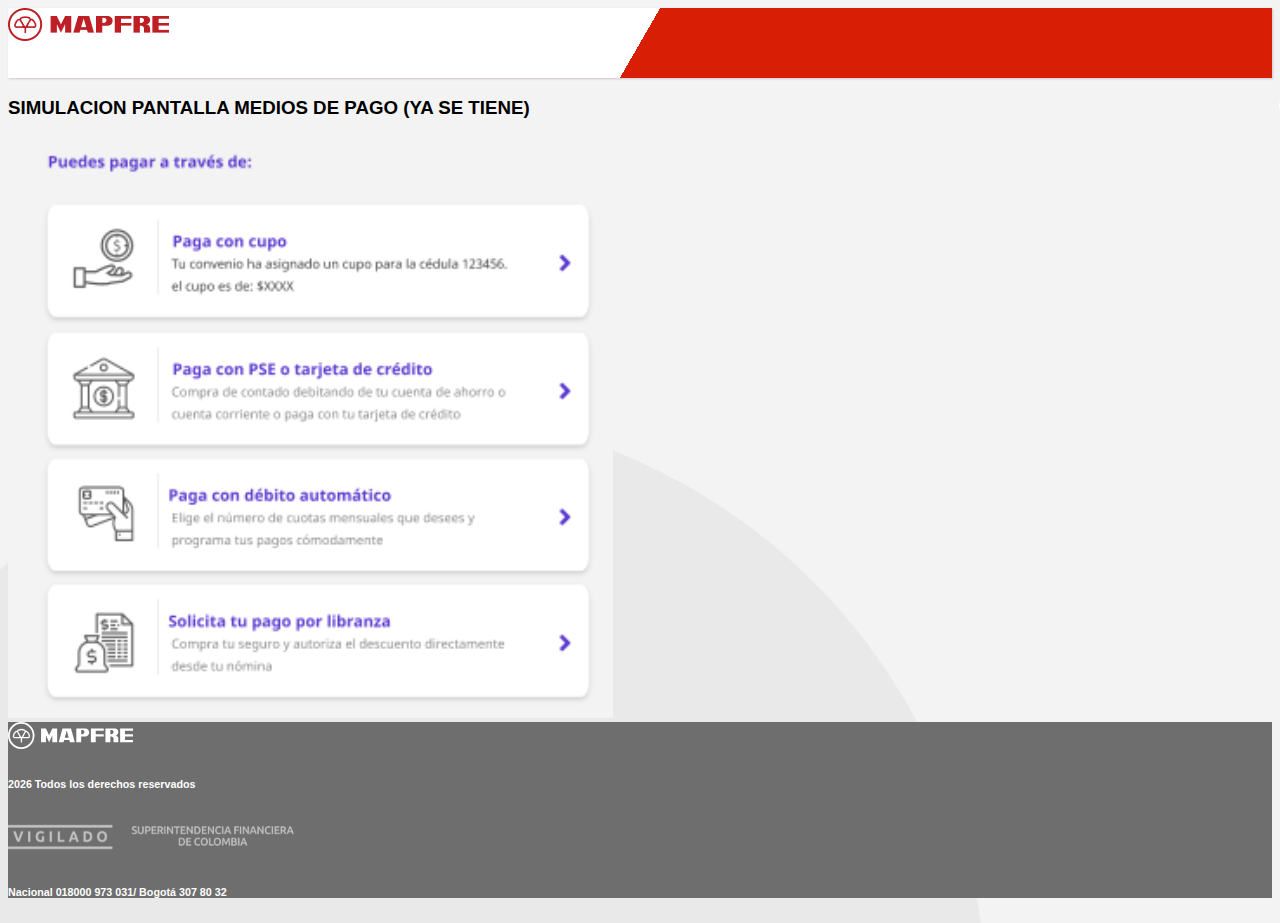
<file: pasarela_pagos.html>
<!DOCTYPE html>
<html lang="es">

<head>
  <meta charset="UTF-8" />
  <meta http-equiv="X-UA-Compatible" content="IE=edge" />
  <meta name="viewport" content="width=device-width, initial-scale=1.0" />
  <link rel="shortcut icon" href="http://mapfre.aseguratuauto.com.mx/themes/mapfredina/favicon.ico" type="image/x-icon">
  <!-- Bootstrap -->
  <link href="https://cdn.jsdelivr.net/npm/bootstrap@5.2.3/dist/css/bootstrap.min.css" rel="stylesheet"
    integrity="sha384-rbsA2VBKQhggwzxH7pPCaAqO46MgnOM80zW1RWuH61DGLwZJEdK2Kadq2F9CUG65" crossorigin="anonymous" />
  <script src="https://cdn.jsdelivr.net/npm/bootstrap@5.2.3/dist/js/bootstrap.bundle.min.js"
    integrity="sha384-kenU1KFdBIe4zVF0s0G1M5b4hcpxyD9F7jL+jjXkk+Q2h455rYXK/7HAuoJl+0I4"
    crossorigin="anonymous"></script>

  <!-- Styles -->
  <link rel="stylesheet" href="./css/style.css" />
  <link rel="stylesheet" href="./css/responsive.css" />

  <title>Arrendamiento - Pago exitoso</title>
</head>

<body class="background-page">
  <!-- Inicio navbar desktop -->
  <div class="container-fluit">
    <nav class="navbar navbar-light colorhead navbar-desktop">
      <div class="container">
        <a href="#" class="navbar__logo">
          <img src="./assets/icons/Mapfre-icon.png" alt="logo-mapfre" />
        </a>
        <div class="welcome--description d-flex align-items-center justify-content-between">
          <p class="mt-3 welcome-page welcome-page-desktop">
            Cotiza sin costo y compra tu seguro ARRENDAMIENTO al instante
          </p>
          <svg class="question-icon" width="28" height="28" viewBox="0 0 28 28" fill="none"
            xmlns="http://www.w3.org/2000/svg">
            <path
              d="M28 14C28 17.713 26.525 21.274 23.8995 23.8995C21.274 26.525 17.713 28 14 28C10.287 28 6.72601 26.525 4.10051 23.8995C1.475 21.274 0 17.713 0 14C0 10.287 1.475 6.72601 4.10051 4.10051C6.72601 1.475 10.287 0 14 0C17.713 0 21.274 1.475 23.8995 4.10051C26.525 6.72601 28 10.287 28 14ZM9.618 10.5577H11.0618C11.3033 10.5577 11.4957 10.36 11.5273 10.1202C11.6847 8.97225 12.4722 8.13575 13.8757 8.13575C15.0763 8.13575 16.1753 8.736 16.1753 10.1797C16.1753 11.291 15.5208 11.802 14.4865 12.579C13.3088 13.4348 12.376 14.434 12.4425 16.0562L12.4478 16.436C12.4496 16.5508 12.4965 16.6603 12.5783 16.7408C12.6602 16.8214 12.7704 16.8665 12.8853 16.8665H14.3045C14.4205 16.8665 14.5318 16.8204 14.6139 16.7384C14.6959 16.6563 14.742 16.545 14.742 16.429V16.2453C14.742 14.9888 15.2198 14.623 16.5095 13.6447C17.5753 12.8345 18.6865 11.935 18.6865 10.0468C18.6865 7.4025 16.4535 6.125 14.0087 6.125C11.7915 6.125 9.3625 7.1575 9.19625 10.1255C9.19385 10.182 9.20304 10.2384 9.22326 10.2913C9.24347 10.3441 9.27427 10.3922 9.31377 10.4327C9.35328 10.4732 9.40064 10.5052 9.45296 10.5267C9.50528 10.5482 9.56144 10.5588 9.618 10.5577ZM13.6868 21.833C14.7543 21.833 15.4875 21.1435 15.4875 20.2108C15.4875 19.2447 14.7525 18.5658 13.6868 18.5658C12.6648 18.5658 11.921 19.2447 11.921 20.2108C11.921 21.1435 12.663 21.833 13.6868 21.833Z"
              fill="white" />
          </svg>
        </div>
      </div>
    </nav>
  </div>
  <!-- Fin Navbar -->

  <!-- Inicio navbar mobile -->
  <div id="nav-mobile" class="container-fluit">
    <nav class="navbar navbar-light navbar-mobile">
      <div class="container">
        <p class="text-center">
          Cotiza sin costo y compra tu seguro <b>ARRENDAMIENTO</b> al instante
        </p>
      </div>
    </nav>
    <nav class="navbar navbar-light d-flex justify-content-between navbar-mobile-2">
      <div class="container">
        <img src="./assets/icons/icon-mapfre-mobile.svg" />
        <img src="./assets/icons/icon-question-mobile.svg" />
      </div>
    </nav>
  </div>
  <!-- Fin navbar mobile -->

  <!-- Inicio contenido principal -->
  <div class="container">
    <div class="row">
      <div class="col-md-12">
        <div class="text-center mt-5">
          <h3 class="">
            <strong>SIMULACION PANTALLA MEDIOS DE PAGO (YA SE TIENE)</strong>
          </h3>
        </div>

        <div class="col-12 d-flex justify-content-center mt-5">
          <img id="pasarela" src="./assets/icons/image 2.svg"/>
        </div>

        
      </div>
    </div>
  </div>
  <!-- Fin contenido principal -->

  <!-- Inicio Footer -->
  <div class="container-fluit footer__container px-2">
    <div class="row align-items-center footer p-4">
      <div class="col-md-4 col-sm-12 col-12 mt-1 d-flex center">
        <img class="footer__item--img" src="./assets/icons/footer-icon.svg" alt="" />
        <h6 class="mt-1 mx-2">
          <script>
            document.write(new Date().getFullYear());
          </script>
          Todos los derechos reservados
        </h6>
      </div>
      <div class="col-md-4 col-sm-12 col-12 text-center">
        <img src="./assets/icons/icon-vigilado.svg" alt="" />
      </div>
      <div class="col-md-4 col-sm-12 col-12 text-center">
        <h6 class="mt-2 mx-2">Nacional 018000 973 031/ Bogotá 307 80 32</h6>
      </div>
    </div>
  </div>
  <!-- Fin Footer -->

  <script>
    const irpagos = document.querySelector("#pasarela");
    irpagos.addEventListener("click",()=>{
      window.location.replace("./pagina_compra.html");
    });
  </script>
  

  
</body>

</html>
</file>
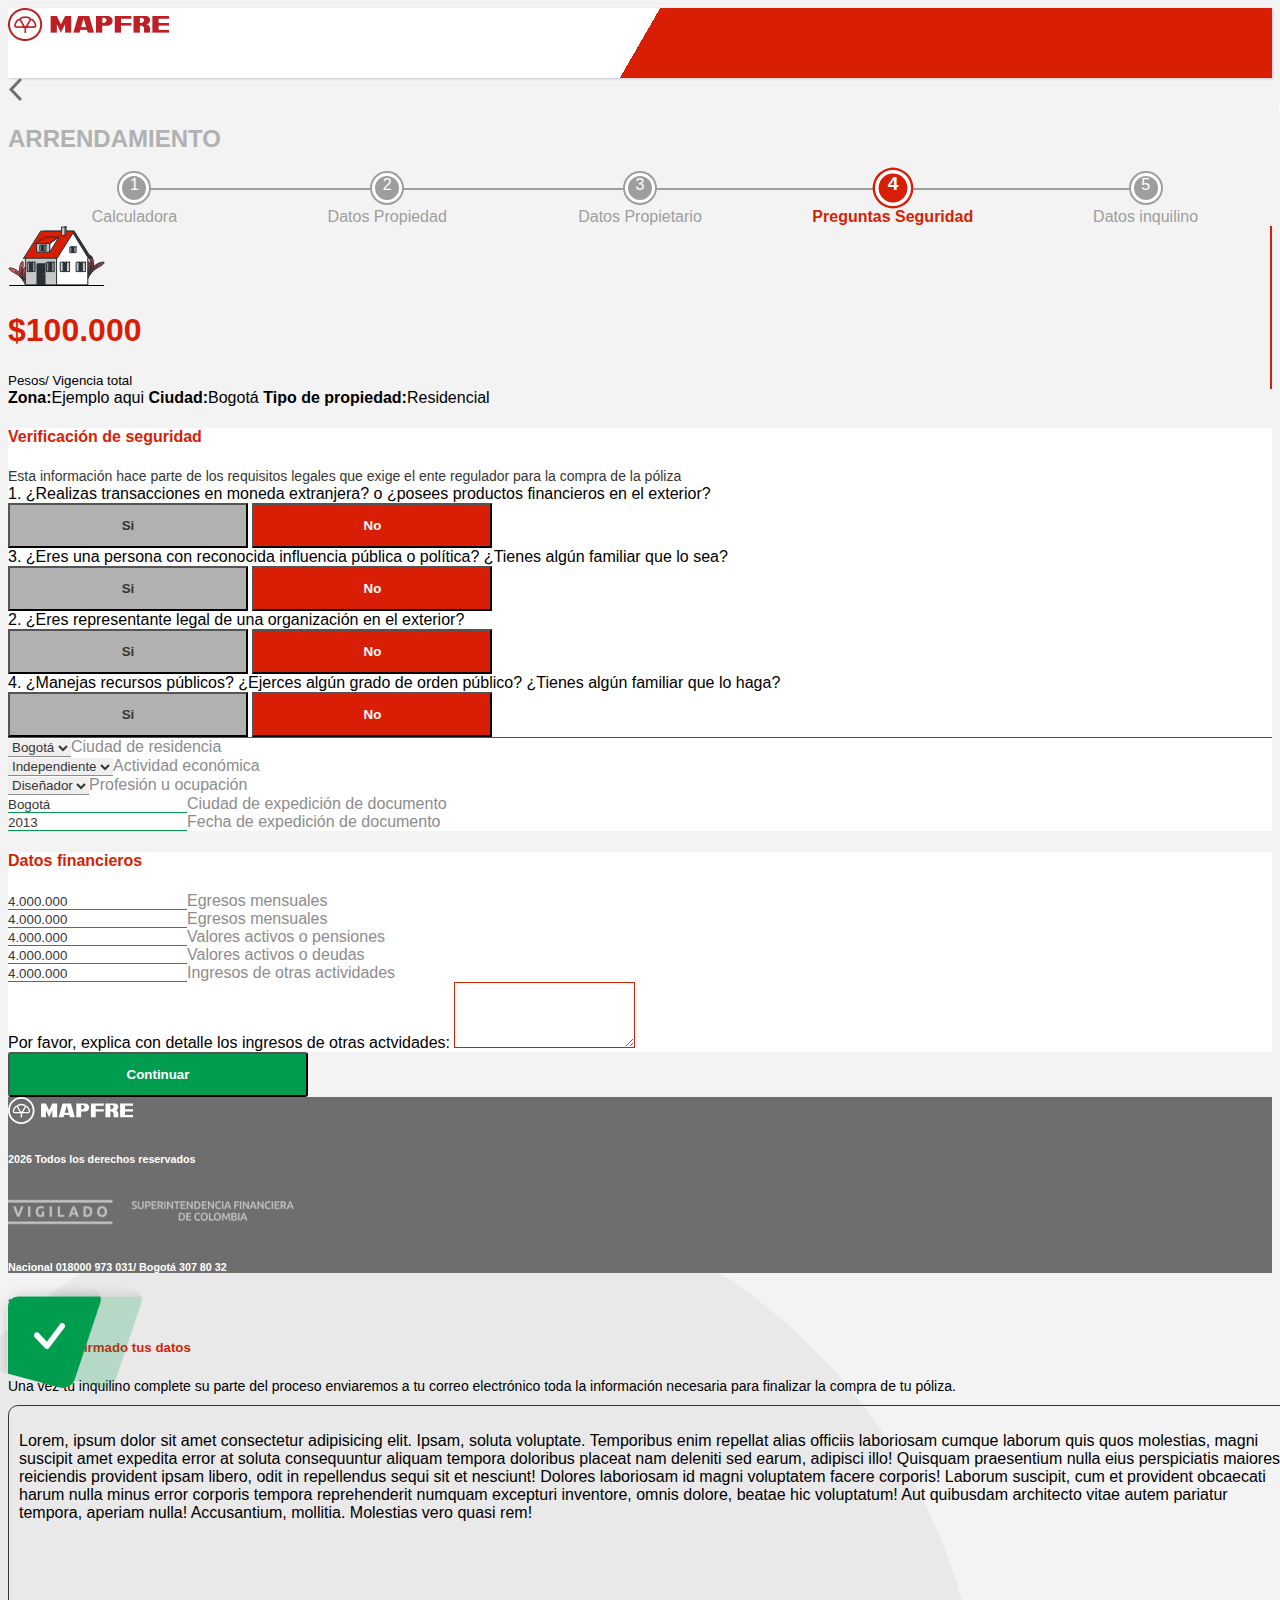
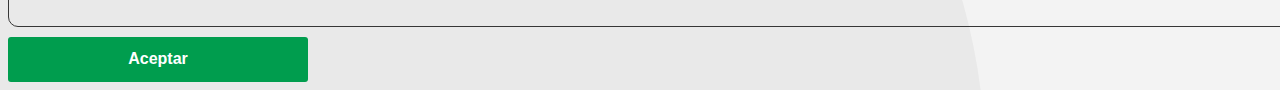
<file: preguntas_seguirdad.html>
<!DOCTYPE html>
<html lang="es">

<head>
    <meta charset="UTF-8">
    <meta http-equiv="X-UA-Compatible" content="IE=edge">
    <meta name="viewport" content="width=device-width, initial-scale=1.0">
    <link rel="shortcut icon" href="http://mapfre.aseguratuauto.com.mx/themes/mapfredina/favicon.ico"
        type="image/x-icon">
    <!-- Bootstrap -->
    <link href="https://cdn.jsdelivr.net/npm/bootstrap@5.2.3/dist/css/bootstrap.min.css" rel="stylesheet"
        integrity="sha384-rbsA2VBKQhggwzxH7pPCaAqO46MgnOM80zW1RWuH61DGLwZJEdK2Kadq2F9CUG65" crossorigin="anonymous">
    <script src="https://cdn.jsdelivr.net/npm/bootstrap@5.2.3/dist/js/bootstrap.bundle.min.js"
        integrity="sha384-kenU1KFdBIe4zVF0s0G1M5b4hcpxyD9F7jL+jjXkk+Q2h455rYXK/7HAuoJl+0I4"
        crossorigin="anonymous"></script>

    <!-- Styles -->
    <link rel="stylesheet" href="./css/style.css">
    <link rel="stylesheet" href="./css/responsive.css">

    <title>Arrendamiento - Preguntas Seguridad</title>
</head>

<body class="background-page">
    <!-- Inicio navbar desktop -->
    <div class="container-fluit">
        <nav class="navbar  navbar-light colorhead navbar-desktop ">
            <div class="container">
                <a href="#" class="navbar__logo">
                    <img src="./assets/icons/Mapfre-icon.png" alt="logo-mapfre">
                </a>
                <div class="welcome--description d-flex align-items-center justify-content-between">
                    <p class="mt-3  welcome-page welcome-page-desktop">Cotiza sin costo y compra tu seguro ARRENDAMIENTO
                        al instante</p>
                    <svg class="question-icon" width="28" height="28" viewBox="0 0 28 28" fill="none"
                        xmlns="http://www.w3.org/2000/svg">
                        <path
                            d="M28 14C28 17.713 26.525 21.274 23.8995 23.8995C21.274 26.525 17.713 28 14 28C10.287 28 6.72601 26.525 4.10051 23.8995C1.475 21.274 0 17.713 0 14C0 10.287 1.475 6.72601 4.10051 4.10051C6.72601 1.475 10.287 0 14 0C17.713 0 21.274 1.475 23.8995 4.10051C26.525 6.72601 28 10.287 28 14ZM9.618 10.5577H11.0618C11.3033 10.5577 11.4957 10.36 11.5273 10.1202C11.6847 8.97225 12.4722 8.13575 13.8757 8.13575C15.0763 8.13575 16.1753 8.736 16.1753 10.1797C16.1753 11.291 15.5208 11.802 14.4865 12.579C13.3088 13.4348 12.376 14.434 12.4425 16.0562L12.4478 16.436C12.4496 16.5508 12.4965 16.6603 12.5783 16.7408C12.6602 16.8214 12.7704 16.8665 12.8853 16.8665H14.3045C14.4205 16.8665 14.5318 16.8204 14.6139 16.7384C14.6959 16.6563 14.742 16.545 14.742 16.429V16.2453C14.742 14.9888 15.2198 14.623 16.5095 13.6447C17.5753 12.8345 18.6865 11.935 18.6865 10.0468C18.6865 7.4025 16.4535 6.125 14.0087 6.125C11.7915 6.125 9.3625 7.1575 9.19625 10.1255C9.19385 10.182 9.20304 10.2384 9.22326 10.2913C9.24347 10.3441 9.27427 10.3922 9.31377 10.4327C9.35328 10.4732 9.40064 10.5052 9.45296 10.5267C9.50528 10.5482 9.56144 10.5588 9.618 10.5577ZM13.6868 21.833C14.7543 21.833 15.4875 21.1435 15.4875 20.2108C15.4875 19.2447 14.7525 18.5658 13.6868 18.5658C12.6648 18.5658 11.921 19.2447 11.921 20.2108C11.921 21.1435 12.663 21.833 13.6868 21.833Z"
                            fill="white" />
                    </svg>
                </div>

            </div>
        </nav>
    </div>
    <!-- Fin Navbar -->


    <!-- Inicio navbar mobile -->
    <div id="nav-mobile" class="container-fluit">
        <nav class="navbar navbar-light navbar-mobile">
            <div class="container">
                <p class="text-center">Cotiza sin costo y compra tu seguro <b>ARRENDAMIENTO</b> al instante</p>
            </div>
        </nav>
        <nav class="navbar navbar-light d-flex justify-content-between navbar-mobile-2">
            <div class="container">
                <img src="./assets/icons/icon-mapfre-mobile.svg">
                <img src="./assets/icons/icon-question-mobile.svg" />
            </div>
        </nav>
    </div>
    <!-- Fin navbar mobile -->

    <!-- Inicio contenido principal -->
    <div class="container">
        <div class="row">
            <div class="col-md-12">
                <div class="d-flex align-items-center justify-content-between mt-5">
                    <a href="#" onclick="window.history.back();">
                        <img src="./assets/icons/btn-back.svg" />
                    </a>
                    <h2 class="text-secondary"><b>ARRENDAMIENTO</b></h2>
                    <div></div>
                </div>

                <!-- Inicio barra de progreso -->
                <div class="row d-flex justify-content-start mt-5 mb-4  progressbar">
                    <div class="col-md-12 mt-3 ">
                        <div class="multisteps-form__progress">
                            <a class="multisteps-form__progress-btn " href="./calculadora.html" title="Calculadora"
                                disabled>Calculadora</a>
                            <a class="multisteps-form__progress-btn " href="./datos_propiedad.html"
                                title="Datos Propiedad" disabled>Datos Propiedad</a>
                            <a class="multisteps-form__progress-btn" href="./datos_propietario.html"
                                title="Datos Propietario" disabled>Datos
                                Propietario</a>
                            <a class="multisteps-form__progress-btn js-active" href="#" title="Preguntas Seguridad"
                                disabled>Preguntas Seguridad</a>
                            <a class="multisteps-form__progress-btn" href="#" title="Datos inquilino" disabled>Datos
                                inquilino</a>
                        </div>
                    </div>
                </div>
                <!-- Fin barra de progreso -->

                <!-- Inicio datos información -->
                <div class="col-md-12">
                    <div class="alert alert-danger mt-4 alert-document" role="alert">
                        <div class="container">
                            <div class="d-flex justify-content-center align-items-center personal-document">
                                <div class="d-flex align-items-center  alert-valor">
                                    <img id="icon-home-02" src="./assets/icons/home-icon-02.svg" alt="">
                                    <h1 class="mt-1 ms-2"><b class="text-title">$100.000</b></h1>
                                    <small class="ms-2 pe-4">Pesos/ Vigencia total</small>
                                </div>
                                <div class="d-flex flex-column align-items-start ms-4">
                                    <span class="d-block"><b class="me-2">Zona:</b>Ejemplo aqui</span>
                                    <span class="d-block"><b class="me-2">Ciudad:</b>Bogotá</span>
                                    <span class="d-block"><b class="me-2">Tipo de propiedad:</b>Residencial</span>
                                </div>
                            </div>
                        </div>
                    </div>
                </div>
                <!-- Fin datos información -->

                <!-- Inicio de verificación de seguridad -->
                <div class="row">
                    <div class="col-md-12">
                        <div class="card p-5">
                            <div class="text-center">
                                <h4 class="text-title"><b>Verificación de seguridad</b></h4>
                                <span class="card-property-description">Esta información hace parte de los requisitos
                                    legales que exige el ente regulador para la compra de la póliza</span>
                            </div>

                            <!-- Inicio Preguntas seguridad -->
                            <div class="row mt-5 security_questions  pb-5">
                                <div class="col-md-6">
                                    <div class="d-flex flex-column">
                                        <span>1. ¿Realizas transacciones en moneda extranjera? o ¿posees productos
                                            financieros en el exterior?</span>
                                        <div class="d-flex justify-content-between mt-2">
                                            <button id="btn_transacciones_1"
                                                class="btn medium-button-var button-secondary me-1">Si</button>
                                            <button id="btn_transacciones_2"
                                                class="btn medium-button-var button-primary">No</button>
                                        </div>
                                    </div>
                                    <div class="d-flex flex-column mt-4">
                                        <span>3. ¿Eres una persona con reconocida influencia pública o política? ¿Tienes
                                            algún familiar que lo sea?</span>
                                        <div class="d-flex justify-content-between mt-2">
                                            <button id="btn_influencia_1"
                                                class="btn medium-button-var button-secondary me-1">Si</button>
                                            <button id="btn_influencia_2"
                                                class="btn medium-button-var button-primary">No</button>
                                        </div>
                                    </div>
                                </div>
                                <div class="col-md-6 question-section-mobile">
                                    <div class="d-flex flex-column">
                                        <span class="mb-4">2. ¿Eres representante legal de una organización en el
                                            exterior?</span>
                                        <div class="d-flex justify-content-between mt-2">
                                            <button id="btn_representante_1"
                                                class="btn medium-button-var button-secondary me-1">Si</button>
                                            <button id="btn_representante_2"
                                                class="btn medium-button-var button-primary">No</button>
                                        </div>
                                    </div>

                                    <div class="d-flex flex-column mt-4">
                                        <span>4. ¿Manejas recursos públicos? ¿Ejerces algún grado de orden público?
                                            ¿Tienes algún familiar que lo haga?</span>
                                        <div class="d-flex justify-content-between mt-2">
                                            <button id="btn_recursos_1"
                                                class="btn medium-button-var button-secondary me-1">Si</button>
                                            <button id="btn_recursos_2"
                                                class="btn medium-button-var button-primary">No</button>
                                        </div>
                                    </div>
                                </div>
                            </div>


                            <div class="row mt-3">
                                <div class="col-md-12">
                                    <form class="row">
                                        <!--Select Ciudad de residencia -->
                                        <div class="col-md-4">
                                            <div class="form-group">
                                                <div class="form-floating">
                                                    <select class="form-select is-valid">
                                                        <option>Bogotá</option>
                                                    </select>
                                                    <label class="pt-2">Ciudad de residencia</label>
                                                </div>
                                            </div>
                                        </div>

                                        <!--Select Actividad económica -->
                                        <div class="col-md-4">
                                            <div class="form-group">
                                                <div class="form-floating">
                                                    <select class="form-select is-valid">
                                                        <option>Independiente</option>
                                                    </select>
                                                    <label class="pt-2">Actividad económica</label>
                                                </div>
                                            </div>
                                        </div>

                                        <!--Select Profesión u ocupación -->
                                        <div class="col-md-4">
                                            <div class="form-group">
                                                <div class="form-floating">
                                                    <select class="form-select is-valid">
                                                        <option>Diseñador</option>
                                                    </select>
                                                    <label class="pt-2">Profesión u ocupación</label>
                                                </div>
                                            </div>
                                        </div>

                                        <!--Input Ciudad de expedición de documento -->
                                        <div class="col-md-6 mt-4">
                                            <div class="form-group">
                                                <div class="form-floating mb-3">
                                                    <input type="text" class="form-control is-valid floating-valid"
                                                        placeholder="Ciudad de expedición de documento" value="Bogotá">
                                                    <label class="form-label" for="floatingInput">Ciudad de expedición
                                                        de documento</label>
                                                </div>
                                            </div>
                                        </div>

                                        <!--Input Ciudad de expedición de documento -->
                                        <div class="col-md-6 mt-4">
                                            <div class="form-group">
                                                <div class="form-floating mb-3">
                                                    <input type="text" class="form-control is-valid floating-valid"
                                                        placeholder="Ciudad de expedición de documento" value="2013">
                                                    <label class="form-label" for="floatingInput">Fecha de expedición de
                                                        documento</label>
                                                </div>
                                            </div>
                                        </div>
                                    </form>
                                </div>
                            </div>
                            <!-- Fin Preguntas seguridad -->

                        </div>
                    </div>
                </div>


                <!-- Inicio Datos financieros -->
                <div class="row mt-5 mb-5">
                    <div class="col-md-12">
                        <div class="card p-5">
                            <div class="text-center">
                                <h4 class="text-title"><b>Datos financieros</b></h4>
                            </div>

                            <!-- Inicio preguntas de seguridad -->
                            <form class="row">

                                <!--Input Egresos mensuales  -->
                                <div class="col-md-4 mt-4">
                                    <div class="form-group">
                                        <div class="form-floating mb-3">
                                            <input type="text" class="form-control is-valid floating-valid"
                                                placeholder="Egresos mensuales " value="4.000.000">
                                            <label class="form-label" for="floatingInput">Egresos mensuales</label>
                                        </div>
                                    </div>
                                </div>

                                <!--Input Egresos mensuales  -->
                                <div class="col-md-4 mt-4">
                                    <div class="form-group">
                                        <div class="form-floating mb-3">
                                            <input type="text" class="form-control is-valid floating-valid"
                                                placeholder="Egresos mensuales " value="4.000.000">
                                            <label class="form-label" for="floatingInput">Egresos mensuales</label>
                                        </div>
                                    </div>
                                </div>


                                <!--Input Valores activos o pensiones  -->
                                <div class="col-md-4 mt-4">
                                    <div class="form-group">
                                        <div class="form-floating mb-3">
                                            <input type="text" class="form-control is-valid floating-valid"
                                                placeholder="Valores activos o pensiones " value="4.000.000">
                                            <label class="form-label" for="floatingInput">Valores activos o
                                                pensiones</label>
                                        </div>
                                    </div>
                                </div>


                                <!--Input Valores activos o deudas  -->
                                <div class="col-md-6 mt-2">
                                    <div class="form-group">
                                        <div class="form-floating mb-3">
                                            <input type="text" class="form-control is-valid floating-valid"
                                                placeholder="Valores activos o pensiones " value="4.000.000">
                                            <label class="form-label" for="floatingInput">Valores activos o
                                                deudas</label>
                                        </div>
                                    </div>
                                </div>


                                <!--Input Valores activos o pensiones  -->
                                <div class="col-md-6 mt-2">
                                    <div class="form-group">
                                        <div class="form-floating mb-3">
                                            <input type="text" class="form-control is-valid floating-valid"
                                                placeholder="Ingresos de otras actividades " value="4.000.000">
                                            <label class="form-label" for="floatingInput">Ingresos de otras
                                                actividades</label>
                                        </div>
                                    </div>
                                </div>

                                <div class="form-group">
                                    <span>Por favor, explica con detalle los ingresos de otras actvidades:</span>
                                    <textarea id="textarea" class="form-control mt-2" rows="4"></textarea>
                                </div>
                            </form>
                            <!-- Inicio preguntas de seguridad -->
                        </div>
                    </div>
                </div>
                <!-- Fin Datos financieros -->

                <!-- Fin de verificación de seguridad -->




                <!-- Boton Continuar -->
                <div class="d-flex justify-content-center mb-5">
                    <button id="btn_continue" data-bs-toggle="modal" data-bs-target="#datos_confirmados" class="btn button-success medium-button">Continuar</button>
                </div>

            </div>
        </div>
    </div>
    <!-- Fin contenido principal -->


    <!-- Inicio Footer -->
    <div class="container-fluit footer__container px-2">
        <div class="row align-items-center footer p-4">
            <div class="col-md-4 col-sm-12 col-12 mt-1 d-flex center">
                <img class="footer__item--img" src="./assets/icons/footer-icon.svg" alt="">
                <h6 class="mt-1 mx-2">
                    <script>
                        document.write(new Date().getFullYear());
                    </script> Todos los derechos reservados
                </h6>
            </div>
            <div class="col-md-4 col-sm-12 col-12 text-center">
                <img src="./assets/icons/icon-vigilado.svg" alt="">
            </div>
            <div class="col-md-4 col-sm-12 col-12 text-center">
                <h6 class="mt-2 mx-2">Nacional 018000 973 031/ Bogotá 307 80 32</h6>
            </div>
        </div>
    </div>
    <!-- Fin Footer -->

    <!-- Modal Datos confirmados Exito-->
    <div class="modal fade" id="datos_confirmados" tabindex="-1" role="dialog" aria-labelledby="exampleModalLabel"
        aria-hidden="true">
        <div class="modal-dialog modal-dialog-centered" role="document">
            <div class="modal-content">
                <img class="icon-alert" src="./assets/icons/alert-success.svg">
                <div class="d-flex justify-content-end mt-2 me-2">
                    <img class="icon-close" src="./assets/icons/icon_close.png" data-dismiss="modal" aria-label="Close">
                </div>
                <div class="modal-body mt-3 mb-3">
                    <div class="container mt-5">
                        <div class="text-center">
                            <h5 class="text-title"><b>Hemos confirmado tus datos</b></h5>
                            <span class="card-description">Una vez tu inquilino complete su parte del proceso enviaremos
                                a tu correo electrónico toda la información necesaria para finalizar la compra de tu
                                póliza.

                            </span>
                        </div>

                        <div class="information">
                            <p>Lorem, ipsum dolor sit amet consectetur adipisicing elit. Ipsam, soluta voluptate.
                                Temporibus enim repellat alias officiis laboriosam cumque laborum quis quos molestias,
                                magni suscipit amet expedita error at soluta consequuntur aliquam tempora doloribus
                                placeat nam deleniti sed earum, adipisci illo! Quisquam praesentium nulla eius
                                perspiciatis maiores reiciendis provident ipsam libero, odit in repellendus sequi sit et
                                nesciunt! Dolores laboriosam id magni voluptatem facere corporis! Laborum suscipit, cum
                                et provident obcaecati harum nulla minus error corporis tempora reprehenderit numquam
                                excepturi inventore, omnis dolore, beatae hic voluptatum! Aut quibusdam architecto vitae
                                autem pariatur tempora, aperiam nulla! Accusantium, mollitia. Molestias vero quasi rem!
                            </p>
                        </div>
                    </div>

                    <!-- Boton Aceptar -->
                    <div class="d-flex justify-content-center">
                        <a href="./pasarela_pagos.html" class="btn button-success medium-button">Aceptar</a>
                    </div>
                </div>
            </div>
        </div>
    </div>
    <!-- Fin Datos confirmados-->

    <!-- Scripts -->
    <script src="https://cdn.jsdelivr.net/npm/jquery@3.5.1/dist/jquery.slim.min.js"
        integrity="sha384-DfXdz2htPH0lsSSs5nCTpuj/zy4C+OGpamoFVy38MVBnE+IbbVYUew+OrCXaRkfj"
        crossorigin="anonymous"></script>
    <script src="https://cdn.jsdelivr.net/npm/popper.js@1.16.1/dist/umd/popper.min.js"
        integrity="sha384-9/reFTGAW83EW2RDu2S0VKaIzap3H66lZH81PoYlFhbGU+6BZp6G7niu735Sk7lN"
        crossorigin="anonymous"></script>
    <script src="https://cdn.jsdelivr.net/npm/bootstrap@4.6.1/dist/js/bootstrap.min.js"
        integrity="sha384-VHvPCCyXqtD5DqJeNxl2dtTyhF78xXNXdkwX1CZeRusQfRKp+tA7hAShOK/B/fQ2"
        crossorigin="anonymous"></script>
    <script src="./js/botones_datos_seguridad.js"></script>
</body>

</html>
</file>
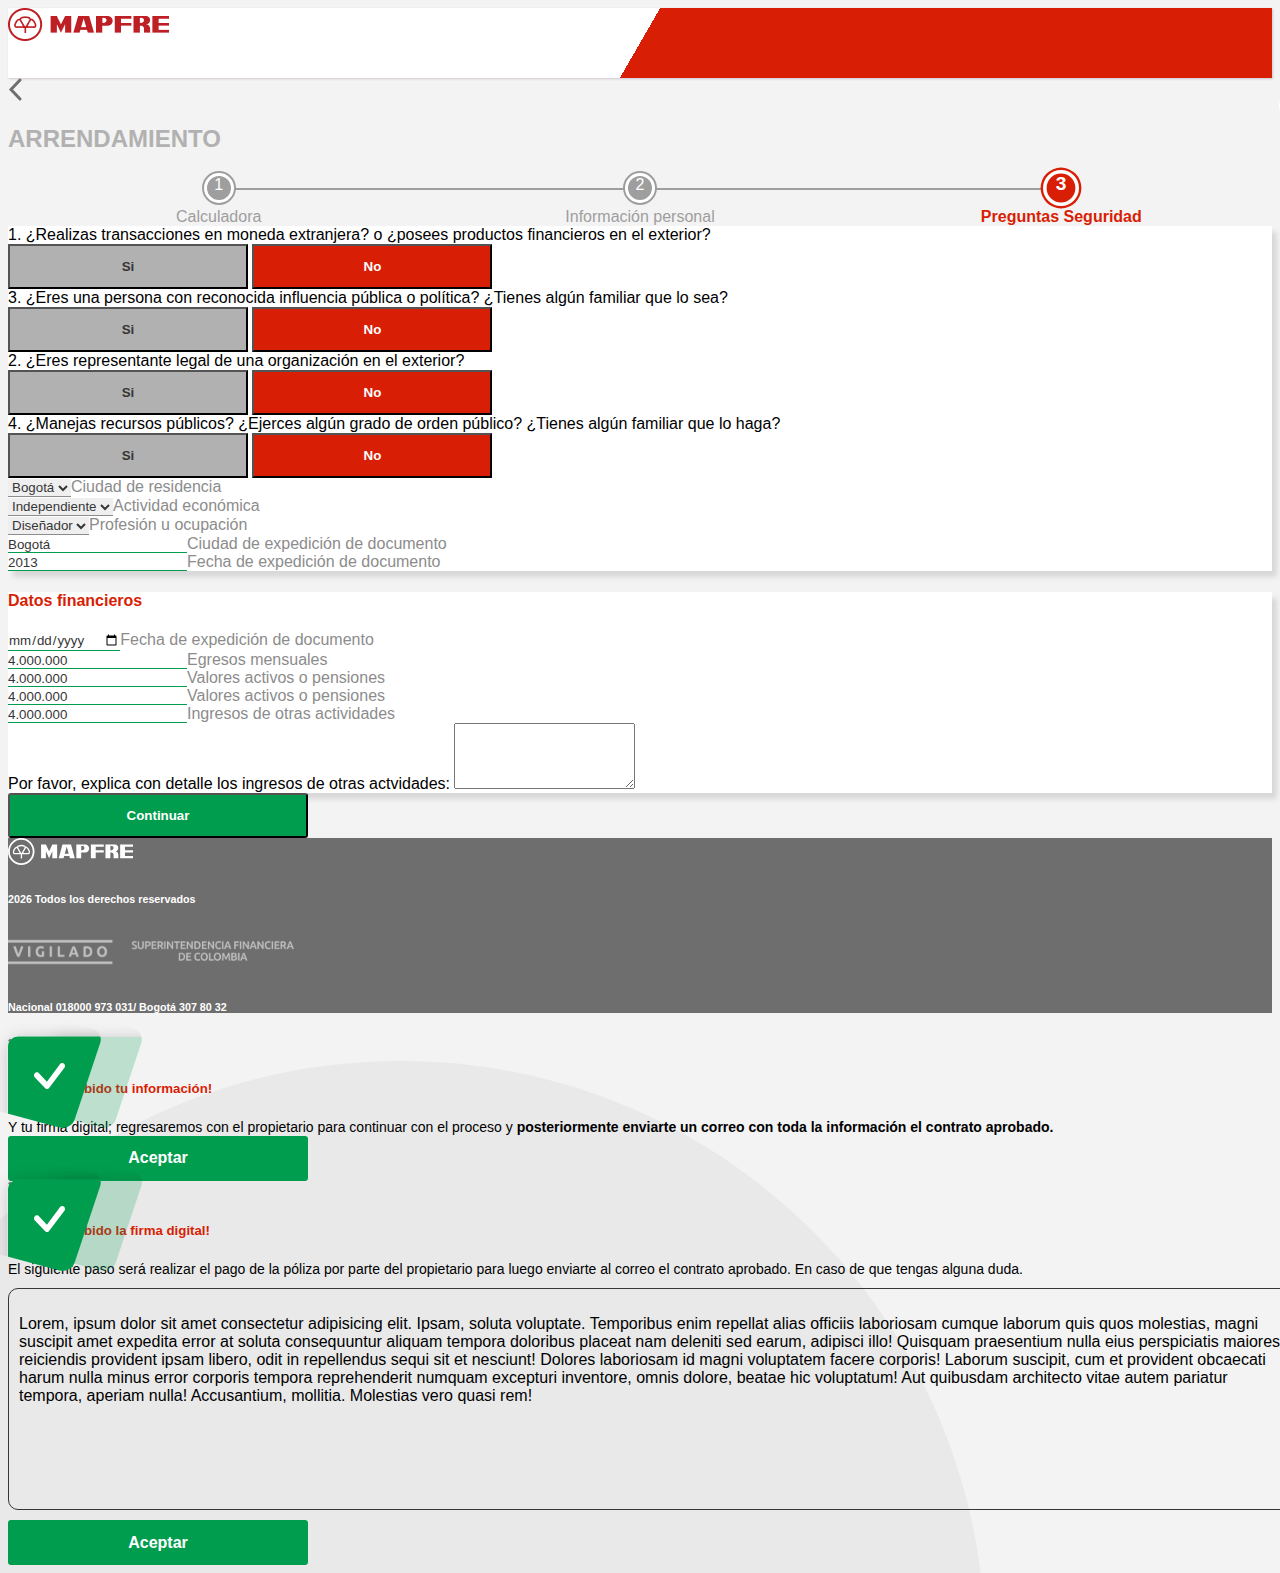
<file: preguntas_seguridad_inquilino.html>
<!DOCTYPE html>
<html lang="es">

<head>
    <meta charset="UTF-8">
    <meta http-equiv="X-UA-Compatible" content="IE=edge">
    <meta name="viewport" content="width=device-width, initial-scale=1.0">
    <link rel="shortcut icon" href="http://mapfre.aseguratuauto.com.mx/themes/mapfredina/favicon.ico"
        type="image/x-icon">
    <!-- Bootstrap -->
    <link href="https://cdn.jsdelivr.net/npm/bootstrap@5.2.3/dist/css/bootstrap.min.css" rel="stylesheet"
        integrity="sha384-rbsA2VBKQhggwzxH7pPCaAqO46MgnOM80zW1RWuH61DGLwZJEdK2Kadq2F9CUG65" crossorigin="anonymous">
    <script src="https://cdn.jsdelivr.net/npm/bootstrap@5.2.3/dist/js/bootstrap.bundle.min.js"
        integrity="sha384-kenU1KFdBIe4zVF0s0G1M5b4hcpxyD9F7jL+jjXkk+Q2h455rYXK/7HAuoJl+0I4"
        crossorigin="anonymous"></script>

    <!-- Styles -->
    <link rel="stylesheet" href="./css/style.css">
    <link rel="stylesheet" href="./css/responsive.css">

    <title>Arrendamiento - Preguntas Seguridad</title>
</head>

<body class="background-page">
    <!-- Inicio navbar desktop -->
    <div class="container-fluit">
        <nav class="navbar  navbar-light colorhead navbar-desktop ">
            <div class="container">
                <a href="#" class="navbar__logo">
                    <img src="./assets/icons/Mapfre-icon.png" alt="logo-mapfre">
                </a>
                <div class="welcome--description d-flex align-items-center justify-content-between">
                    <p class="mt-3  welcome-page welcome-page-desktop">Cotiza sin costo y compra tu seguro ARRENDAMIENTO
                        al instante</p>
                    <svg class="question-icon" width="28" height="28" viewBox="0 0 28 28" fill="none"
                        xmlns="http://www.w3.org/2000/svg">
                        <path
                            d="M28 14C28 17.713 26.525 21.274 23.8995 23.8995C21.274 26.525 17.713 28 14 28C10.287 28 6.72601 26.525 4.10051 23.8995C1.475 21.274 0 17.713 0 14C0 10.287 1.475 6.72601 4.10051 4.10051C6.72601 1.475 10.287 0 14 0C17.713 0 21.274 1.475 23.8995 4.10051C26.525 6.72601 28 10.287 28 14ZM9.618 10.5577H11.0618C11.3033 10.5577 11.4957 10.36 11.5273 10.1202C11.6847 8.97225 12.4722 8.13575 13.8757 8.13575C15.0763 8.13575 16.1753 8.736 16.1753 10.1797C16.1753 11.291 15.5208 11.802 14.4865 12.579C13.3088 13.4348 12.376 14.434 12.4425 16.0562L12.4478 16.436C12.4496 16.5508 12.4965 16.6603 12.5783 16.7408C12.6602 16.8214 12.7704 16.8665 12.8853 16.8665H14.3045C14.4205 16.8665 14.5318 16.8204 14.6139 16.7384C14.6959 16.6563 14.742 16.545 14.742 16.429V16.2453C14.742 14.9888 15.2198 14.623 16.5095 13.6447C17.5753 12.8345 18.6865 11.935 18.6865 10.0468C18.6865 7.4025 16.4535 6.125 14.0087 6.125C11.7915 6.125 9.3625 7.1575 9.19625 10.1255C9.19385 10.182 9.20304 10.2384 9.22326 10.2913C9.24347 10.3441 9.27427 10.3922 9.31377 10.4327C9.35328 10.4732 9.40064 10.5052 9.45296 10.5267C9.50528 10.5482 9.56144 10.5588 9.618 10.5577ZM13.6868 21.833C14.7543 21.833 15.4875 21.1435 15.4875 20.2108C15.4875 19.2447 14.7525 18.5658 13.6868 18.5658C12.6648 18.5658 11.921 19.2447 11.921 20.2108C11.921 21.1435 12.663 21.833 13.6868 21.833Z"
                            fill="white" />
                    </svg>
                </div>

            </div>
        </nav>
    </div>
    <!-- Fin Navbar -->


    <!-- Inicio navbar mobile -->
    <div id="nav-mobile" class="container-fluit">
        <nav class="navbar navbar-light navbar-mobile">
            <div class="container">
                <p class="text-center">Cotiza sin costo y compra tu seguro <b>ARRENDAMIENTO</b> al instante</p>
            </div>
        </nav>
        <nav class="navbar navbar-light d-flex justify-content-between navbar-mobile-2">
            <div class="container">
                <img src="./assets/icons/icon-mapfre-mobile.svg">
                <img src="./assets/icons/icon-question-mobile.svg" />
            </div>
        </nav>
    </div>
    <!-- Fin navbar mobile -->

    <!-- Inicio contenido principal -->
    <div class="container">
        <div class="row">
            <div class="col-md-12">
                <div class="d-flex align-items-center justify-content-between mt-5">
                    <a href="#" onclick="window.history.back();">
                        <img src="./assets/icons/btn-back.svg" />
                    </a>
                    <h2 class="text-secondary"><b>ARRENDAMIENTO</b></h2>
                    <div></div>
                </div>

                <!-- Inicio barra de progreso -->
                <div class="row d-flex justify-content-start mt-5">
                    <div class="col-md-12 mb-4 mt-3 ">
                        <div class="multisteps-form__progress">
                            <a class="multisteps-form__progress-btn" href="./calculadora_inquilino.html"
                                title="Calculadora" disabled>Calculadora</a>
                            <a class="multisteps-form__progress-btn " href="./informacion_personal.html"
                                title="Información personal" disabled>Información personal</a>
                            <a class="multisteps-form__progress-btn js-active" href="#" title="Preguntas Seguridad    "
                                disabled>Preguntas Seguridad</a>

                        </div>
                    </div>
                </div>
                <!-- Fin barra de progreso -->



                <!-- Inicio Preguntas seguridad -->
                <div class="card card-shadow p-5">
                    <div class="row mt-5  pb-5">

                        <div class="col-md-6">
                            <div class="d-flex flex-column">
                                <span>1. ¿Realizas transacciones en moneda extranjera? o ¿posees productos financieros
                                    en el
                                    exterior?</span>
                                <div class="d-flex  mt-2">
                                    <button id="btn_transacciones_1"
                                        class="btn medium-button-var button-secondary me-3">Si</button>
                                    <button id="btn_transacciones_2"
                                        class="btn medium-button-var button-primary">No</button>
                                </div>
                            </div>
                            <div class="d-flex flex-column mt-4">
                                <span>3. ¿Eres una persona con reconocida influencia pública o política? ¿Tienes algún
                                    familiar que lo sea?</span>
                                <div class="d-flex  mt-2">
                                    <button id="btn_influencia_1"
                                        class="btn medium-button-var button-secondary me-3">Si</button>
                                    <button id="btn_influencia_2"
                                        class="btn medium-button-var button-primary">No</button>
                                </div>
                            </div>
                        </div>
                        <div class="col-md-6 question-section-mobile">
                            <div class="d-flex flex-column">
                                <span class="mb-4">2. ¿Eres representante legal de una organización en el
                                    exterior?</span>
                                <div class="d-flex  mt-2">
                                    <button id="btn_representante_1"
                                        class="btn medium-button-var button-secondary me-3">Si</button>
                                    <button id="btn_representante_2"
                                        class="btn medium-button-var button-primary">No</button>
                                </div>
                            </div>

                            <div class="d-flex flex-column mt-4">
                                <span>4. ¿Manejas recursos públicos? ¿Ejerces algún grado de orden público? ¿Tienes
                                    algún
                                    familiar que lo haga?</span>
                                <div class="d-flex  mt-2">
                                    <button id="btn_recursos_1"
                                        class="btn medium-button-var button-secondary me-3">Si</button>
                                    <button id="btn_recursos_2" class="btn medium-button-var button-primary">No</button>
                                </div>
                            </div>
                        </div>
                    </div>


                    <div class="row mt-3">
                        <div class="col-md-12">
                            <form class="row">
                                <!--Select Ciudad de residencia -->
                                <div class="col-md-4">
                                    <div class="form-group">
                                        <div class="form-floating">
                                            <select class="form-select is-valid">
                                                <option>Bogotá</option>
                                            </select>
                                            <label class="pt-2">Ciudad de residencia</label>
                                        </div>
                                    </div>
                                </div>

                                <!--Select Actividad económica -->
                                <div class="col-md-4">
                                    <div class="form-group">
                                        <div class="form-floating">
                                            <select class="form-select is-valid">
                                                <option>Independiente</option>
                                            </select>
                                            <label class="pt-2">Actividad económica</label>
                                        </div>
                                    </div>
                                </div>

                                <!--Select Profesión u ocupación -->
                                <div class="col-md-4">
                                    <div class="form-group">
                                        <div class="form-floating">
                                            <select class="form-select is-valid">
                                                <option>Diseñador</option>
                                            </select>
                                            <label class="pt-2">Profesión u ocupación</label>
                                        </div>
                                    </div>
                                </div>

                                <!--Input Ciudad de expedición de documento -->
                                <div class="col-md-6 mt-4">
                                    <div class="form-group">
                                        <div class="form-floating mb-3">
                                            <input type="text" class="form-control is-valid floating-valid"
                                                placeholder="Ciudad de expedición de documento" value="Bogotá">
                                            <label class="form-label" for="floatingInput">Ciudad de expedición de
                                                documento</label>
                                        </div>
                                    </div>
                                </div>

                                <!--Input Ciudad de expedición de documento -->
                                <div class="col-md-6 mt-4">
                                    <div class="form-group">
                                        <div class="form-floating mb-3">
                                            <input type="text" class="form-control is-valid floating-valid"
                                                placeholder="Ciudad de expedición de documento" value="2013">
                                            <label class="form-label" for="floatingInput">Fecha de expedición de
                                                documento</label>
                                        </div>
                                    </div>
                                </div>
                            </form>
                        </div>
                    </div>
                </div>
                <!-- Fin Preguntas seguridad -->

            </div>
        </div>
    </div>


    <!-- Inicio Datos financieros -->
    <div class="container">
        <div class="row mt-5 mb-5">
            <div class="col-md-12">
                <div class="card card-shadow p-5">
                    <div class="text-center">
                        <h4 class="text-title"><b>Datos financieros</b></h4>
                    </div>

                    <!-- Inicio preguntas de seguridad -->
                    <form class="row">

                        <!--Input Ciudad de expedición de documento -->
                        <div class="col-md-4 mt-4">
                            <div class="form-group">
                                <div class="form-floating mb-3">
                                    <input type="date" class="form-control is-valid floating-valid"
                                        placeholder="Fecha de expedición de documento" value="13-04-2013">
                                    <label class="form-label" for="floatingInput">Fecha de expedición de
                                        documento</label>
                                </div>
                            </div>
                        </div>

                        <!--Input Egresos mensuales  -->
                        <div class="col-md-4 mt-4">
                            <div class="form-group">
                                <div class="form-floating mb-3">
                                    <input type="text" class="form-control is-valid floating-valid"
                                        placeholder="Egresos mensuales " value="4.000.000">
                                    <label class="form-label" for="floatingInput">Egresos mensuales</label>
                                </div>
                            </div>
                        </div>


                        <!--Input Valores activos o pensiones  -->
                        <div class="col-md-4 mt-4">
                            <div class="form-group">
                                <div class="form-floating mb-3">
                                    <input type="text" class="form-control is-valid floating-valid"
                                        placeholder="Valores activos o pensiones " value="4.000.000">
                                    <label class="form-label" for="floatingInput">Valores activos o pensiones</label>
                                </div>
                            </div>
                        </div>


                        <!--Input Valores activos o pensiones  -->
                        <div class="col-md-6 mt-2">
                            <div class="form-group">
                                <div class="form-floating mb-3">
                                    <input type="text" class="form-control is-valid floating-valid"
                                        placeholder="Valores activos o pensiones " value="4.000.000">
                                    <label class="form-label" for="floatingInput">Valores activos o pensiones</label>
                                </div>
                            </div>
                        </div>


                        <!--Input Valores activos o pensiones  -->
                        <div class="col-md-6 mt-2">
                            <div class="form-group">
                                <div class="form-floating mb-3">
                                    <input type="text" class="form-control is-valid floating-valid"
                                        placeholder="Ingresos de otras actividades " value="4.000.000">
                                    <label class="form-label" for="floatingInput">Ingresos de otras actividades</label>
                                </div>
                            </div>
                        </div>

                        <div class="form-group">
                            <span>Por favor, explica con detalle los ingresos de otras actvidades:</span>
                            <textarea class="form-control mt-2" rows="4"></textarea>
                        </div>
                    </form>
                    <!-- Inicio preguntas de seguridad -->
                </div>
            </div>
        </div>
    </div>
    <!-- Fin Datos financieros -->

    <!-- Fin de verificación de seguridad -->




    <!-- Boton Continuar -->
    <div class="d-flex justify-content-center mb-5">
        <button id="btn_continue" class="btn button-success medium-button" data-toggle="modal"
            data-target="#informacion_exitosa">Continuar</button>
    </div>

    
    <!-- Fin contenido principal -->


    <!-- Inicio Footer -->
    <div class="container-fluit footer__container px-2">
        <div class="row align-items-center footer p-4">
            <div class="col-md-4 col-sm-12 col-12 mt-1 d-flex center">
                <img class="footer__item--img" src="./assets/icons/footer-icon.svg" alt="">
                <h6 class="mt-1 mx-2">
                    <script>
                        document.write(new Date().getFullYear());
                    </script> Todos los derechos reservados
                </h6>
            </div>
            <div class="col-md-4 col-sm-12 col-12 text-center">
                <img src="./assets/icons/icon-vigilado.svg" alt="">
            </div>
            <div class="col-md-4 col-sm-12 col-12 text-center">
                <h6 class="mt-2 mx-2">Nacional 018000 973 031/ Bogotá 307 80 32</h6>
            </div>
        </div>
    </div>
    <!-- Fin Footer -->

    <!-- Modal informacion exitosa -->
    <div class="modal fade" id="informacion_exitosa" tabindex="-1" role="dialog" aria-labelledby="exampleModalLabel"
        aria-hidden="true">
        <div class="modal-dialog modal-dialog-centered" role="document">
            <div class="modal-content">
                <img class="icon-alert" src="./assets/icons/alert-success.svg">
                <div class="d-flex justify-content-end mt-2 me-2">
                    <img class="icon-close" src="./assets/icons/icon_close.png" data-dismiss="modal" aria-label="Close">
                </div>
                <div class="modal-body mt-3 mb-3">
                    <div class="container mt-5">
                        <div class="text-center">
                            <h5 class="text-title"><b>¡Hemos recibido tu información!</b></h5>
                            <span class="card-description">Y tu firma digital; regresaremos con el propietario para continuar con el proceso y <b>posteriormente enviarte un correo con toda la información el contrato aprobado.</b>
                            </span>
                        </div>
                    </div>
                    <!-- Boton Aceptar -->
                    <div class="d-flex justify-content-center mt-3">
                        <a href="./datos_propiedad.html" class="btn button-success medium-button">Aceptar</a>
                    </div>
                </div>
            </div>
        </div>
    </div>

    <!-- Modal Datos confirmados Exito-->
    <div class="modal fade" id="datos_confirmados" tabindex="-1" role="dialog" aria-labelledby="exampleModalLabel"
        aria-hidden="true">
        <div class="modal-dialog modal-dialog-centered" role="document">
            <div class="modal-content">
                <img class="icon-alert" src="./assets/icons/alert-success.svg">
                <div class="d-flex justify-content-end mt-2 me-2">
                    <img class="icon-close" src="./assets/icons/icon_close.png" data-dismiss="modal" aria-label="Close">
                </div>
                <div class="modal-body mt-3 mb-3">
                    <div class="container mt-5">
                        <div class="text-center">
                            <h5 class="text-title"><b>¡Hemos recibido la firma digital!</b></h5>
                            <span class="card-description">
                                El siguiente paso será realizar el pago de la póliza por parte del propietario para
                                luego enviarte al correo el contrato aprobado. En caso de que tengas alguna duda.
                            </span>
                        </div>

                        <div class="information">
                            <p>Lorem, ipsum dolor sit amet consectetur adipisicing elit. Ipsam, soluta voluptate.
                                Temporibus enim repellat alias officiis laboriosam cumque laborum quis quos molestias,
                                magni suscipit amet expedita error at soluta consequuntur aliquam tempora doloribus
                                placeat nam deleniti sed earum, adipisci illo! Quisquam praesentium nulla eius
                                perspiciatis maiores reiciendis provident ipsam libero, odit in repellendus sequi sit et
                                nesciunt! Dolores laboriosam id magni voluptatem facere corporis! Laborum suscipit, cum
                                et provident obcaecati harum nulla minus error corporis tempora reprehenderit numquam
                                excepturi inventore, omnis dolore, beatae hic voluptatum! Aut quibusdam architecto vitae
                                autem pariatur tempora, aperiam nulla! Accusantium, mollitia. Molestias vero quasi rem!
                            </p>
                        </div>
                    </div>

                    <!-- Boton Aceptar -->
                    <div class="d-flex justify-content-center">
                        <a href="./index.html" class="btn button-success medium-button">Aceptar</a>
                    </div>
                </div>
            </div>
        </div>
    </div>
    <!-- Fin Datos confirmados-->

    <!-- Scripts -->
    <script src="https://cdn.jsdelivr.net/npm/jquery@3.5.1/dist/jquery.slim.min.js"
        integrity="sha384-DfXdz2htPH0lsSSs5nCTpuj/zy4C+OGpamoFVy38MVBnE+IbbVYUew+OrCXaRkfj"
        crossorigin="anonymous"></script>
    <script src="https://cdn.jsdelivr.net/npm/popper.js@1.16.1/dist/umd/popper.min.js"
        integrity="sha384-9/reFTGAW83EW2RDu2S0VKaIzap3H66lZH81PoYlFhbGU+6BZp6G7niu735Sk7lN"
        crossorigin="anonymous"></script>
    <script src="https://cdn.jsdelivr.net/npm/bootstrap@4.6.1/dist/js/bootstrap.min.js"
        integrity="sha384-VHvPCCyXqtD5DqJeNxl2dtTyhF78xXNXdkwX1CZeRusQfRKp+tA7hAShOK/B/fQ2"
        crossorigin="anonymous"></script>

    <script src="./js/botones_datos_seguridad.js"></script>
</body>

</html>
</file>
<file: css/responsive.css>
@media  (max-width:768px) {
    .navbar-desktop{
        display: none;
    }
    .img-home{
        display: none;
    }

    .initial-form{
        width: 94%;  
        top: 350px; 
    }
    
    #nav-mobile{
        display: block;
    }


    .bg__image-home{
        background-image: url(../assets/img/background-hause-mobile.svg);
        background-repeat: no-repeat;
        background-size: cover;
        background-position-x: -240px;
        font-size: 20px;
    }

    .wave{
        display: none;
    }


    .form-floating {
        margin-top: 20px;
    }


    .description-poliza{
        margin-top: 950px !important;
        margin-left: 20px;
        margin-right: 20px;
    }

    .description-poliza h4{
        text-align: center;
    }

    .description-poliza p{
        text-align: justify;
    }

    .advantages-mobile{
        display: block;
    }

    .advantages-desktop{
        display: none;
    }


    .multisteps-form__progress-btn:before {
        text-indent: 0;
      }

    .progressbar{
        margin-top: 20px !important;
        margin-bottom: 10px !important;
    }


    .alert-document{
        margin-top: 10px !important;
    }


    .personal-document{
        flex-direction: column;
        justify-content: center;
    }


    .alert-valor{
        border: none;
    }


    #icon-home-02{
        display: none;
    }


    .card{
        padding: 20px !important;
    }


    .medium-button{
        width: 95%;
    }


    .question-section-mobile{
        margin-top: 40px !important;
    }


    .card-name{
        margin-bottom: 30px;
    }


    .container-buttons{
        flex-direction: column;
        align-items: center;
    }


    .btn_continue-mobile{
        margin-left: 0px !important;
        margin-top: 10px !important;
    }


    


    .canon-total-description{
        font-size: 12px;
    }


    .button-small{
        width: 110% !important;
    }


    .calculator-total{
        display: none;
    }

    .calculator-total-mobile{
        display: block;
    }
    
    .alert-grid{
        width: 100%;
        margin-top: 10px;
        text-align: center;
    }

    .buttons-optios-mobile{
        flex-direction: column !important;
    }

    .buttons-optios-mobile button{
        margin-bottom: 15px !important;
    }


}
</file>
<file: css/style.css>
/* Generales */
*{
    font-family: 'Segoe UI', Tahoma, Geneva, Verdana, sans-serif;
}

body{
    counter-reset: step;
    
}

.text-title {
    color: #D81E04;
}

.titile-description{
    font-size: 18px;
}

.text-secondary {
    color: #B1B1B1 !important;
}

a{
    text-decoration: none;
}


.background-page{
    background-color: #F3F3F3;
    background-image: url("../assets/img/Ellipse.svg");
    background-repeat: no-repeat;
    background-position: left bottom;
}

.card-shadow{
    -webkit-box-shadow: 5px 6px 5px 0px rgba(216,216,216,1);
    -moz-box-shadow: 5px 6px 5px 0px rgba(216,216,216,1);
    box-shadow: 5px 6px 5px 0px rgba(216,216,216,1);
}



/* Estilos navbar */
.colorhead {
    background-color: #fff;
    background-image: -webkit-linear-gradient(150deg, #D81E04  50%, #fff 50%);
    height: 70px;
    box-shadow: 1px 1px 2px rgba(209, 198, 209, 1);
}




.welcome--description{
    position: relative;
}

.question-icon{
    position: absolute;
    right: -35px;
}

.welcome-page {
    color: white;
    font-size: 15px;
    font-weight: bold;
}

#nav-mobile{
    display: none;
}

.navbar-mobile{
    background-color: #D81E04;
    height: 70px;
}

.navbar-mobile p {
    font-size: 12px;
    color: white;
    line-height: 55px;
}

.navbar-mobile-2 {
    height: 70px;
}


/*Estilos para el header*/

#header-home{
    position: relative;
}




.bg__image-home{
    background-image: url(../assets/img/background-header.png);
    background-repeat: no-repeat;
    background-size: cover;
    position: relative;
    overflow: hidden;
    min-height: 440px;
}

.initial-form{
    position: absolute;
    top: 100px;
    width: 31.25rem;
    min-height: 31.25rem;
    background-color: white;
    z-index: 1;
    border-radius: 10px;
    -webkit-box-shadow: 7px 7px 5px -7px rgba(174,175,191,1);
    -moz-box-shadow: 7px 7px 5px -7px rgba(174,175,191,1);
    box-shadow: 7px 7px 5px -7px rgba(174,175,191,1);
}


/* .description-poliza{
    margin-top: 17.5rem;
} */

.terms{
    font-size: 15px;
}

.terms a {
    color: #363636;
}

.wave{
    background: url(../assets/img/background-header-bottom.png) bottom no-repeat;
    background-size: cover;
    height: 150px;
    z-index: -1;  
}

.alert-warning{
    padding-bottom: 0px ;
}

.alert-warning p {
    font-size: 12px;
}

.button-form-initial{
   width: 310px;
   height: 45px; 
}

.button-success{
    background-color: #009D4E;
    color: white;
    display: flex;
    flex-direction: column;
    align-items: center;
    justify-content: center;
}

.button-success:hover{
    background-color: #009D4E;
    color: white;
}

.button-success:disabled{
    background-color: #B1B1B1;
    border: none;
    color: white;
}

.button-outline-success{
    background-color: transparent;
    border: 1px solid #009D4E;
    color: #009D4E;
    font-weight: bold;
}


.button-outline-success:hover{
    background-color: #009D4E;
    border: 1px solid #009D4E;
    color: white;
    font-weight: bold;
}






/*Estilos para inputs y selects*/

.col-md-4 .form-group .form-floating .form-control:disabled {
    text-align: start !important;
    padding-left: 0px !important;
}

.form-group #textarea {
    border: 1px solid #D81E04 !important;
}

.form-group textarea:focus{
    box-shadow: none !important;
}

.form-check-m{
    border-radius: 50% !important;
}

.form-check-m:checked{
    background-color: #009D4E !important;
    border: 1px solid #009D4E !important;
}

.form-check-m:focus{
    box-shadow: none;
}

.form-group{
    position: relative;
}


.form-floating-var {
    margin-top: -27px;
}

.form-floating-var-2 {
    margin-top: 14px;
}

.floating-valid{
    border-bottom-color: #009D4E !important;
}

.floating-invalid{
    border-bottom-color: #D81E04 !important;
}

.form-group input[type="text"],
.form-group input[type="number"],
.form-group input[type="date"],
.form-group select{
    border: none;
    border-radius: 0px;
    border-bottom: 1px solid #8C8C8C;
    color: #363636;
    padding-left: 0px;
    padding-bottom: 0px;
}



.form-floating label{
    padding-left: 0px;
}

.form-group input[type="text"]:focus,
.form-group input[type="number"]:focus,
.form-group input[type="date"]:focus,
.form-group select:focus{
    box-shadow: none;
}

.form-floating .form-control:disabled{
    background-color: transparent !important;
    text-align: center !important;
    padding-bottom: 0px !important;
    padding-left: 11px !important;
}

.form-group label {
    color: #8C8C8C;
    position: absolute;

}



/*Estilos para botones*/

.button-primary{
    background-color: #D81E04;
    color: white;
    font-weight: 600;

}


.button-primary:hover{
    background-color: #D81E04;
    color: white;
    font-weight: 600;
    
}

.button-secondary{
    background-color: #B1B1B1;
    color: #363636;
    font-weight: 600;

}

.button-secondary:hover{
    background-color: #B1B1B1;
    color: #363636;
    font-weight: 600;

}

.button-success{
    background-color: #009D4E;
    color: white;
    font-weight: 600;
    border-radius: 3px;
}

.button-success:hover{
    background-color: #009D4E;
    color: white;
    font-weight: 600;
}

.button-success:disabled{
    background-color: #B1B1B1;
    color: white;
    font-weight: 600;
    border-radius: 3px;
}


/*Medida botones*/

.button-max{
    width: 100%;
}

.button-small{
    width: 150px;
    height: 40px;
    border-radius: 2px;
}

.button-small-var-1{
    width: 110px;
    height: 40px;
    border-radius: 2px;
}

.medium-button{
    width: 300px;
    height: 45px !important;
}

.medium-button-var-2{
    width: 50%;
    height: 45px !important;
}

.medium-button-var{
    width: 240px;
    height: 45px !important;
}


/*Estilos iconos*/



.img-home{
    position: relative;
}

.home-icon{
    position: absolute;
    left: 20px;
}

/*Estilos pagina calculadora*/

#calculator-total{
    display: flex;
    justify-content: center !important;
    background-color: white !important;

    -webkit-box-shadow: -4px 0px 5px 0px rgba(232,220,232,1);
    -moz-box-shadow: -4px 0px 5px 0px rgba(232,220,232,1);
    box-shadow: -4px 0px 5px 0px rgba(232,220,232,1);
}

.total-container{
    margin-top: 90%;
}

.coverage-guide{
    text-decoration: none;
    font-style: italic;
    font-size: 14px;
}


/*Estilos accordion*/



.accordion-button::after{
    margin-top: 10px;
    background-image:url("../assets/icons/angle-bottom.svg");
}

.accordion-button:not(.collapsed)::after{
    background-image:url("../assets/icons/angle-bottom.svg");
    margin-top: -10px;
}

.accordion-button:not(.collapsed){
    color: #363636;
    background-color: transparent;
    box-shadow: none;
    border-bottom: 1px solid #ccc;
}


.accordion-button:focus{
    box-shadow: none;
}


.accordion-body{
    background-color: #FCE9E6;
}


.advantages-mobile{
    display: none;
}

/*Estilos barra de progreso*/
.multisteps-form__progress {
    display: grid;
    grid-template-columns: repeat(auto-fit, minmax(0, 1fr));
  }

.multisteps-form__progress-btn{
    transition-property: all;
  transition-duration: 0.15s;
  transition-timing-function: linear;
  transition-delay: 0s;
  position: relative;
  padding-top: 35px;
  color: #9E9E9E;
  text-indent: -9999px;
  border: none;
  background-color: transparent;
  outline: none !important;
  cursor: pointer;
  text-align: center;
  text-decoration: none;
}

.multisteps-form__progress-btn:hover {
    color: #9E9E9E;
  }
  
  @media (min-width: 500px) {
    .multisteps-form__progress-btn {
      text-indent: 0;
    }
  }

.multisteps-form__progress-btn:before{
    position: absolute;
    top: 0;
    left: 50%;
    display: block;
    content: counter(step);
    counter-increment: step;
    -webkit-transform: translateX(-50%);
    transform: translateX(-50%);

    transition: all 0.15s linear 0s,
    -webkit-transform 0.15s cubic-bezier(0.05, 1.09, 0.16, 1.4) 0s;
  transition: all 0.15s linear 0s,
    transform 0.15s cubic-bezier(0.05, 1.09, 0.16, 1.4) 0s;
  transition: all 0.15s linear 0s,
    transform 0.15s cubic-bezier(0.05, 1.09, 0.16, 1.4) 0s,
    -webkit-transform 0.15s cubic-bezier(0.05, 1.09, 0.16, 1.4) 0s;

    box-sizing: border-box;

    z-index: 3;
  background-color: #9E9E9E;
  border: 3px solid #fff;
  border-radius: 50%;
  color: #fff;
  box-shadow: 0 0 0 2px #9E9E9E;
  height: 30px;
  width: 30px;

}



/* .form-floating .form-select{
    background-position: right 10px bottom 30% !important;
} */




.multisteps-form__progress-btn:after{
    position: absolute;
  top: 15px;
  left: calc(-50% - 13px / 2);
  transition-property: all;
  transition-duration: 0.15s;
  transition-timing-function: linear;
  transition-delay: 0s;
  display: block;
  width: 100%;
  height: 2px;
  content: "";
  background-color: #9E9E9E;
  z-index: 1;
  
}

.multisteps-form__progress-btn:first-child:after {
    display: none;
  }


  .multisteps-form__progress-btn.js-active {
    color: #D81E04;
    font-weight: bold;
    text-decoration: none;
  }
  
  .js-active.multisteps-form__progress-btn:before {
    background-color: #D81E04;
    box-shadow: 0 0 0 2px #D81E04;
  }

  .multisteps-form__progress-btn.js-active:before {
    -webkit-transform: translateX(-50%) scale(1.2);
    transform: translateX(-50%) scale(1.2);
    /* background-color: currentColor; */
  }



  .alert-valor{
      border-right: 2px solid #D81E04;
  }

  .card-property-description{
      font-size: 14px;
      color: #363636;
  }


  .security_questions{
      border-bottom: 1px solid #D81E04;
  }

  /*Estilos modales*/

  .proceso_abieto{
      max-width: 650px;
  }

  .alert-small-letter{
      font-size: 14px;
  }

  .alert-small-letter-var{
    font-size: 13px;
    font-style: italic;
}

.span-top{
    margin-top: -14px;
}

.card{
    background: white !important;
}

  .modal-items{
      font-size: 14px;
      color: #D81E04;
      font-style: italic;
      cursor: pointer;
  }

  .icon-close{
      cursor: pointer;
  }

  .modal-content{
      position: relative !important;
  }

  .card-description{
      font-size: 14px;
  }

  .icon-alert{
      position: absolute;
      left: -63px;
      top: -40px;
  }


  .alert-grid{
      background-color: #F7F7F7;
      width: 48%;
  }

  .alert-grid-title{
      font-size: 14px;
      font-weight: 500;
      border-bottom: 1px solid #363636;
  }


  .alert-grid-name{
      font-size: 14px;
      font-weight: bold;
      color: #D81E04;
  }


  .modal-coberturas-header{
      border-bottom: 1px solid #D81E04;
  }


  .modal__form--form-code--input {
    width: 50px;
    height: 40px;
    font-size: 25px;
    font-weight: bold;
    text-align: center;
}





.modal__time--minutes {
    font-size: 18px;
    color: #D81E04;
    margin-top: -1px;
    font-weight: bold;
}

.modal__form--resend-code {
    font-size: 14px;
}

.modal__form--resend-code a {
    color: #D81E04;
    text-decoration: none;
}


.calculator-total-mobile{
    display: none;
}

/*Estilos para sección inquilino*/
.card-name-header{
    border-bottom: 1px solid #D81E04;
}

.card_price_description-body{
    border-bottom: 1px solid #363636;
}

.card_price_description{
    font-size: 20px;
}

.card_price{
    font-weight: bold;
    font-size: 28px;
}

#form_asesor{
    display: none;
}

.alert-danger p{
    color: #363636 !important;
}

.information::-webkit-scrollbar {
    width: 8px;
    height: 5px;
    background-color: transparent;
  }

  .information::-webkit-scrollbar-thumb {
    border-radius: 10px !important;
  }

.ingresos_adicionales{
    width: 60%;
}



.information{
    width: 100%;
    height: 200px;
    border-radius: 10px;
    border: 1px solid #363636;
    margin-top:10px;
    margin-bottom: 10px;
    padding: 10px;
    overflow-y: scroll;
}


.information::-webkit-scrollbar {
    height: 8px;
  }

  .information::-webkit-scrollbar-thumb { 
    background-color: #D9D9D9;
    border-radius: 10px;
  }

.inquilino-datos{
    width: 50%;
    text-align: start;
}


.titile-description-pay{
    font-size: 28px;
    color: #737373;
    font-weight: bold;
}


.card-items-pay{
    width: 90%;
    margin-left: 10px;
}

#pay-button {
    color: #363636 !important;
}

.pay-description{
    font-size: 18px;
    color: #363636;
}

.info_poliza{
    font-size: 20px;
}

.descripcion_costos{
    font-size: 24px;
}

.content-line{
    border-bottom: solid 1px #363636;
}


#asesoria-check {
    border: 1px solid #D81E04 !important;
    border-radius: 50%;
    box-shadow: none;
}

#asesoria-check:checked {
    background-color: #D81E04 !important;
    box-shadow: none;
}

/*Estilos footer*/

.footer {
    background-color: #6e6e6e;
    color: #fff;
}

.footer__item--img {
    height: 27px;
}
</file>
